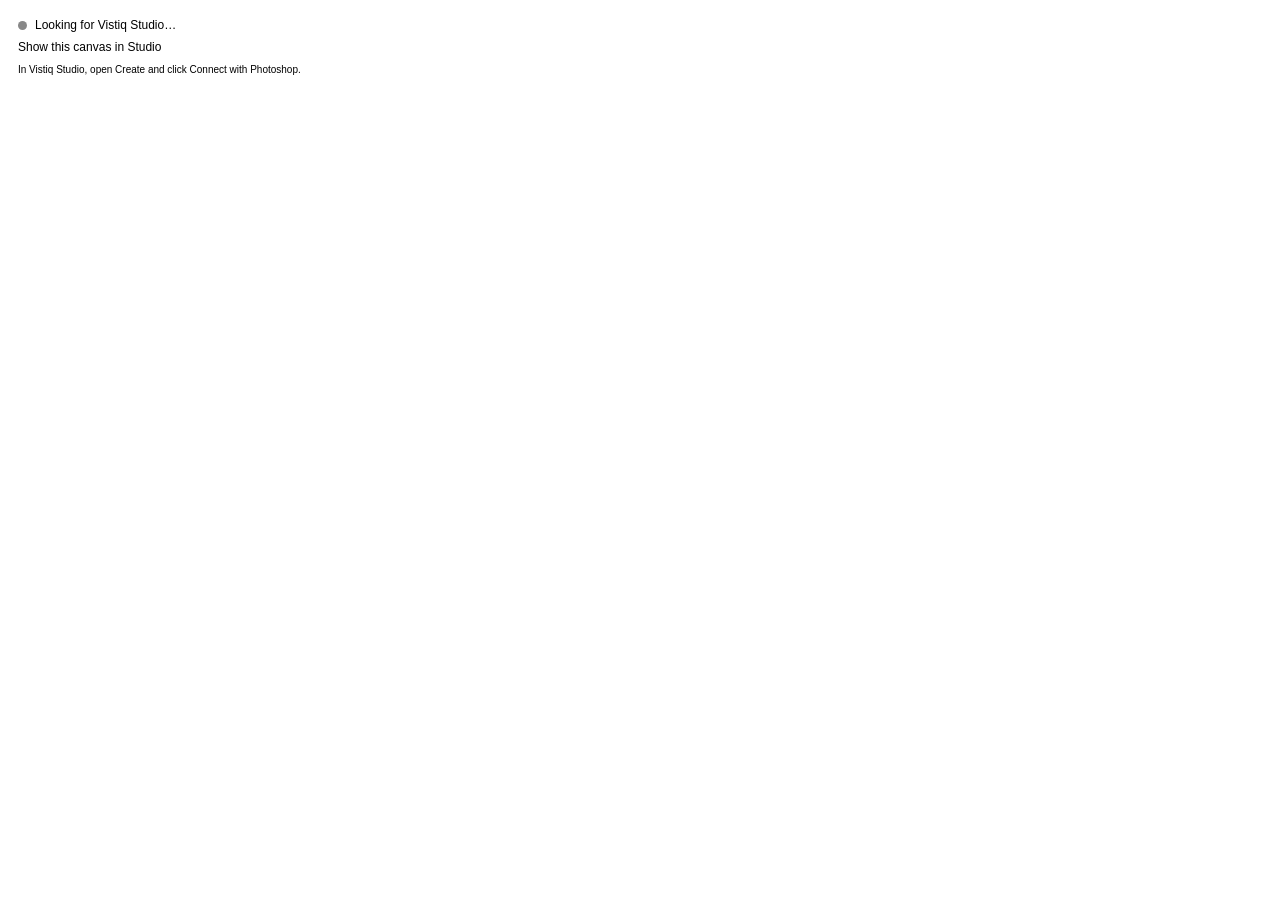
<file: app/photoshop/index.html>
<!DOCTYPE html>
<html>
<head>
<style>
  body { font-family: sans-serif; font-size: 12px; color: var(--uxp-host-text-color); padding: 10px; }
  .row { display: flex; align-items: center; gap: 8px; margin-bottom: 8px; }
  .dot { width: 9px; height: 9px; border-radius: 50%; background: #888; }
  .dot.on { background: #1F9D55; }
  #st { flex: 1; }
  small { color: var(--uxp-host-text-color-secondary); line-height: 15px; }
</style>
</head>
<body>
  <div class="row"><span class="dot" id="dot"></span><span id="st">Looking for Vistiq Studio…</span></div>
  <div class="row"><sp-checkbox id="send" checked>Show this canvas in Studio</sp-checkbox></div>
  <small id="info">In Vistiq Studio, open Create and click Connect with Photoshop.</small>
  <div><small id="ver" style="opacity:.6;font-size:10px"></small></div>
  <script src="main.js"></script>
</body>
</html>
</file>
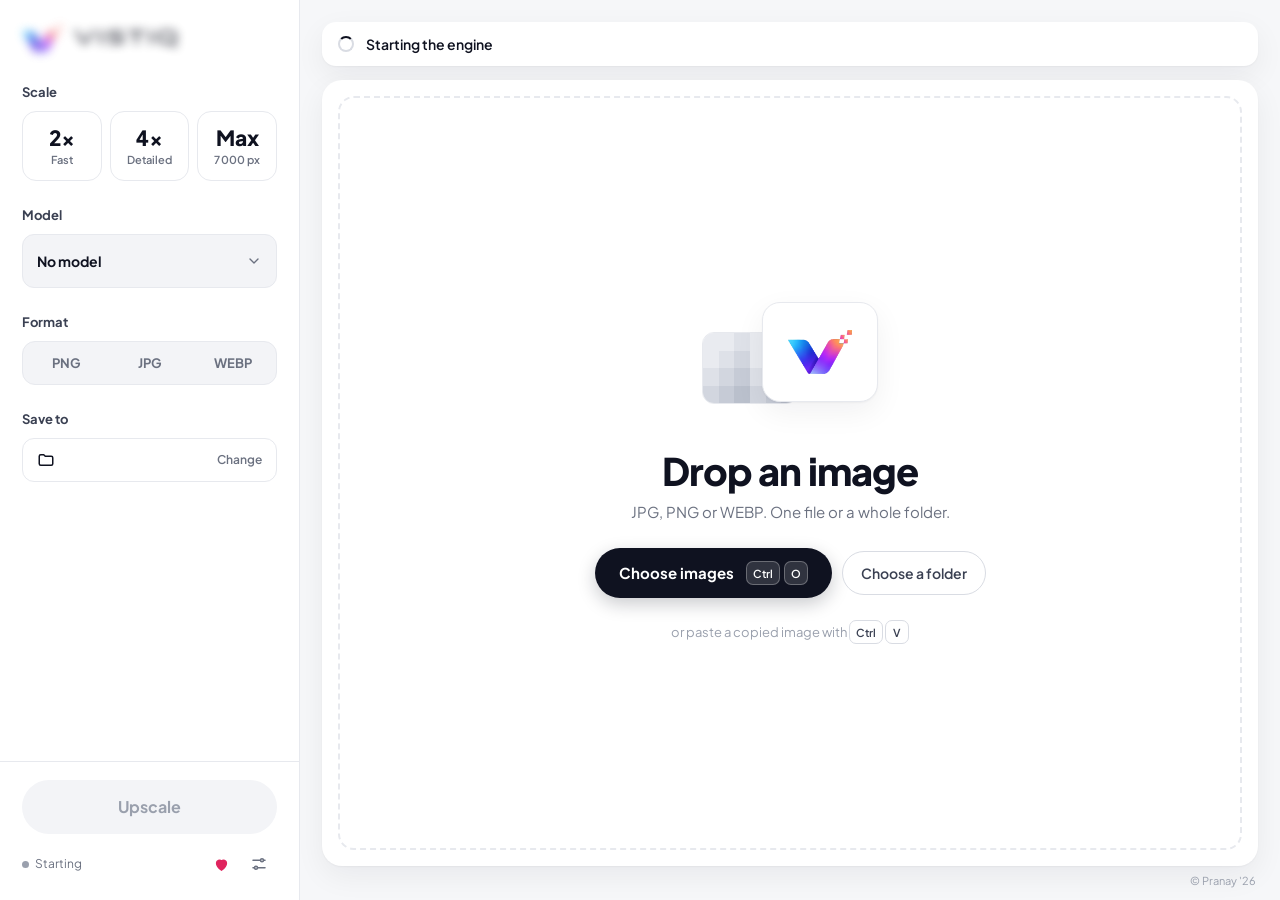
<file: app/ui/index.html>
<!doctype html>
<html lang="en">
<head>
<meta charset="utf-8">
<meta name="viewport" content="width=device-width, initial-scale=1">
<title>Vistiq</title>
<link rel="stylesheet" href="app.css">
</head>
<body>
<div class="shell">

  <aside class="rail" aria-label="Upscale settings">
    <button class="brand" id="brand" type="button" aria-label="Vistiq">
      <span class="logo" id="logo" aria-hidden="true">
        <span class="logo-blur"><span class="logo-art"><img src="assets/mark.png" alt=""><span class="word-ink"></span></span></span>
        <span class="logo-clear"><span class="logo-art"><img src="assets/mark.png" alt=""><span class="word-ink"></span></span></span>
      </span>
    </button>

    <div class="rail-body">
      <fieldset class="group">
        <legend>Scale</legend>
        <div class="tiles" role="radiogroup" aria-label="Scale" id="scales">
          <button type="button" class="tile" role="radio" data-scale="2"><b>2×</b><span data-sub="Fast">Fast</span></button>
          <button type="button" class="tile" role="radio" data-scale="4"><b>4×</b><span data-sub="Detailed">Detailed</span></button>
          <button type="button" class="tile" role="radio" data-scale="max"><b>Max</b><span data-sub="7000 px">7000 px</span></button>
        </div>
        <div class="size" id="size" hidden>
          <span id="size-in"></span>
          <svg viewBox="0 0 24 24" aria-hidden="true"><path d="M5 12h14M13 6l6 6-6 6"/></svg>
          <strong id="size-out"></strong>
        </div>
        <p class="hint size-note" id="size-note" hidden></p>
        <label class="toggle two-pass" id="two-pass-row" hidden>
          <input type="checkbox" id="two-pass"><span class="track"></span>
          <span class="toggle-text">Two passes<small>Two smaller steps instead of one jump. More detail, takes about 25% longer.</small></span>
        </label>
      </fieldset>

      <div class="group">
        <span class="label" id="model-label">Model</span>
        <button type="button" class="mdl-btn" id="mdl-btn" aria-haspopup="listbox" aria-expanded="false" aria-labelledby="model-label mdl-name">
          <span class="auto-badge" id="mdl-auto" hidden>AUTO</span>
          <span class="t"><b id="mdl-name">Model</b><small id="mdl-sub"></small></span>
          <svg viewBox="0 0 24 24" aria-hidden="true"><path d="M6 9l6 6 6-6"/></svg>
        </button>
        <div class="mdl-note" id="mdl-note" hidden></div>
      </div>

      <fieldset class="group">
        <legend>Format</legend>
        <div class="chips" role="radiogroup" aria-label="Format" id="formats">
          <button type="button" class="chip" role="radio" data-format="PNG">PNG</button>
          <button type="button" class="chip" role="radio" data-format="JPG">JPG</button>
          <button type="button" class="chip" role="radio" data-format="WEBP">WEBP</button>
        </div>
      </fieldset>

      <div class="group">
        <span class="label">Save to</span>
        <button type="button" class="folder" id="out-dir">
          <svg viewBox="0 0 24 24" aria-hidden="true"><path d="M3 7a2 2 0 0 1 2-2h4l2 2h8a2 2 0 0 1 2 2v8a2 2 0 0 1-2 2H5a2 2 0 0 1-2-2z"/></svg>
          <span id="out-dir-text"></span>
          <em>Change</em>
        </button>
      </div>
    </div>

    <div class="rail-foot">
      <div class="go-wrap" id="go-wrap">
        <button type="button" class="go" id="go" disabled>
          <span class="go-fill" id="go-fill" aria-hidden="true"></span>
          <span class="go-label" id="go-label">Upscale</span>
          <span class="go-label on" id="go-label-on" aria-hidden="true"></span>
        </button>
        <button type="button" class="go-x" id="go-x" aria-label="Cancel" title="Cancel" hidden>
          <svg viewBox="0 0 24 24" aria-hidden="true"><path d="M6 6l12 12M18 6L6 18"/></svg>
        </button>
      </div>
      <div class="go-meta" id="go-meta" hidden><span id="go-count"></span><span id="go-clock"></span></div>
      <div class="foot-row">
        <span class="status" id="status" role="status" aria-live="polite"></span>
        <span class="foot-icons">
        <button type="button" class="icon heart" id="open-support" aria-label="Support Vistiq">
          <svg viewBox="0 0 24 24" aria-hidden="true"><path d="M12 20s-7-4.4-7-10a4 4 0 0 1 7-2.6A4 4 0 0 1 19 10c0 5.6-7 10-7 10z"/></svg>
        </button>
        <button type="button" class="icon gear" id="open-settings" aria-label="Settings">
          <svg viewBox="0 0 24 24" aria-hidden="true"><path d="M4 7h10M18 7h2M4 17h2M10 17h10"/><circle cx="16" cy="7" r="2"/><circle cx="8" cy="17" r="2"/></svg>
        </button>
        </span>
      </div>
    </div>
  </aside>

  <main class="stage" id="stage">
    <div class="banner" id="banner" hidden>
      <span class="spinner" id="banner-spin" aria-hidden="true"></span>
      <span class="banner-text" id="banner-text"></span>
      <span class="banner-actions">
        <button type="button" class="ghost sm" id="banner-folder" hidden>Choose ComfyUI folder</button>
        <button type="button" class="ghost sm" id="banner-retry" hidden>Try again</button>
      </span>
    </div>

    <section class="setup" id="setup" hidden>
      <div class="setup-card">
        <h1 id="setup-h">Set up the engine</h1>
        <p class="lead" id="setup-lead">A one-time download. Vistiq keeps its own private copy, so nothing else on this PC changes.</p>
        <p class="setup-why" id="setup-why" hidden></p>
        <p class="gpu" id="gpu-line"></p>

        <div id="setup-choose" class="setup-choose">
          <span class="label">Model</span>
          <div class="models" id="setup-models" role="radiogroup" aria-label="Model"></div>
          <p class="hint" id="setup-total"></p>
          <div class="row setup-actions">
            <button type="button" class="primary" id="setup-go">Set up</button>
            <button type="button" class="ghost" id="setup-import">I already have the model files</button>
          </div>
          <button type="button" class="link" id="setup-own">Use my own ComfyUI instead</button>
        </div>

        <div id="setup-run" hidden>
          <ol class="steps" id="setup-steps"></ol>
          <div class="bar-row">
            <div class="bar"><span id="setup-bar"></span></div>
            <button type="button" class="ghost sm" id="setup-cancel">Pause</button>
          </div>
          <p class="hint detail" id="setup-detail"></p>
          <p class="hint">You can close Vistiq at any time. Setup carries on from where it stopped next time.</p>
        </div>

        <p class="setup-err" id="setup-err" hidden></p>
      </div>
    </section>

    <section class="empty" id="empty">
      <div class="dash" aria-hidden="true"></div>
      <div class="art" aria-hidden="true">
        <div class="pixels" id="pixels"></div>
        <div class="sharp"><img src="assets/mark.png" alt=""></div>
      </div>
      <h1>Drop an image</h1>
      <p>JPG, PNG or WEBP. One file or a whole folder.</p>
      <div class="row">
        <button type="button" class="primary" id="choose">
          Choose images <span class="keys light" aria-hidden="true"><kbd>Ctrl</kbd><kbd>O</kbd></span>
        </button>
        <button type="button" class="ghost" id="choose-folder">Choose a folder</button>
      </div>
      <p class="paste">or paste a copied image with <kbd>Ctrl</kbd> <kbd>V</kbd></p>
    </section>

    <section class="work" id="work" hidden>
      <header class="work-head">
        <div class="title">
          <h1 id="cur-name"></h1>
          <span id="cur-meta" class="meta"></span>
        </div>
        <div class="row">
          <button type="button" class="ghost" id="open-folder">Open folder</button>
          <button type="button" class="primary" id="show-file" hidden>Show file</button>
          <button type="button" class="icon remove-cur" id="remove-cur" aria-label="Remove this image" title="Remove this image">
            <svg viewBox="0 0 24 24" aria-hidden="true"><path d="M6 6l12 12M18 6L6 18"/></svg>
          </button>
        </div>
      </header>

      <div class="view" id="view">
        <img class="img after" id="img-after" alt="">
        <div class="before-clip" id="before-clip"><img class="img before" id="img-before" alt=""></div>
        <div class="divider" id="divider" hidden><span class="knob"><svg viewBox="0 0 24 24" aria-hidden="true"><path d="M9 6l-6 6 6 6M15 6l6 6-6 6"/></svg></span></div>
        <span class="tag left" id="tag-before" hidden>Before</span>
        <span class="tag right" id="tag-after" hidden>After</span>
        <input type="range" class="compare" id="compare" min="0" max="100" value="50" aria-label="Compare before and after" hidden>
        <div class="lens" id="lens" hidden aria-hidden="true">
          <div class="lens-layer" id="lens-lo-after"></div>
          <div class="lens-layer" id="lens-lo-before"></div>
          <img class="lens-layer" id="lens-hi-after" alt="">
          <img class="lens-layer" id="lens-hi-before" alt="">
          <span class="lens-line" id="lens-line"></span>
          <span class="lens-tag" id="lens-tag"></span>
        </div>
        <div class="veil" id="veil" hidden>
          <div class="scan" id="scan">
            <div class="scan-soft" id="scan-soft"><img id="scan-img" alt=""></div>
            <span class="scan-glow" id="scan-glow"></span>
            <span class="scan-line" id="scan-line"></span>
          </div>
          <div class="scan-row">
            <span class="scan-pill" id="veil-stage"></span>
            <button type="button" class="scan-cancel" id="cancel">Cancel</button>
          </div>
        </div>
        <div class="err" id="err" hidden></div>
      </div>

      <ul class="strip" id="strip" aria-label="Images"></ul>
    </section>

    <div class="toast" id="toast" role="status" aria-live="polite" hidden>
      <span class="toast-icon"><svg viewBox="0 0 24 24" aria-hidden="true"><path d="M12 3v12M7 10l5 5 5-5"/><path d="M5 21h14"/></svg></span>
      <div class="toast-text"><strong id="toast-title"></strong><span id="toast-body"></span></div>
      <button type="button" class="ghost sm" id="toast-later">Later</button>
      <button type="button" class="primary sm" id="toast-go">Restart now</button>
    </div>

    <span class="copyright">© Pranay '26</span>

    <div class="drop-hint" id="drop-hint" hidden><span>Drop to add</span></div>
  </main>
</div>

<div class="sheet-back" id="sheet" hidden>
  <div class="sheet" role="dialog" aria-modal="true" aria-labelledby="sheet-title">
    <header>
      <h2 id="sheet-title">Settings</h2>
      <button type="button" class="icon" id="close-settings" aria-label="Close">
        <svg viewBox="0 0 24 24" aria-hidden="true"><path d="M6 6l12 12M18 6L6 18"/></svg>
      </button>
    </header>
    <div class="group">
      <span class="label">Engine (ComfyUI)</span>
      <p class="hint" id="engine-line"></p>
      <label class="toggle">
        <input type="checkbox" id="keep-engine">
        <span class="track" aria-hidden="true"></span>
        <span class="toggle-text">Keep it running after closing Vistiq<small>Vistiq then opens ready to go. Uses a little memory in the background.</small></span>
      </label>
      <div class="row">
        <button type="button" class="ghost sm" id="stop-engine">Stop engine</button>
        <button type="button" class="ghost sm" id="reconnect">Reconnect</button>
        <button type="button" class="ghost sm" id="pick-comfy">Use another ComfyUI</button>
      </div>
    </div>
    <div class="group">
      <label for="max-size">Largest size</label>
      <div class="select">
        <select id="max-size">
          <option value="4096">4096 px (4K)</option>
          <option value="7000">7000 px</option>
          <option value="8192">8192 px (8K)</option>
          <option value="12000">12 000 px</option>
          <option value="16384">16 384 px (the most the upscaler can do)</option>
        </select>
        <svg viewBox="0 0 24 24" aria-hidden="true"><path d="M6 9l6 6 6-6"/></svg>
      </div>
      <p class="hint">Max goes up to this, and 2× and 4× never go past it. Bigger images take much longer and need more memory.</p>
    </div>
    <div class="group">
      <span class="label">Updates</span>
      <div class="upd">
        <div class="upd-text">
          <strong id="upd-version"></strong>
          <span class="hint" id="upd-status"></span>
        </div>
        <button type="button" class="ghost sm" id="upd-check">Check for updates</button>
        <button type="button" class="primary sm" id="upd-restart" hidden>Restart to update</button>
      </div>
      <button type="button" class="link" id="upd-notes" hidden>What's new</button>
    </div>
    <div class="group">
      <span class="label">Help</span>
      <div class="row"><button type="button" class="ghost sm" id="logs">Open logs</button></div>
    </div>
  </div>
</div>

<div class="sheet-back" id="support" hidden>
  <div class="sheet support" role="dialog" aria-modal="true" aria-labelledby="support-title">
    <header>
      <h2 id="support-title">Support Vistiq</h2>
      <button type="button" class="icon" id="close-support" aria-label="Close">
        <svg viewBox="0 0 24 24" aria-hidden="true"><path d="M6 6l12 12M18 6L6 18"/></svg>
      </button>
    </header>
    <p class="hint lead">Vistiq is free. If it saves you time, you can say thanks with PayPal.</p>
    <div class="qr"><img src="assets/support-qr.svg" alt="QR code for the PayPal support page"></div>
    <p class="hint center">Scan with your phone to donate with PayPal.</p>
  </div>
</div>

<div class="mdl-menu" id="mdl-menu" role="listbox" aria-labelledby="model-label" hidden></div>

<script src="app.js"></script>
<link rel="stylesheet" href="studio.css">
<script src="board.js"></script>
<script src="threed.js"></script>
<script src="sketch.js"></script>
<script src="studio.js"></script>
</body>
</html>
</file>
<file: app/ui/app.css>
:root{
  --brand:linear-gradient(90deg,#22B0F5 0%,#3B54E9 30%,#8B2EF2 58%,#E0509F 82%,#FF9A52 100%);
  --bg:#F6F7F9; --rail:#FFFFFF; --card:#FFFFFF; --field:#F3F4F7; --line:#E7E9EE; --line-2:#D9DCE3;
  --ink:#0F1220; --ink-2:#3A4052; --dim:#6B7180; --faint:#9AA0AD;
  --ok:#1F9D55; --bad:#D92D3A; --bad-soft:#FDEEEF;
  --r-s:10px; --r:14px; --r-l:20px;
  --font:"Plus Jakarta Sans","Segoe UI Variable Text","Segoe UI",-apple-system,BlinkMacSystemFont,Roboto,"Helvetica Neue",sans-serif;
  --shadow:0 1px 2px rgba(15,18,32,.04),0 10px 30px rgba(15,18,32,.06);
  --shadow-btn:0 6px 18px rgba(15,18,32,.22);
}
@font-face{font-family:"Plus Jakarta Sans";src:url(assets/fonts/plus-jakarta-sans-400.ttf) format("truetype");font-weight:400;font-display:block}
@font-face{font-family:"Plus Jakarta Sans";src:url(assets/fonts/plus-jakarta-sans-500.ttf) format("truetype");font-weight:500;font-display:block}
@font-face{font-family:"Plus Jakarta Sans";src:url(assets/fonts/plus-jakarta-sans-600.ttf) format("truetype");font-weight:600;font-display:block}
@font-face{font-family:"Plus Jakarta Sans";src:url(assets/fonts/plus-jakarta-sans-700.ttf) format("truetype");font-weight:700;font-display:block}
@font-face{font-family:"Plus Jakarta Sans";src:url(assets/fonts/plus-jakarta-sans-800.ttf) format("truetype");font-weight:800;font-display:block}
*{box-sizing:border-box}
html,body{margin:0;height:100%;overflow:hidden}
body{background:var(--bg);color:var(--ink);font-family:var(--font);font-size:14px;line-height:20px;-webkit-font-smoothing:antialiased;user-select:none}
button,select,input{font:inherit;color:inherit}
button{cursor:pointer;border:0;background:none;padding:0;transition:background-color .12s,border-color .12s,color .12s,transform .12s,box-shadow .12s,opacity .12s}
button:disabled{cursor:not-allowed}
button:focus-visible,select:focus-visible,input:focus-visible{outline:2px solid var(--ink);outline-offset:2px}
svg{width:18px;height:18px;fill:none;stroke:currentColor;stroke-width:2;stroke-linecap:round;stroke-linejoin:round;flex-shrink:0}
kbd{display:inline-flex;align-items:center;justify-content:center;min-width:24px;height:24px;padding:0 6px;border-radius:7px;background:var(--card);border:1px solid var(--line-2);font:600 11px var(--font);color:var(--ink-2)}
[hidden]{display:none !important}

.shell{display:flex;height:100%}

/* rail */
.rail{width:300px;flex-shrink:0;background:var(--rail);border-right:1px solid var(--line);display:flex;flex-direction:column}
.brand{height:78px;padding:0 22px;display:flex;align-items:center;gap:12px;text-align:left}
.logo{position:relative;display:block;--x:-200px;--y:-200px}
.logo-blur,.logo-clear{display:block}
.logo-clear{position:absolute;inset:0}
.logo-art{display:flex;align-items:center;gap:12px}
.logo-art img{width:40px;height:auto;display:block}
.logo-blur{filter:blur(5px);opacity:.7;transition:filter .35s,opacity .35s}
.logo-clear{opacity:0;-webkit-mask-image:radial-gradient(circle 30px at var(--x) var(--y),#000 45%,transparent 100%);mask-image:radial-gradient(circle 30px at var(--x) var(--y),#000 45%,transparent 100%);transition:opacity .2s}
.word-ink{display:block;width:104px;height:18px;background:var(--ink);-webkit-mask:url(assets/wordmark.png) left center/contain no-repeat;mask:url(assets/wordmark.png) left center/contain no-repeat}
.brand:hover .logo-clear{opacity:1}
.brand.revealed .logo-blur{filter:blur(0);opacity:1}
.brand.revealed .logo-clear{opacity:0}
@media (prefers-reduced-motion: reduce){.logo-blur,.logo-clear{transition:none}}

.rail-body{flex:1;overflow-y:auto;padding:4px 22px 0;display:flex;flex-direction:column;gap:24px}
.group{margin:0;padding:0;border:0;display:flex;flex-direction:column;gap:9px}
.group legend,.group label,.group .label{padding:0;margin-bottom:9px;font-size:13px;font-weight:650;color:var(--ink-2)}
.group label,.group .label{margin-bottom:0}
.hint{margin:0;font-size:12px;line-height:16px;color:var(--dim)}

.tiles{display:grid;grid-template-columns:repeat(3,minmax(0,1fr));gap:8px}
.tile{height:70px;border:1.5px solid var(--line);border-radius:var(--r);background:var(--card);display:flex;flex-direction:column;align-items:center;justify-content:center;gap:2px}
.tile b{font-size:21px;line-height:26px;font-weight:800;letter-spacing:-.01em;font-variant-numeric:tabular-nums}
.tile span{font-size:11px;line-height:14px;font-weight:600;color:var(--dim)}
.tile:hover{border-color:var(--line-2);background:var(--field)}
.tile[aria-checked="true"]{border-color:var(--ink);background:var(--field)}
.tile[aria-checked="true"] span{color:var(--ink-2)}
.size{margin-top:2px;padding:10px 12px;border-radius:12px;background:var(--field);display:flex;align-items:center;justify-content:space-between;font-size:13px;font-variant-numeric:tabular-nums;color:var(--dim)}
.size strong{color:var(--ink);font-weight:800}
.size svg{width:16px;height:16px}

.select{position:relative}
.select select{width:100%;height:44px;padding:0 38px 0 14px;appearance:none;background:var(--field);border:1px solid var(--line);border-radius:12px;font-weight:600;cursor:pointer}
.select svg{position:absolute;right:14px;top:13px;pointer-events:none;color:var(--dim);width:16px;height:16px}

.chips{display:grid;grid-template-columns:repeat(3,minmax(0,1fr));gap:4px;padding:4px;border-radius:13px;background:var(--field);border:1px solid var(--line)}
.chip{height:34px;border-radius:10px;font-size:13px;font-weight:700;color:var(--dim)}
.chip:hover{color:var(--ink)}
.chip[aria-checked="true"]{background:var(--card);color:var(--ink);box-shadow:0 1px 3px rgba(15,18,32,.12)}

.folder{height:44px;padding:0 14px;border:1px solid var(--line);border-radius:12px;background:var(--card);display:flex;align-items:center;gap:10px;text-align:left;font-weight:600}
.folder span{flex:1;overflow:hidden;text-overflow:ellipsis;white-space:nowrap}
.folder em{font-style:normal;font-size:12px;color:var(--dim)}
.folder:hover{border-color:var(--line-2)}

.rail-foot{padding:18px 22px;border-top:1px solid var(--line);display:flex;flex-direction:column;gap:12px}
.go-wrap{position:relative}
.go{--p:0%;position:relative;width:100%;height:54px;border-radius:27px;overflow:hidden;background:var(--brand);color:#fff;font-size:16px;font-weight:700;display:flex;align-items:center;justify-content:center;box-shadow:0 8px 22px rgba(120,60,230,.32)}
.go:hover:not(:disabled):not(.running){transform:translateY(-1px);box-shadow:0 12px 26px rgba(120,60,230,.4)}
.go:disabled{background:var(--field);color:var(--faint);box-shadow:none}
.go-fill{position:absolute;left:0;top:0;bottom:0;width:0;background:var(--brand);background-size:var(--bw,300px) 100%;border-radius:27px;transition:width .4s ease}
.go-label{position:relative}
.go-label.on{display:none}
.go.running{background:var(--field);color:var(--ink);box-shadow:inset 0 0 0 1.5px var(--line-2);cursor:default;justify-content:flex-start;padding-left:22px}
.go.running .go-fill{width:var(--p)}
.go.running .go-label.on{display:block;position:absolute;left:22px;color:#fff;clip-path:inset(0 calc(100% - var(--fillpx, 0px)) 0 0)}
.go.running.indeterminate .go-fill{width:100%;opacity:.35;border-radius:27px;
  background:linear-gradient(90deg,#22B0F5,#3B54E9,#8B2EF2,#E0509F,#FF9A52,#E0509F,#8B2EF2,#3B54E9,#22B0F5) 0 0/600px 100% repeat-x;
  animation:flow 2.4s linear infinite;transition:none}
@keyframes flow{from{background-position:0 0}to{background-position:-600px 0}}
.go-x{position:absolute;right:7px;top:7px;width:40px;height:40px;border-radius:20px;background:#fff;border:1px solid var(--line-2);color:var(--ink);display:flex;align-items:center;justify-content:center;box-shadow:0 1px 3px rgba(15,18,32,.08)}
.go-x:hover{border-color:var(--bad);color:var(--bad)}
.go-x svg{width:16px;height:16px;stroke-width:2.4}
.go-meta{display:flex;justify-content:space-between;margin-top:-4px;padding:0 4px;font-size:12px;color:var(--dim);font-variant-numeric:tabular-nums}
.copyright{position:absolute;right:24px;bottom:9px;font-size:11px;color:var(--faint);pointer-events:none}
@media (prefers-reduced-motion: reduce){.go-fill{transition:none}.go.running.indeterminate .go-fill{animation:none}}
.keys{display:inline-flex;gap:4px}
.go kbd,.keys.light kbd{background:rgba(255,255,255,.14);border-color:rgba(255,255,255,.28);color:#fff}
.foot-row{display:flex;align-items:center;justify-content:space-between;gap:8px}
.status{font-size:12px;line-height:16px;color:var(--dim);display:flex;align-items:center;gap:6px;min-width:0}
.status .dot{width:7px;height:7px;border-radius:50%;background:var(--faint);flex-shrink:0}
.status.ok .dot{background:var(--ok)}
.status.bad .dot{background:var(--bad)}
.icon{width:36px;height:36px;border-radius:10px;display:flex;align-items:center;justify-content:center;color:var(--dim)}
.icon:hover{background:var(--field);color:var(--ink)}

/* stage */
.stage{flex:1;min-width:0;position:relative;padding:22px 22px 34px;display:flex;flex-direction:column;gap:14px}
.banner{display:flex;align-items:center;gap:12px;padding:12px 16px;border-radius:var(--r);background:var(--card);box-shadow:var(--shadow);font-weight:600}
.banner.bad{background:var(--bad-soft);color:var(--bad)}
.banner-text{flex:1}
.banner-actions{display:flex;gap:8px}
.spinner{width:16px;height:16px;border-radius:50%;border:2px solid var(--line-2);border-top-color:var(--ink);animation:spin .8s linear infinite;flex-shrink:0}
@keyframes spin{to{transform:rotate(360deg)}}

.primary{height:50px;padding:0 24px;border-radius:25px;background:var(--ink);color:#fff;font-size:15px;font-weight:700;display:inline-flex;align-items:center;gap:12px;box-shadow:var(--shadow-btn)}
.primary:hover{transform:translateY(-1px)}
.ghost{height:44px;padding:0 18px;border-radius:22px;border:1px solid var(--line-2);background:var(--card);font-weight:600;color:var(--ink-2)}
.ghost:hover{border-color:var(--ink);color:var(--ink)}
.ghost.sm{height:34px;padding:0 14px;border-radius:17px;font-size:13px}
.row{display:flex;align-items:center;gap:10px}

.empty{flex:1;position:relative;border-radius:var(--r-l);background:var(--card);box-shadow:var(--shadow);display:flex;flex-direction:column;align-items:center;justify-content:center;text-align:center}
.empty .dash{position:absolute;inset:16px;border:2px dashed var(--line);border-radius:16px;pointer-events:none}
.empty h1{margin:0;font-size:38px;line-height:46px;font-weight:800;letter-spacing:-.025em}
.empty>p{margin:8px 0 0;font-size:15px;color:var(--dim)}
.empty .row{margin-top:26px}
.empty .paste{margin-top:22px;font-size:13px;color:var(--faint)}
.art{position:relative;width:176px;height:120px;margin-bottom:26px}
.pixels{position:absolute;left:0;top:30px;width:96px;height:72px;border-radius:12px;overflow:hidden;display:grid;grid-template-columns:repeat(6,1fr);border:1px solid var(--line)}
.pixels i{display:block}
.sharp{position:absolute;right:0;top:0;width:116px;height:100px;border-radius:18px;background:var(--card);border:1px solid var(--line);box-shadow:var(--shadow);display:flex;align-items:center;justify-content:center}
.sharp img{width:64px}

.work{flex:1;min-height:0;display:flex;flex-direction:column;gap:14px}
.work-head{display:flex;align-items:center;justify-content:space-between;gap:16px}
.title{min-width:0}
.title h1{margin:0;font-size:21px;line-height:28px;font-weight:800;letter-spacing:-.015em;overflow:hidden;text-overflow:ellipsis;white-space:nowrap}
.meta{font-size:13px;color:var(--dim);font-weight:600}
.meta.ok{color:var(--ok)}
.meta.bad{color:var(--bad)}

.view{flex:1;min-height:0;position:relative;overflow:hidden;border-radius:var(--r-l);background:#ECEEF2;box-shadow:var(--shadow)}
.img{position:absolute;inset:0;width:100%;height:100%;object-fit:contain;pointer-events:none}
.before-clip{position:absolute;inset:0;overflow:hidden}
.divider{position:absolute;top:0;bottom:0;width:2px;margin-left:-1px;background:#fff;box-shadow:0 0 10px rgba(15,18,32,.3);pointer-events:none}
.knob{position:absolute;top:50%;left:50%;width:42px;height:42px;margin:-21px 0 0 -21px;border-radius:50%;background:var(--ink);color:#fff;display:flex;align-items:center;justify-content:center;box-shadow:var(--shadow-btn)}
.tag{position:absolute;top:14px;padding:4px 11px;border-radius:13px;font-size:12px;font-weight:700;pointer-events:none}
.tag.left{left:14px;background:rgba(255,255,255,.9);color:var(--ink-2)}
.tag.right{right:14px;background:var(--ink);color:#fff}
.compare{position:absolute;inset:0;width:100%;height:100%;margin:0;opacity:0;pointer-events:none}
.view.lensing{cursor:none}
.view.grab{cursor:ew-resize}
.lens{position:absolute;left:0;top:0;width:520px;height:520px;margin:-260px 0 0 -260px;border-radius:50%;overflow:hidden;pointer-events:none;background:#ECEEF2;box-shadow:0 0 0 3px #fff,0 0 0 4.5px rgba(15,18,32,.35),0 16px 44px rgba(15,18,32,.4);will-change:transform}
.lens-layer{position:absolute;inset:0;width:100%;height:100%;background-repeat:no-repeat}
.lens-layer[hidden],.lens-line[hidden]{display:none}
.lens-line{position:absolute;top:0;bottom:0;width:2px;margin-left:-1px;background:#fff;box-shadow:0 0 8px rgba(15,18,32,.35)}
.lens-tag{position:absolute;left:50%;bottom:22px;transform:translateX(-50%);padding:3px 10px;border-radius:11px;background:rgba(15,18,32,.78);color:#fff;font-size:11px;line-height:16px;font-weight:800;white-space:nowrap}
.view:focus-within{outline:2px solid var(--ink);outline-offset:3px}
/* While an image upscales: a line of light in the logo's colours sweeps
   across it. Ahead of the line the picture is soft, behind it sharp; the
   line's place is the progress. */
.veil{position:absolute;inset:0}
.scan{position:absolute;overflow:hidden}
.scan-soft{position:absolute;inset:0;overflow:hidden}
.scan-soft img{position:absolute;inset:0;width:100%;height:100%;object-fit:cover;filter:blur(10px);transform:scale(1.05)}
.scan-line{position:absolute;top:0;bottom:0;width:3px;margin-left:-1.5px;background:linear-gradient(180deg,#1FA2FF,#3B5BFF 30%,#8A2BF2 60%,#FF4F8B 85%,#FF9A3D);box-shadow:0 0 18px 4px rgba(138,43,242,.5)}
.scan-glow{position:absolute;top:0;bottom:0;width:90px;margin-left:-90px;background:linear-gradient(90deg,transparent,rgba(255,255,255,.26))}
.veil.waiting .scan-line,.veil.waiting .scan-glow{display:none}
.scan-row{position:absolute;left:50%;bottom:18px;transform:translateX(-50%);display:flex;align-items:center;gap:8px}
.scan-pill{padding:7px 15px;border-radius:17px;background:rgba(15,18,32,.8);color:#fff;font-size:13px;line-height:18px;font-weight:700;font-variant-numeric:tabular-nums;white-space:nowrap}
.scan-cancel{padding:7px 14px;border-radius:17px;background:rgba(255,255,255,.92);color:var(--ink);font-size:13px;line-height:18px;font-weight:700;box-shadow:0 2px 10px rgba(15,18,32,.18)}
.scan-cancel:hover{background:#fff}
.err{position:absolute;left:16px;right:16px;bottom:16px;padding:12px 16px;border-radius:12px;background:var(--bad-soft);color:var(--bad);font-weight:600}

.strip{list-style:none;margin:-8px -8px -16px -6px;padding:8px 8px 16px 6px;height:102px;flex-shrink:0;display:flex;gap:10px;overflow-x:auto}
.strip li{flex-shrink:0;position:relative}
.thumb{width:110px;height:76px;padding:3px;border:2px solid transparent;border-radius:16px;background:var(--card);box-shadow:0 2px 8px rgba(15,18,32,.09);position:relative}
.thumb img{width:100%;height:100%;border-radius:11px;object-fit:cover;display:block}
.thumb[aria-current="true"]{border-color:var(--ink)}
.thumb .badge{position:absolute;right:8px;bottom:8px;width:20px;height:20px;border-radius:50%;display:flex;align-items:center;justify-content:center;color:#fff}
.thumb .badge svg{width:11px;height:11px;stroke-width:3.6}
.badge.done{background:var(--ok)}
.badge.error{background:var(--bad)}
.badge.running{background:var(--ink)}
.badge.running::after{content:"";width:10px;height:10px;border-radius:50%;border:2px solid rgba(255,255,255,.35);border-top-color:#fff;animation:spin .8s linear infinite}
.remove{position:absolute;top:-6px;right:-6px;width:22px;height:22px;border-radius:50%;background:var(--ink);color:#fff;box-shadow:0 0 0 2px var(--bg,#F4F5F8);display:none;align-items:center;justify-content:center}
.remove svg{width:12px;height:12px;stroke-width:3}
.strip li:hover .remove{display:flex}
.add{width:76px;height:76px;border:2px dashed var(--line-2);border-radius:16px;color:var(--dim);display:flex;align-items:center;justify-content:center}
.add:hover{border-color:var(--ink);color:var(--ink)}

.drop-hint{position:absolute;inset:12px;border-radius:var(--r-l);border:2px dashed var(--ink);background:rgba(255,255,255,.85);display:flex;align-items:center;justify-content:center;font-size:22px;font-weight:800;pointer-events:none}

/* settings sheet */
.sheet-back{position:fixed;inset:0;background:rgba(15,18,32,.28);display:flex;align-items:center;justify-content:center}
.sheet{width:440px;max-width:calc(100% - 32px);border-radius:var(--r-l);background:var(--card);box-shadow:0 30px 80px rgba(15,18,32,.25);padding:22px 24px 20px;display:flex;flex-direction:column;gap:20px}
.sheet header{display:flex;align-items:center;justify-content:space-between}
.sheet h2{margin:0;font-size:19px;font-weight:800}
.sheet input[type=number]{height:42px;padding:0 12px;border-radius:12px;border:1px solid var(--line);background:var(--field);font-weight:600;user-select:text}
.version{text-align:right}

/* engine setup */
.setup{flex:1;min-height:0;overflow-y:auto;border-radius:var(--r-l);background:var(--card);box-shadow:var(--shadow);display:flex;align-items:center;justify-content:center;padding:32px}
.setup-card{width:560px;max-width:100%;display:flex;flex-direction:column;gap:14px}
.setup h1{margin:0;font-size:30px;line-height:38px;font-weight:800;letter-spacing:-.02em}
.setup .lead{margin:0;font-size:15px;line-height:22px;color:var(--dim)}
.setup .gpu{margin:0 0 6px;font-size:13px;font-weight:600;color:var(--ink-2)}
.setup .gpu.bad{color:var(--bad)}
.setup .label{display:block;margin:10px 0 10px;font-size:13px;font-weight:650;color:var(--ink-2)}
.models{display:flex;flex-direction:column;gap:10px}
.model{display:flex;align-items:center;gap:14px;padding:14px 16px;border:1.5px solid var(--line);border-radius:var(--r);text-align:left;background:var(--card)}
.model:hover{border-color:var(--line-2);background:var(--field)}
.model[aria-checked="true"]{border-color:var(--ink);background:var(--field)}
.model .radio{width:18px;height:18px;border-radius:50%;border:2px solid var(--line-2);flex-shrink:0;display:flex;align-items:center;justify-content:center}
.model[aria-checked="true"] .radio{border-color:var(--ink)}
.model[aria-checked="true"] .radio::after{content:"";width:8px;height:8px;border-radius:50%;background:var(--ink)}
.model .txt{flex:1;display:flex;flex-direction:column}
.model b{font-size:15px;font-weight:700}
.model small{font-size:12px;color:var(--dim)}
.model .gb{font-size:13px;font-weight:700;color:var(--ink-2);font-variant-numeric:tabular-nums}
.model .pick{margin-left:8px;padding:2px 8px;border-radius:10px;background:var(--ink);color:#fff;font-size:11px;font-weight:700}
#setup-total{margin:12px 0 0;padding-left:2px}
.setup-actions{margin-top:22px}
.link{align-self:flex-start;margin-top:16px;font-size:13px;font-weight:600;color:var(--dim);text-decoration:underline;text-underline-offset:3px}
.link:hover{color:var(--ink)}
.steps{list-style:none;margin:6px 0 4px;padding:0;display:flex;flex-direction:column;gap:2px}
.steps li{display:flex;align-items:center;gap:12px;height:38px;font-weight:600;color:var(--faint)}
.steps li .st{width:20px;height:20px;border-radius:50%;border:2px solid var(--line-2);flex-shrink:0;display:flex;align-items:center;justify-content:center}
.steps li.done{color:var(--ink-2)}
.steps li.done .st{background:var(--ok);border-color:var(--ok);color:#fff}
.steps li.done .st svg{width:11px;height:11px;stroke-width:3.6}
.steps li.now{color:var(--ink)}
.steps li.now .st{border-color:var(--line);border-top-color:var(--ink);animation:spin .8s linear infinite}
.bar-row{display:flex;align-items:center;gap:16px;margin-top:2px}
.bar-row .bar{flex:1}
.setup .detail{margin:-4px 0 0;font-variant-numeric:tabular-nums}
.bar{height:8px;border-radius:4px;background:var(--field);overflow:hidden}
.bar span{display:block;height:100%;width:0;border-radius:4px;background:var(--ink);transition:width .3s}
.bar.indeterminate span{width:30%;animation:slide 1.2s ease-in-out infinite}
@keyframes slide{from{transform:translateX(-100%)}to{transform:translateX(340%)}}
.between{justify-content:space-between}
.setup-err{margin:4px 0 0;padding:12px 16px;border-radius:12px;background:var(--bad-soft);color:var(--bad);font-weight:600}

/* support */
.foot-icons{display:flex;gap:2px}
.heart{position:relative;color:#E0245E}
.heart svg{fill:#E0245E;stroke:#E0245E;width:17px;height:17px;animation:beat 1.6s ease-in-out infinite;transform-origin:center}
.heart::before{content:"";position:absolute;inset:4px;border-radius:50%;border:1.5px solid #E0245E;opacity:0;animation:ring 1.6s ease-out infinite;pointer-events:none}
.heart:hover{background:#FDECF1}
@keyframes beat{0%,100%{transform:scale(1)}14%{transform:scale(1.18)}28%{transform:scale(1)}42%{transform:scale(1.12)}70%{transform:scale(1)}}
@keyframes ring{0%{transform:scale(.6);opacity:.55}80%,100%{transform:scale(1.25);opacity:0}}
@media (prefers-reduced-motion: reduce){.heart svg,.heart::before{animation:none}}
.support{width:380px;align-items:stretch;text-align:left}
.support .lead{margin:-8px 0 0;font-size:13px;line-height:19px}
.qr{align-self:center;width:208px;height:208px;padding:16px;border-radius:var(--r);border:1px solid var(--line);background:#fff}
.qr img{width:100%;height:100%;display:block;image-rendering:pixelated}
.center{text-align:center;align-self:center;margin:0}
.pay{justify-content:center}
.pay svg{width:18px;height:18px}
.setup-choose{display:flex;flex-direction:column}
#setup-run{display:flex;flex-direction:column;gap:10px}
#setup-run .detail{margin:0}
#setup-run .hint:last-child{margin-top:6px;color:var(--faint)}

/* updates */
.primary.sm{height:34px;padding:0 16px;border-radius:17px;font-size:13px;gap:8px;box-shadow:none}
.upd{display:flex;align-items:center;gap:10px;padding:12px 14px;border-radius:12px;background:var(--field)}
.upd-text{flex:1;display:flex;flex-direction:column;min-width:0}
.upd-text strong{font-size:14px;font-weight:700}
.upd-text .hint.ok{color:var(--ok)}
.upd-text .hint.bad{color:var(--bad)}
.gear{position:relative}
.gear.has-update::after{content:"";position:absolute;top:6px;right:6px;width:8px;height:8px;border-radius:50%;background:#E0245E;border:2px solid var(--rail)}
.toast{position:absolute;right:28px;bottom:28px;max-width:440px;display:flex;align-items:center;gap:12px;padding:12px 12px 12px 14px;border-radius:16px;background:var(--card);box-shadow:0 2px 6px rgba(15,18,32,.06),0 18px 40px rgba(15,18,32,.16);border:1px solid var(--line);z-index:5}
.toast-icon{width:34px;height:34px;border-radius:10px;background:var(--field);display:flex;align-items:center;justify-content:center;flex-shrink:0}
.toast-text{flex:1;display:flex;flex-direction:column;min-width:0}
.toast-text strong{font-size:14px;font-weight:700}
.toast-text span{font-size:12px;color:var(--dim)}

.remove-cur{width:44px;height:44px;border-radius:22px;border:1px solid var(--line-2);background:var(--card);color:var(--ink-2)}
.remove-cur:hover{border-color:var(--bad);color:var(--bad);background:var(--bad-soft)}
.remove-cur:disabled{opacity:.4}

.toggle{display:flex;align-items:flex-start;gap:12px;cursor:pointer;margin:2px 0 4px}
.toggle input{position:absolute;opacity:0;width:1px;height:1px}
.toggle .track{width:38px;height:22px;border-radius:11px;background:var(--line-2);position:relative;flex-shrink:0;transition:background-color .15s;margin-top:1px}
.toggle .track::after{content:"";position:absolute;top:3px;left:3px;width:16px;height:16px;border-radius:50%;background:#fff;box-shadow:0 1px 2px rgba(15,18,32,.2);transition:transform .15s}
.toggle input:checked+.track{background:var(--ink)}
.toggle input:checked+.track::after{transform:translateX(16px)}
.toggle input:focus-visible+.track{outline:2px solid var(--ink);outline-offset:2px}
.toggle-text{display:flex;flex-direction:column;font-size:13px;font-weight:600;color:var(--ink)}
.toggle-text small{font-size:12px;font-weight:400;color:var(--dim);line-height:16px}

.size-note{margin:-2px 2px 0}
.tile.same{opacity:.55}
.inline-link{display:inline;font:inherit;font-weight:700;color:var(--ink);text-decoration:underline;text-underline-offset:2px}
.inline-link:hover{color:#8B2EF2}
.go.running .go-fill{transition:none}

/* model picker */
.mdl-btn{height:54px;padding:0 14px;border-radius:12px;background:var(--field);border:1px solid var(--line);display:flex;align-items:center;gap:10px;text-align:left;width:100%}
.mdl-btn:hover{border-color:var(--line-2)}
.mdl-btn .t{flex:1;min-width:0;display:flex;flex-direction:column;line-height:17px}
.mdl-btn .t b{font-size:14px;font-weight:700;white-space:nowrap;overflow:hidden;text-overflow:ellipsis}
.mdl-btn .t small{font-size:12px;color:var(--dim);white-space:nowrap;overflow:hidden;text-overflow:ellipsis}
.mdl-btn svg{width:16px;height:16px;color:var(--dim)}
.auto-badge{padding:2px 7px;border-radius:9px;background:var(--brand);color:#fff;font-size:10px;font-weight:800;letter-spacing:.02em;flex-shrink:0}
.mdl-note{display:flex;flex-direction:column;gap:5px;padding:10px 12px;border-radius:12px;background:#F4F1FE;font-size:12px;line-height:16px;color:#4B3A8C}
.mdl-note.plain{background:var(--field);color:var(--ink-2)}
.mdl-note.bad{background:var(--bad-soft);color:var(--bad)}
.mdl-note .row2{display:flex;justify-content:space-between;gap:8px;font-weight:700}
.mdl-note .mini{height:4px;border-radius:2px;background:#fff;overflow:hidden}
.mdl-note .mini span{display:block;height:100%;background:var(--brand);transition:width .4s}
.mdl-note .lnk{font-weight:700;text-decoration:underline;text-underline-offset:2px;color:inherit;font-size:12px}
.mdl-menu{position:fixed;z-index:20;width:360px;max-height:calc(100vh - 40px);overflow-y:auto;background:#fff;border-radius:16px;border:1px solid var(--line);box-shadow:0 20px 50px rgba(15,18,32,.18);padding:6px}
.opt{display:flex;align-items:center;gap:12px;padding:10px 12px;border-radius:11px;cursor:pointer}
.opt:hover{background:var(--field)}
.opt.on{background:var(--field)}
.opt.off{cursor:default}
.opt.off:hover{background:none}
.opt .t{flex:1;min-width:0;display:flex;flex-direction:column;line-height:17px}
.opt .t b{font-size:14px;font-weight:700;display:flex;align-items:center;gap:6px}
.opt .t small{font-size:12px;color:var(--dim)}
.opt .here{font-size:11px;font-weight:700;color:var(--ok)}
.opt .gbsz{font-size:12px;font-weight:700;color:var(--dim);white-space:nowrap}
.opt .check{width:18px;height:18px;color:var(--ink);flex-shrink:0}
.opt .acts{display:flex;align-items:center;gap:6px;flex-shrink:0}
.pill{height:30px;padding:0 12px;border-radius:15px;border:1px solid var(--line-2);background:#fff;font-size:12px;font-weight:700;display:inline-flex;align-items:center;gap:6px;color:var(--ink)}
.pill:hover{border-color:var(--ink)}
.pill.danger{border-color:var(--bad);color:#fff;background:var(--bad)}
.pill svg{width:13px;height:13px;stroke-width:2.4}
.bin{width:30px;height:30px;border-radius:15px;display:inline-flex;align-items:center;justify-content:center;color:var(--faint)}
.bin:hover{background:var(--bad-soft);color:var(--bad)}
.bin svg{width:15px;height:15px}
.opt .dlbar{width:90px;display:flex;flex-direction:column;gap:3px;font-size:11px;color:var(--dim);text-align:right}
.opt .dlbar .mini{height:4px;border-radius:2px;background:var(--field);overflow:hidden}
.opt .dlbar .mini span{display:block;height:100%;background:var(--brand)}
.sep{height:1px;background:var(--line);margin:4px 8px}
.menu-msg{margin:6px 10px 4px;font-size:12px;color:var(--bad);font-weight:600}

.two-pass{margin-top:6px}
.setup-why{margin:0 0 14px;padding:10px 12px;border-radius:12px;background:#FFF4E5;color:#7A4B00;font-size:13px;line-height:18px}
</file>
<file: app/ui/studio.css>
/* Vistiq Studio: pages around the upscaler. Only active with body.studio. */
body.studio{display:flex}
body.studio>.shell{flex:1;min-width:0}
body.studio:not([data-page="upscale"])>.shell{display:none}
.s-nav,.s-page{display:none}
body.studio .s-nav{width:78px;flex-shrink:0;background:#fff;border-right:1px solid var(--line);display:flex;flex-direction:column;align-items:center;padding:16px 0;gap:6px}
.s-nav .s-logo{width:44px;height:44px;margin-bottom:12px;display:flex;align-items:center;justify-content:center}
.s-nav .s-logo img{width:40px;height:auto;filter:blur(2.5px);transition:filter .35s}
.s-nav .s-logo:hover img{filter:none}
body.studio .shell .rail .brand{display:none}
.s-nav button{width:62px;padding:8px 0;border-radius:12px;display:flex;flex-direction:column;align-items:center;gap:4px;font-size:10.5px;font-weight:700;color:var(--dim)}
.s-nav button:hover{background:var(--field);color:var(--ink)}
.s-nav button svg{width:22px;height:22px;fill:none;stroke:currentColor;stroke-width:1.8;stroke-linecap:round;stroke-linejoin:round}
.s-nav button.on{background:var(--ink);color:#fff}
.s-nav .s-sp{flex:1}
body.studio .s-page.on{display:flex;flex:1;min-width:0;height:100%}

.s-rail{width:320px;flex-shrink:0;background:#fff;border-right:1px solid var(--line);display:flex;flex-direction:column}
.s-rail-body{flex:1;overflow:auto;padding:20px 20px 8px;display:flex;flex-direction:column;gap:16px}
.s-rail h3{margin:0;font-size:18px;font-weight:800}
.s-label{font-size:13px;font-weight:650;color:var(--ink-2);margin-bottom:-8px;display:flex;justify-content:space-between}
.s-label em{font-style:normal;font-weight:700;color:var(--dim)}
.s-hint{margin:0;font-size:12px;color:var(--dim);line-height:16px}
.s-rail-foot{padding:14px 20px 18px;border-top:1px solid var(--line);display:flex;flex-direction:column;gap:8px}
.s-go{position:relative;height:52px;border-radius:26px;background:var(--brand);color:#fff;font-size:16px;font-weight:800;width:100%;overflow:hidden}
.s-go:disabled{opacity:.45;cursor:default}
.s-go .s-go-fill{position:absolute;left:0;top:0;bottom:0;background:rgba(255,255,255,.22);transition:width .4s}
.s-go span{position:relative}
.s-cancel{height:36px;border-radius:18px;border:1px solid var(--line);font-weight:700;font-size:13px;color:var(--ink-2)}
.s-meta{text-align:center;font-size:12px;color:var(--dim);min-height:16px}
.s-err{font-size:12.5px;line-height:17px;color:var(--bad);background:var(--bad-soft);border-radius:10px;padding:8px 10px}

.s-slot{display:flex;gap:10px;align-items:center;padding:8px;border-radius:12px;border:1.5px dashed var(--line-2);cursor:pointer;text-align:left;width:100%;background:none}
.s-slot:hover,.s-slot.drag{border-color:var(--ink);background:var(--field)}
.s-slot img{width:86px;height:54px;object-fit:cover;border-radius:8px;border:1px solid var(--line);flex-shrink:0}
.s-slot span{display:flex;flex-direction:column;font-size:13px;font-weight:700;min-width:0}
.s-slot span b{white-space:nowrap;overflow:hidden;text-overflow:ellipsis}
.s-slot small{font-size:11.5px;font-weight:400;color:var(--dim);line-height:15px}
.s-slot.empty{justify-content:center;height:70px;color:var(--dim);font-size:13px;font-weight:600}

.s-prompt{width:100%;box-sizing:border-box;padding:10px 12px;border-radius:12px;background:var(--field);border:1px solid var(--line);font:13px/18px var(--font);color:var(--ink);min-height:84px;resize:vertical;user-select:text}
.s-prompt:focus{outline:none;border-color:var(--ink)}
.s-presets{display:flex;flex-wrap:wrap;gap:6px}
.s-presets button{padding:5px 11px;border-radius:14px;background:var(--field);border:1px solid var(--line);font-size:12px;font-weight:700;color:var(--ink-2)}
.s-presets button:hover{border-color:var(--line-2)}
.s-presets button.on{background:var(--ink);color:#fff;border-color:var(--ink)}
.s-seg{display:grid;grid-auto-flow:column;grid-auto-columns:1fr;gap:4px;padding:4px;border-radius:12px;background:var(--field);border:1px solid var(--line)}
.s-seg button{height:34px;border-radius:9px;font-size:12.5px;font-weight:700;color:var(--dim)}
.s-seg button.on{background:#fff;color:var(--ink);box-shadow:0 1px 3px rgba(15,18,32,.12)}
.s-range{width:100%;accent-color:var(--ink);margin:6px 0 0}
.s-ends{display:flex;justify-content:space-between;font-size:11.5px;color:var(--dim);margin-top:-12px}
.s-select{width:100%;height:42px;padding:0 12px;border-radius:12px;background:var(--field);border:1px solid var(--line);font:600 13px var(--font);color:var(--ink)}

.s-stage{flex:1;min-width:0;padding:22px;display:flex;flex-direction:column;gap:12px;position:relative}
.s-ttl{font-size:20px;font-weight:800;display:flex;flex-direction:column;padding-right:280px;min-height:46px}
.s-ttl small{font-size:12.5px;font-weight:600;color:var(--dim)}
.s-acts{position:absolute;top:22px;right:22px;display:flex;gap:8px}
.s-acts button,.s-btn{padding:9px 16px;border-radius:20px;border:1px solid var(--line);background:#fff;font-weight:700;font-size:13px;color:var(--ink)}
.s-acts button:hover,.s-btn:hover{border-color:var(--line-2)}
.s-acts button.p,.s-btn.p{background:var(--ink);color:#fff;border-color:var(--ink)}
.s-acts button:disabled{opacity:.4}
.s-view{flex:1;border-radius:20px;overflow:hidden;background:#ECEEF2;position:relative;min-height:0}
.s-fit{position:absolute}
.s-fit img,.s-fit canvas{position:absolute;inset:0;width:100%;height:100%;display:block}
.s-fit canvas{cursor:none;touch-action:none}
.s-empty{position:absolute;inset:0;display:flex;flex-direction:column;align-items:center;justify-content:center;gap:6px;color:var(--dim);font-size:14px;font-weight:600;text-align:center;padding:20px}
.s-empty b{font-size:18px;color:var(--ink)}
.s-tag{position:absolute;top:12px;left:12px;padding:4px 10px;border-radius:12px;background:rgba(15,18,32,.78);color:#fff;font-size:11.5px;font-weight:800;pointer-events:none}
.s-tag.r{left:auto;right:12px}
.s-busy{position:absolute;left:50%;bottom:16px;transform:translateX(-50%);padding:8px 16px;border-radius:18px;background:rgba(15,18,32,.82);color:#fff;font-size:12.5px;font-weight:700;display:flex;gap:10px;align-items:center}
.s-busy i{display:block;width:120px;height:4px;border-radius:2px;background:rgba(255,255,255,.25);overflow:hidden}
.s-busy i b{display:block;height:100%;background:var(--brand);transition:width .4s}
.s-ring{position:absolute;z-index:1;border-radius:50%;box-shadow:0 0 0 2px #fff,0 0 0 3.5px rgba(15,18,32,.5);pointer-events:none;transform:translate(-50%,-50%)}
.s-tools{position:absolute;top:12px;left:50%;transform:translateX(-50%);display:flex;align-items:center;gap:4px;padding:5px;border-radius:16px;background:rgba(255,255,255,.96);box-shadow:0 6px 20px rgba(15,18,32,.18);z-index:2}
.s-tools button{height:34px;padding:0 12px;border-radius:11px;display:flex;align-items:center;gap:6px;font-size:12.5px;font-weight:700;color:var(--ink-2)}
.s-tools button:hover{background:var(--field)}
.s-tools button.on{background:var(--ink);color:#fff}
.s-tools svg{width:16px;height:16px;fill:none;stroke:currentColor;stroke-width:2;stroke-linecap:round;stroke-linejoin:round}
.s-tools label{display:flex;align-items:center;gap:8px;padding:0 8px;font-size:12px;font-weight:700;color:var(--dim)}
.s-tools input{width:90px;accent-color:var(--ink)}
.s-tools .sep{width:1px;height:22px;background:var(--line);margin:0 2px}
.s-maskhint{position:absolute;bottom:10px;left:50%;transform:translateX(-50%);padding:7px 14px;border-radius:16px;background:rgba(15,18,32,.8);color:#fff;font-size:12.5px;font-weight:700;pointer-events:none;white-space:nowrap}

.s-vars{display:flex;gap:10px;align-items:center;min-height:66px;overflow-x:auto}
.s-vars img{width:112px;height:63px;object-fit:cover;border-radius:12px;border:2px solid transparent;cursor:pointer;flex-shrink:0}
.s-vars img.sel{border-color:#fff;box-shadow:0 0 0 1.5px rgba(20,22,31,.45),0 4px 14px rgba(14,16,32,.22)}
.s-vars .s-ph{width:112px;height:63px;border-radius:12px;background:linear-gradient(90deg,#E6E8ED,#F2F3F6,#E6E8ED);background-size:200% 100%;animation:s-shim 1.2s linear infinite;flex-shrink:0}
@keyframes s-shim{to{background-position:-200% 0}}
.s-more{height:63px;padding:0 16px;border-radius:12px;border:2px dashed var(--line-2);display:flex;align-items:center;font-size:13px;font-weight:700;color:var(--dim);flex-shrink:0}
.s-more:hover{border-color:var(--ink);color:var(--ink)}
.s-refine{display:flex;gap:8px}
.s-refine input{flex:1;padding:11px 14px;border-radius:14px;background:#fff;border:1px solid var(--line);font:13px var(--font);color:var(--ink);user-select:text}
.s-refine input:focus{outline:none;border-color:var(--ink)}
.s-refine button{padding:0 18px;border-radius:14px;background:var(--ink);color:#fff;font-weight:700}
.s-refine button:disabled{opacity:.4}
.s-twin{display:grid;grid-template-columns:1fr 1fr;gap:12px;height:150px;flex-shrink:0}
.s-twin .box{border-radius:16px;overflow:hidden;position:relative;background:#ECEEF2}
.s-twin img{width:100%;height:100%;object-fit:cover;display:block}

.s-scroll{flex:1;overflow:auto;padding:26px 28px;display:flex;flex-direction:column;gap:14px;position:relative}
.s-scroll .s-ttl{font-size:24px;padding-right:200px}
.s-scroll .s-acts{top:28px;right:28px}
.s-filters{display:flex;gap:6px;flex-wrap:wrap}
.s-filters button{padding:6px 12px;border-radius:14px;background:#fff;border:1px solid var(--line);font-size:12.5px;font-weight:700;color:var(--dim)}
.s-filters button.on{background:var(--ink);color:#fff;border-color:var(--ink)}
.s-grid{display:grid;grid-template-columns:repeat(auto-fill,minmax(210px,1fr));gap:12px}
.s-card{background:#fff;border-radius:14px;overflow:hidden;box-shadow:0 2px 8px rgba(15,18,32,.07);position:relative}
.s-card img{width:100%;height:130px;object-fit:cover;display:block;background:#ECEEF2}
.s-card .s-cap{padding:8px 10px;font-size:12px;font-weight:700;display:flex;justify-content:space-between;gap:8px}
.s-card .s-cap span:first-child{white-space:nowrap;overflow:hidden;text-overflow:ellipsis}
.s-card .s-hover{position:absolute;left:0;right:0;top:0;height:130px;box-sizing:border-box;display:grid;grid-template-columns:1fr 1fr;align-content:end;gap:6px;padding:8px;background:linear-gradient(transparent 20%,rgba(15,18,32,.6));opacity:0;transition:opacity .15s}
.s-card:hover .s-hover{opacity:1}
.s-card .s-hover button{height:28px;padding:0 6px;border-radius:10px;background:#fff;font-size:11.5px;font-weight:800;color:var(--ink);white-space:nowrap;overflow:hidden;text-overflow:ellipsis}
.s-card .s-hover button:hover{background:var(--field)}
.s-pill{padding:3px 8px;border-radius:9px;font-size:10.5px;font-weight:800;background:var(--field);color:var(--ink-2);flex-shrink:0}
.s-none{color:var(--dim);font-size:13.5px;padding:40px 0;text-align:center}

.s-sec{font-size:15px;font-weight:800;margin:8px 0 -4px}
.s-folder{display:flex;align-items:center;gap:10px;padding:12px 14px;border-radius:12px;background:var(--field);border:1px solid var(--line);font-size:13px;text-align:left;width:100%}
.s-folder code{flex:1;font-family:inherit;font-weight:700;word-break:break-all}
.s-folder em{font-style:normal;font-weight:700;color:var(--ink-2)}
.s-tree{font-size:12.5px;line-height:22px;color:var(--ink-2);padding:10px 14px;border-radius:12px;background:#fff;border:1px solid var(--line)}
.s-list{background:#fff;border-radius:16px;padding:4px 16px;box-shadow:0 2px 8px rgba(15,18,32,.06)}
.s-row{display:flex;align-items:center;gap:12px;padding:12px 0;border-bottom:1px solid var(--line)}
.s-row:last-child{border:0}
.s-row .n{flex:1;display:flex;flex-direction:column;min-width:0}
.s-row .n b{font-size:14px}
.s-row .n small{font-size:12px;color:var(--dim)}
.s-ok{color:var(--ok);font-weight:700;font-size:12.5px}
.s-miss{color:var(--bad);font-weight:700;font-size:12.5px}
.s-link{font-weight:700;font-size:12.5px;color:var(--ink);text-decoration:underline}
.s-bar{height:6px;border-radius:3px;background:var(--line);overflow:hidden}
.s-bar i{display:block;height:100%;background:var(--brand);transition:width .4s}
.s-bar.ind i{width:30%!important;animation:s-ind 1.2s ease-in-out infinite}
@keyframes s-ind{0%{margin-left:-30%}100%{margin-left:100%}}
.s-btns{display:flex;gap:8px;flex-wrap:wrap}

.s-center{flex:1;display:flex;align-items:center;justify-content:center;overflow:auto;padding:24px}
.s-su{width:640px;max-width:100%;background:#fff;border-radius:22px;padding:30px;box-shadow:var(--shadow);display:flex;flex-direction:column;gap:14px}
.s-su h1{margin:0;font-size:24px}
.s-su p{margin:0;color:var(--dim);font-size:13.5px;line-height:19px}
.s-su .s-list{box-shadow:none;border:1px solid var(--line);padding:0 14px}
.s-ring[hidden]{display:none}
.s-steps{margin:0;padding-left:20px;display:flex;flex-direction:column;gap:10px;font-size:13.5px;color:var(--ink-2)}
.s-steps li{padding-left:4px}
.s-adv{display:flex;flex-direction:column;gap:10px}
.s-adv summary{font-size:15px;font-weight:800;cursor:pointer;margin:8px 0 6px}
.s-adv[open]>*:not(summary){margin-bottom:10px}
.s-tiers{display:grid;grid-template-columns:repeat(auto-fit,minmax(180px,1fr));gap:10px}
.s-tier{display:flex;flex-direction:column;gap:4px;text-align:left;padding:14px 16px;border-radius:14px;border:1.5px solid var(--line);background:#fff}
.s-tier:hover{border-color:var(--line-2)}
.s-tier.on{border-color:var(--ink);box-shadow:0 0 0 1px var(--ink)}
.s-tier b{font-size:15px;display:flex;justify-content:space-between;gap:8px}
.s-tier small{font-size:12.5px;line-height:17px;color:var(--dim)}
.s-tier em{font-style:normal;font-size:12px;font-weight:700;color:var(--ink-2);margin-top:4px}
.s-fit canvas.sel{cursor:crosshair}
.s-ps{margin-top:-6px}
.s-ps-on{display:flex;align-items:center;gap:10px;padding:10px 12px;border-radius:12px;background:var(--field);border:1px solid var(--line)}
.s-ps-on span:nth-child(2){flex:1;display:flex;flex-direction:column;font-size:13px;min-width:0}
.s-ps-on small{font-size:11.5px;color:var(--dim);line-height:15px}
.s-live-dot{width:9px;height:9px;border-radius:50%;background:#E5484D;box-shadow:0 0 0 0 rgba(229,72,77,.5);animation:s-pulse 1.6s infinite;flex-shrink:0}
@keyframes s-pulse{70%{box-shadow:0 0 0 8px rgba(229,72,77,0)}100%{box-shadow:0 0 0 0 rgba(229,72,77,0)}}
.s-upd{display:flex;align-items:center;gap:12px;padding:14px 16px;border-radius:16px;background:#fff;box-shadow:0 2px 8px rgba(15,18,32,.06);flex-wrap:wrap}
.s-upd .n{flex:1;display:flex;flex-direction:column}
.s-upd b{font-size:14px}
.s-upd small{font-size:12px;color:var(--dim)}
.s-imp{display:flex;align-items:center;gap:10px;margin-top:-8px}
.s-imp>button{padding:6px 12px;border-radius:14px;background:var(--field);border:1px solid var(--line);font-size:12.5px;font-weight:700;color:var(--ink)}
.s-imp>button:hover{border-color:var(--ink)}
.s-imp>button:disabled{opacity:.5}
.s-imp span{font-size:12px;color:var(--dim)}
.m-hw{display:flex;gap:8px;flex-wrap:wrap}.m-hw span{padding:4px 10px;border-radius:10px;background:var(--field);border:1px solid var(--line);font-size:12px;font-weight:700;color:var(--ink-2)}
.m-src{display:grid;grid-template-columns:1fr 1fr;gap:4px;padding:4px;border-radius:12px;background:var(--field);border:1px solid var(--line)}
.m-src button{height:36px;border-radius:9px;font-size:12.5px;font-weight:700;color:var(--dim);display:flex;align-items:center;justify-content:center;gap:7px}
.m-src button.on{background:#fff;color:var(--ink);box-shadow:0 1px 3px rgba(15,18,32,.12)}
.m-dot{flex:0 0 8px;width:8px;height:8px;border-radius:50%;background:#E5484D;box-shadow:0 0 0 3px rgba(229,72,77,.18)}
.m-dot.g{background:#9AA0AD;box-shadow:none}
.m-card{display:flex;gap:10px;align-items:center;padding:8px;border-radius:12px;border:1.5px solid var(--line);background:#fff}
.m-card img{width:86px;height:54px;object-fit:cover;border-radius:8px;border:1px solid var(--line)}
.m-card span{display:flex;flex-direction:column;font-size:13px;font-weight:700;flex:1;min-width:0}
.m-card small{font-size:11.5px;font-weight:400;color:var(--dim);line-height:15px}
.m-apps{display:flex;gap:6px;flex-wrap:wrap}
.m-apps button{display:flex;align-items:center;gap:6px;padding:6px 11px;border-radius:14px;background:var(--field);border:1px solid var(--line);font-size:12px;font-weight:700;color:var(--ink-2)}
.m-apps button.on{background:var(--ink);color:#fff;border-color:var(--ink)}
.m-ico{width:16px;height:16px;border-radius:4px;display:inline-flex;align-items:center;justify-content:center;font-size:9px;font-weight:900;color:#fff}
.ps{background:#001E36;color:#31A8FF!important}.af{background:#1B1B2F;color:#7F8CFF!important}.wn{background:#6B7180}
.m-back{display:flex;align-items:center;gap:10px;padding:9px 12px;border-radius:12px;background:#FFF4F4;border:1px solid #F6D2D3;font-size:12.5px}
.m-back span:not(.m-dot){flex:1;line-height:16px}.m-back b{font-weight:800}
.m-back button{padding:6px 12px;border-radius:12px;background:var(--ink);color:#fff;font-weight:700;font-size:12px;white-space:nowrap}
.m-card .s-link{flex-shrink:0}
#c-ps{display:flex;flex-direction:column;gap:10px}
#c-ps:empty{display:none}
.s-col{display:flex;flex-direction:column;gap:14px}
.s-up{background:#fff;border-radius:16px;padding:18px 20px;box-shadow:0 2px 8px rgba(15,18,32,.06);display:flex;flex-direction:column;gap:6px}
.s-up .group{margin:0 0 12px}
.s-nav .s-heart{width:44px;height:44px;border-radius:50%;margin-bottom:6px;display:flex;align-items:center;justify-content:center;background:none}
.s-nav .s-heart:hover{background:#FDECF1}
.s-nav .s-heart svg{width:22px;height:22px;fill:#E0245E;stroke:#E0245E}
@keyframes s-beat{0%,100%{transform:scale(1)}12%{transform:scale(1.14)}24%{transform:scale(1)}36%{transform:scale(1.1)}48%{transform:scale(1)}}
.s-prompt{padding-right:44px}
.s-imp{position:relative;height:0;margin:0}
.s-imp>button{position:absolute;right:8px;top:-50px;width:34px;height:34px;padding:0;border-radius:10px;background:#fff;border:1px solid var(--line);font-size:16px;line-height:1;box-shadow:0 1px 3px rgba(15,18,32,.08)}
.s-imp>button.busy{animation:s-spin 1s linear infinite}
@keyframes s-spin{to{transform:rotate(360deg)}}
.s-imp span{position:absolute;right:48px;top:-44px;font-size:11.5px;background:rgba(255,255,255,.9);padding:2px 6px;border-radius:6px}
.s-imp span:empty{display:none}

/* Create panel, roomier */
.s-rail-body{gap:22px;padding:22px 22px 10px}
.s-label{font-size:11.5px;font-weight:750;color:var(--dim);text-transform:uppercase;letter-spacing:.06em;margin-bottom:9px}
.s-label em{text-transform:none;letter-spacing:0}
.s-rail-body>div>.s-label,.s-rail-body>.s-label{margin-bottom:9px}
.s-slim{border:none;padding:0;margin-top:10px;height:auto;gap:12px}
.s-slim.empty{border:1.5px dashed var(--line-2);height:56px;padding:0 12px}
.s-slim img{width:64px;height:40px}
.s-slim:hover{background:none}
#c-ps{margin-top:10px}
.s-tiles4{display:grid;grid-template-columns:1fr 1fr;gap:8px}
.s-tiles4 button{height:50px;border-radius:12px;border:1.5px solid var(--line);display:flex;align-items:center;gap:10px;padding:0 12px;font-size:13px;font-weight:700;color:var(--ink-2);text-align:left;background:#fff}
.s-tiles4 button svg{width:20px;height:20px;flex-shrink:0;fill:none;stroke:currentColor;stroke-width:1.8;stroke-linecap:round;stroke-linejoin:round}
.s-tiles4 button:hover{border-color:var(--line-2)}
.s-tiles4 button.on{border-color:var(--ink);background:var(--field);color:var(--ink)}
.s-pbox{border-radius:14px;border:1px solid var(--line);background:var(--field);overflow:hidden}
.s-pbox:focus-within{border-color:var(--ink)}
.s-pbox .s-prompt{border:none;background:none;border-radius:0;padding:12px 14px;min-height:70px;resize:none}
.s-pbar{display:flex;align-items:center;gap:10px;padding:6px 8px;border-top:1px solid var(--line);background:#fff}
.s-pbar[hidden]{display:none}
.s-impb{height:30px;padding:0 10px;border-radius:9px;font-size:12.5px;font-weight:700;color:var(--ink);background:var(--field)}
.s-impb:hover{background:var(--line)}
.s-impb.busy{opacity:.6}
.s-impn{font-size:12px;color:var(--dim)}
.s-opts{display:flex;gap:18px;align-items:flex-start}
.s-k{flex:1;min-width:0}
.s-k .s-range{margin:2px 0 0}
.s-step{display:flex;align-items:center;border:1px solid var(--line);border-radius:10px;height:36px;background:#fff}
.s-step button{width:32px;height:100%;font-size:16px;font-weight:800;color:var(--dim)}
.s-step button:hover{color:var(--ink)}
.s-step b{width:22px;text-align:center;font-size:14px}
.s-paintbtn{position:absolute;top:12px;right:12px;z-index:3;height:34px;padding:0 13px;border-radius:17px;background:rgba(255,255,255,.96);display:flex;align-items:center;gap:6px;font-size:12.5px;font-weight:700;color:var(--ink);box-shadow:0 2px 8px rgba(15,18,32,.15)}
.s-paintbtn svg{width:15px;height:15px;fill:none;stroke:currentColor;stroke-width:2;stroke-linecap:round;stroke-linejoin:round}
.s-paintbtn.on{background:var(--ink);color:#fff}
.s-x{width:38px;padding:0!important;font-size:20px!important;line-height:1}
.s-tilewrap{position:relative;flex-shrink:0}
.s-tilewrap em{position:absolute;left:6px;bottom:6px;padding:2px 7px;border-radius:8px;background:rgba(15,18,32,.75);color:#fff;font:700 10.5px var(--font);font-style:normal}
.s-tilewrap em.live{background:#E5484D}
.s-earlier{height:63px;padding:0 14px;border-radius:12px;background:var(--field);border:1px solid var(--line);font-size:12.5px;font-weight:700;color:var(--dim);flex-shrink:0}
.s-earlier:hover{color:var(--ink)}
.s-earl img{opacity:.7}
.s-earl img:hover,.s-earl img.sel{opacity:1}
/* the live dot breathes, like a recording light */
.s-tilewrap em .ld{display:inline-block;width:6px;height:6px;border-radius:50%;background:#fff;margin-right:4px;vertical-align:1px;animation:s-blink 1.6s ease-in-out infinite}
@keyframes s-blink{0%,100%{opacity:1}50%{opacity:.25}}
.m-dot:not(.g){animation:s-pulse 1.6s infinite}
@media (prefers-reduced-motion: reduce){.m-dot,.s-live-dot,.s-tilewrap em .ld{animation:none}}
.s-ends2{display:flex;justify-content:space-between;font-size:11px;color:var(--faint);margin-top:2px}
.s-tools button.done{background:var(--ink);color:#fff}
.s-tools button.done:hover{background:#2a2f3f}
.s-under{display:flex;align-items:center;gap:12px;min-height:66px}
.s-under .s-vars{flex:1;min-width:0}
.s-acts2{display:flex;gap:8px;flex-shrink:0}
.s-acts2 .s-btn:disabled{opacity:.4}
.s-stage .s-ttl{padding-right:0}
/* nothing in the panel gets squeezed; the panel scrolls instead */
.s-rail-body>*{flex-shrink:0}

/* compact Settings */
#p-settings .s-scroll{gap:10px;padding:20px 24px}
#p-settings .s-scroll>*{max-width:720px;width:100%;margin-left:auto;margin-right:auto;box-sizing:border-box}
#p-settings .s-col{display:flex;flex-direction:column;gap:10px}
#p-settings .s-ttl{font-size:20px;min-height:0;padding-right:0}
#p-settings .s-sec{font-size:13px;margin-top:6px;margin-bottom:-2px}
#p-settings .s-upd{padding:10px 14px;border-radius:12px}
#p-settings .s-folder{padding:8px 12px;border-radius:10px}
#p-settings .s-list{padding:0 14px;border-radius:12px}
#p-settings .s-row{padding:8px 0;gap:10px}
#p-settings .s-row .n b{font-size:13px}
#p-settings .s-row .n small{font-size:11.5px}
#p-settings .s-btn{height:30px;font-size:12px;padding:0 12px}
#p-settings .s-up{padding:12px 14px;border-radius:12px}

/* Finishing pass: its own little card with room to breathe */
.s-fin{background:var(--field);border:1px solid var(--line);border-radius:14px;padding:14px 14px 10px;display:flex;flex-direction:column;gap:10px}
.s-fin .s-label{margin-bottom:0}
.s-fin-hint{margin:-4px 0 2px;font-size:12px;line-height:16px;color:var(--dim)}
.s-fin .s-select{background:#fff}
.s-fin-row{display:flex;justify-content:space-between;align-items:baseline;font-size:12.5px;font-weight:650;color:var(--ink-2);margin-top:4px}
.s-fin-row em{font-style:normal;font-weight:700;color:var(--dim)}
.s-fin .s-range{margin:0}

/* small message at the bottom (e.g. "Placed in Photoshop") */
.s-toast{position:fixed;left:50%;bottom:24px;transform:translate(-50%,20px);background:#14161f;color:#fff;font-size:13px;font-weight:650;padding:10px 16px;border-radius:12px;box-shadow:0 8px 24px rgba(0,0,0,.18);opacity:0;pointer-events:none;transition:opacity .2s,transform .2s;z-index:50;max-width:70vw}
.s-toast.on{opacity:1;transform:translate(-50%,0)}
.s-acts2 .s-btn .m-ico{margin-right:6px;vertical-align:-1px}

/* a thin divider: the Live/Original tile stands apart from the results, results apart from earlier ones */
.s-vars .s-div{width:1px;align-self:stretch;margin:8px 6px;background:var(--line);flex-shrink:0}

/* Photoshop selection: the area that will change, tinted over the live picture */
.s-selov{position:absolute;inset:0;background:rgba(138,43,242,.35);-webkit-mask-size:100% 100%;mask-size:100% 100%;pointer-events:none}
.s-selnote{display:flex;align-items:center;gap:8px;margin-top:8px;padding:8px 10px;border-radius:10px;background:#F4EEFF;border:1px solid #E4D6FF;font-size:12.5px}
.s-selnote span:nth-child(2){flex:1}
.s-selsw{width:10px;height:10px;border-radius:3px;background:#8A2BF2;flex-shrink:0}

/* Watch it develop: the engine's step pictures over the frozen sketch */
.s-fit .s-dev{position:absolute;inset:0;width:100%;height:100%;object-fit:cover;transition:opacity .4s}
/* Sketch tile while creating: fills in colour, left to right, with a gradient bar */
.s-vars .s-fillt{position:relative;width:112px;height:63px;border-radius:12px;overflow:hidden;flex-shrink:0;cursor:pointer}
.s-vars .s-fillt>img{filter:grayscale(.7) brightness(1.04);border:0;border-radius:0}
.s-vars .s-fillt .s-fillc{position:absolute;left:0;top:0;bottom:0;overflow:hidden;transition:width .4s}
.s-vars .s-fillt .s-fillc img{width:112px;height:63px;object-fit:cover;border:0;border-radius:0;max-width:none}
.s-vars .s-fillt .s-fillb{position:absolute;left:0;right:0;bottom:0;height:3px;background:rgba(255,255,255,.6)}
.s-vars .s-fillt .s-fillb i{display:block;height:100%;background:linear-gradient(90deg,#4FA3F7,#7B3FF2,#E0517E,#F2A15A);transition:width .4s}
.s-vars .s-fillt.sel{box-shadow:0 0 0 2.5px #fff,0 0 0 4px rgba(20,22,31,.45)}

/* 0.3.11 — calmer, consistent type across Create, Reference and Upscale */
.s-rail-body>*{flex:0 0 auto}                       /* tall windows: nothing stretches */
.s-slot.empty{height:64px}
.s-rail h3{font-size:17px;font-weight:700}
.s-go{height:46px;border-radius:23px;font-size:14px;font-weight:600;letter-spacing:.01em}
.s-cancel{height:34px;font-size:12.5px;font-weight:600}
.s-tiles4 button{height:44px;font-size:12.5px;font-weight:600}
.s-tiles4 button svg{width:18px;height:18px}
.s-seg button{font-weight:600}
.s-impb{font-weight:600}
/* Upscale page in Studio: same title, labels and spacing as the other pages */
body.studio .shell .rail{width:320px;background:#fff}
body.studio .rail-body{padding:22px 22px 10px;gap:22px}
body.studio .rail-body::before{content:"Upscale";font-size:17px;font-weight:700;color:var(--ink);margin-bottom:-8px}
body.studio .group legend,body.studio .group .label,body.studio .group>label{font-size:11.5px;font-weight:750;color:var(--dim);text-transform:uppercase;letter-spacing:.06em;margin-bottom:9px}
body.studio .tile b{font-size:17px;line-height:22px;font-weight:700}
body.studio .go{height:46px;border-radius:23px;font-size:14px;font-weight:600;box-shadow:none}
body.studio .mdl-btn .t b{font-size:13px;font-weight:600}
body.studio .chip{font-weight:600}
body.studio .rail-foot{padding:14px 22px 18px;gap:8px}
.s-rail-body>.s-label+.s-slot,.s-rail-body>.s-label+.s-seg{margin-top:-14px}

/* ---- Board: the infinite canvas (0.4) ---- */
#p-board{position:relative;overflow:hidden;background:#f7f8fb}
.b-cv{position:absolute;inset:0;overflow:hidden;cursor:default;background-image:radial-gradient(#d3d6df 1.1px,transparent 1.2px);background-size:22px 22px;touch-action:none}
.b-cv.grab{cursor:grabbing}
.b-world{position:absolute;left:0;top:0;transform-origin:0 0}
.b-world.anim .b-tile{transition:left .4s ease,top .4s ease}
.b-links{position:absolute;left:0;top:0;width:1px;height:1px;overflow:visible;pointer-events:none}
.b-links path{fill:none;stroke:#b5bacb;stroke-width:1.6;stroke-dasharray:5 5}
.b-tile{position:absolute;background:#fff;border-radius:12px;box-shadow:0 6px 22px rgba(14,16,32,.11);padding:6px;user-select:none}
.b-tile img{display:block;width:100%;border-radius:8px;pointer-events:none}
.b-tile.sel{outline:2px solid #6d5df5}
.b-h{display:flex;justify-content:space-between;gap:8px;padding:2px 4px 6px;font-size:12px;font-weight:500;color:var(--ink-2);white-space:nowrap;overflow:hidden}
.b-h span{overflow:hidden;text-overflow:ellipsis}.b-h small{color:var(--dim);font-weight:400}
.b-empty{height:160px;border-radius:8px;background:var(--field);display:flex;align-items:center;justify-content:center;color:var(--dim);font-size:12px;text-align:center;padding:10px}
.b-live{outline:2px solid #d5d8e2}.b-live.on{outline:2px solid #22c55e}.b-live.on.sel{outline-color:#6d5df5}
.b-dot{display:inline-block;width:8px;height:8px;border-radius:50%;background:#b8bcc8;margin-right:7px;vertical-align:1px}
.b-live.on .b-dot{background:#22c55e;box-shadow:0 0 0 4px rgba(34,197,94,.2);animation:bpulse 2s infinite}
@keyframes bpulse{50%{box-shadow:0 0 0 7px rgba(34,197,94,.08)}}
.b-connect{display:flex;flex-direction:column;align-items:center;gap:6px;padding:10px 4px 4px}
.b-connect button{height:34px;padding:0 16px;border-radius:17px;background:var(--ink);color:#fff;font-size:12.5px;font-weight:600}
.b-connect small{font-size:11px;color:var(--dim);text-align:center;line-height:15px}
.b-top{position:absolute;left:18px;right:18px;top:14px;display:flex;align-items:center;gap:12px;pointer-events:none}
.b-title{font-size:17px;font-weight:700;pointer-events:auto}
.b-tools{margin-left:auto;display:flex;gap:6px;align-items:center;background:#fff;border-radius:12px;padding:5px;box-shadow:0 4px 16px rgba(14,16,32,.1);pointer-events:auto}
.b-tools button{height:30px;padding:0 12px;border-radius:8px;font-size:12.5px;font-weight:600;color:var(--ink-2)}
.b-tools button:hover{background:var(--field)}
.b-zoom{font-size:12px;color:var(--dim);padding:0 8px;min-width:44px;text-align:center}
.b-org{position:absolute;right:18px;bottom:18px;display:flex;align-items:center;gap:7px;height:38px;padding:0 15px;border-radius:19px;background:#fff;box-shadow:0 4px 16px rgba(14,16,32,.12);font-size:12.5px;font-weight:600;color:var(--ink)}
.b-org svg{width:16px;height:16px;fill:none;stroke:currentColor;stroke-width:1.8}
.b-hint{position:absolute;left:50%;bottom:22px;transform:translateX(-50%);font-size:12.5px;color:var(--dim);background:#fff;padding:8px 14px;border-radius:12px;box-shadow:0 4px 16px rgba(14,16,32,.08)}
.b-menu{position:absolute;z-index:20;min-width:200px;background:#fff;border-radius:12px;padding:5px;box-shadow:0 10px 30px rgba(14,16,32,.18);display:flex;flex-direction:column}
.b-menu[hidden]{display:none}
.b-menu button{text-align:left;padding:8px 11px;border-radius:8px;font-size:12.5px;color:var(--ink)}
.b-menu button:hover{background:var(--field)}
.b-menu hr{border:none;border-top:1px solid var(--line);margin:4px 6px}
/* Focus view (Create / Reference): controls on the right like the board, dotted stage */
body.studio #p-create .s-rail,body.studio #p-reference .s-rail{order:2;border-right:none;border-left:1px solid var(--line)}
body.studio #p-create .s-stage,body.studio #p-reference .s-stage{background-color:#f7f8fb;background-image:radial-gradient(#dfe1e8 1px,transparent 1.1px);background-size:22px 22px}
.s-back{align-self:flex-start;height:30px;padding:0 12px;border-radius:15px;background:#fff;border:1px solid var(--line);font-size:12.5px;font-weight:600;color:var(--ink-2);margin-bottom:-4px}
.s-back:hover{border-color:var(--line-2)}

/* ---- 0.4: floating, foldable panels and Vizcom-like proportions ---- */
body.studio{background:#f4f5f8}
body.studio .s-nav{width:64px;margin:10px 0 10px 10px;height:calc(100% - 20px);border:none;border-radius:16px;box-shadow:0 4px 18px rgba(14,16,32,.09);padding:10px 0;gap:2px}
.s-nav .s-logo{width:36px;height:36px;margin-bottom:8px}.s-nav .s-logo img{width:32px}
.s-nav button{width:52px;padding:6px 0;border-radius:10px;font-size:10px;font-weight:500;gap:3px}
.s-nav button svg{width:18px;height:18px}
.s-nav .s-heart{width:36px;height:36px}.s-nav .s-heart svg{width:18px;height:18px}
.s-min{width:26px;height:26px;padding:0!important;border-radius:8px!important;display:flex;align-items:center;justify-content:center;color:var(--dim);flex-shrink:0}
.s-min:hover{background:var(--field);color:var(--ink)}
.s-min svg{width:16px!important;height:16px!important;fill:none;stroke:currentColor;stroke-width:2;stroke-linecap:round;stroke-linejoin:round;transition:transform .2s}
.s-navmin{margin-top:4px}
body.nav-min .s-nav{height:auto;align-self:flex-start;width:48px;padding:6px 0}
body.nav-min .s-nav>*:not(.s-logo):not(.s-navmin){display:none}
body.nav-min .s-nav .s-logo{margin-bottom:0}
body.nav-min .s-navmin svg{transform:rotate(180deg)}
/* The settings panel of Create / Reference floats on the right */
body.studio #p-create .s-rail,body.studio #p-reference .s-rail{width:292px;margin:10px 10px 10px 0;height:calc(100% - 20px);border:none;border-radius:16px;box-shadow:0 4px 18px rgba(14,16,32,.09);overflow:hidden}
.s-rh{display:flex;align-items:center;justify-content:space-between;padding:12px 12px 4px 16px}
.s-rh h3,.s-rail .s-rh h3{margin:0;font-size:14px;font-weight:600}
body.studio .s-rail-body{padding:10px 16px 10px;gap:16px}
body.rail-min #p-create .s-rail,body.rail-min #p-reference .s-rail{height:auto;align-self:flex-start}
body.rail-min .s-rail .s-rail-body{display:none}
body.rail-min .s-rh svg{transform:rotate(180deg)}
body.studio #p-create .s-stage,body.studio #p-reference .s-stage{background:none}
#p-create,#p-reference{background-color:#f7f8fb;background-image:radial-gradient(#dfe1e8 1px,transparent 1.1px);background-size:22px 22px}
/* proportions */
.s-label{font-size:10.5px;font-weight:600;margin-bottom:7px}
.s-rail-foot{padding:10px 14px 12px;gap:6px}
.s-go{height:38px;border-radius:19px;font-size:13px;font-weight:600}
.s-cancel{height:30px;font-size:12px}
.s-meta{font-size:11px}
.s-tiles4{gap:6px}
.s-tiles4 button{height:36px;border-radius:10px;padding:0 10px;gap:8px;font-size:12px;font-weight:500;border-width:1px}
.s-tiles4 button svg{width:16px;height:16px}
.m-src button,.s-seg button{height:30px;font-size:12px;font-weight:500}
.s-pbox .s-prompt{font-size:12.5px;padding:10px 12px;min-height:60px}
.s-impb{height:26px;font-size:12px;font-weight:500}
.s-step{height:30px}.s-step b{font-size:13px}
.s-select{height:34px;font-size:12.5px}
.s-ttl,.s-stage .s-ttl{font-size:15px;font-weight:600;min-height:0}
.s-ttl small{font-size:11.5px;font-weight:400}
.s-stage{padding:14px 16px 12px;gap:10px}
.s-back{height:28px;padding:0 11px;font-size:12px;font-weight:500;margin-bottom:-2px}
.s-btn,.s-acts2 .s-btn{height:30px;padding:0 12px;font-size:12px;font-weight:500;border-radius:9px}
.s-refine input{height:34px;padding:0 12px;font-size:12.5px;border-radius:10px}
.s-refine button{height:34px;padding:0 14px;font-size:12.5px;font-weight:600;border-radius:10px}
.s-paintbtn{height:30px;font-size:12px;font-weight:500}
.s-tag{font-size:11px;font-weight:600}
.s-ps-on span:nth-child(2){font-size:12.5px}
/* Upscale's panel floats too */
body.studio .shell .rail{margin:10px 0 10px 10px;height:calc(100% - 20px);border:none;border-radius:16px;box-shadow:0 4px 18px rgba(14,16,32,.09);width:292px}
body.studio .rail-body::before{font-size:14px;font-weight:600}
body.studio .tile{height:auto;padding:8px 4px}
body.studio .tile b{font-size:15px}
body.studio .go{height:38px;font-size:13px}
/* Folded settings panel: a small floating bar at the top right, the picture gets the full width */
#p-create,#p-reference{position:relative}
body.rail-min #p-create .s-rail,body.rail-min #p-reference .s-rail{position:absolute;right:0;top:0;width:auto;flex-direction:row;align-items:center;z-index:6;padding-right:8px}
body.rail-min .s-rh{padding:8px 4px 8px 14px;gap:10px}
body.rail-min .s-rail-foot{border:none;padding:6px 0;flex-direction:row;align-items:center}
body.rail-min .s-rail-foot .s-meta,body.rail-min .s-rail-foot .s-err{display:none}
body.rail-min .s-go{height:32px;width:auto;padding:0 18px;font-size:12.5px}
body.rail-min .s-cancel{height:32px;padding:0 12px}
body.rail-min .s-rh{order:0}
body.studio .mdl-btn{height:40px}
body.studio .chip{height:30px;font-size:12px}

/* ---- 0.4: sizes matched to Vizcom (measured on the same screen) ----
   controls 28–32 px, text 13 px regular, quiet labels, narrower panels */
body.studio #p-create .s-rail,body.studio #p-reference .s-rail{width:256px}
body.studio .shell .rail{width:256px}
.s-rh h3,.s-rail .s-rh h3{font-size:13.5px;font-weight:600}
body.studio .s-rail-body{padding:6px 12px 10px;gap:14px}
.s-label{font-size:12px;font-weight:500;color:var(--dim);text-transform:none;letter-spacing:0;margin-bottom:6px}
.s-label em{font-style:normal;color:var(--ink-2)}
body.studio .group legend,body.studio .group .label,body.studio .group>label{font-size:12px;font-weight:500;text-transform:none;letter-spacing:0;margin-bottom:6px}
body.studio .rail-body::before{font-size:13.5px}
.s-tiles4{gap:4px}
.s-tiles4 button{height:30px;border:1px solid transparent;border-radius:8px;padding:0 8px;gap:7px;font-size:12.5px;font-weight:400;background:var(--field);color:var(--ink-2)}
.s-tiles4 button:hover{border-color:var(--line-2)}
.s-tiles4 button.on{border-color:var(--ink);background:#fff;color:var(--ink)}
.s-tiles4 button svg{width:15px;height:15px}
.m-src button,.s-seg button{height:26px;font-size:12px;font-weight:400;border-radius:7px}
.s-seg,.m-src{padding:3px;border-radius:10px}
.s-pbox{border-radius:10px}
.s-pbox .s-prompt{font-size:13px;padding:9px 10px;min-height:56px}
.s-pbar{padding:4px 6px}
.s-impb{height:24px;padding:0 8px;font-size:12px;font-weight:400}
.s-step{height:28px;border-radius:8px}.s-step button{width:26px;font-size:14px}.s-step b{font-size:12.5px;font-weight:500}
.s-select{height:30px;font-size:12.5px;border-radius:8px}
.s-ends2{font-size:10.5px}
.s-hint{font-size:11.5px;line-height:15px}
.s-rail-foot{padding:8px 12px 10px;gap:5px}
.s-go{height:32px;border-radius:9px;font-size:13px;font-weight:600}
body.rail-min .s-go{height:28px;border-radius:8px;font-size:12.5px}
.s-cancel{height:28px;border-radius:8px;font-size:12px;font-weight:500}
.s-meta{font-size:11px}
.s-slot.empty{height:52px;font-size:12px;font-weight:400}
.s-ps-on span:nth-child(2){font-size:12px}
.s-btn,.s-acts2 .s-btn{height:28px;padding:0 10px;font-size:12px;font-weight:400;border-radius:8px}
.s-refine input{height:32px;font-size:12.5px;border-radius:9px}
.s-refine button{height:32px;padding:0 12px;font-size:12.5px;font-weight:500;border-radius:9px}
.s-back{height:26px;padding:0 10px;font-size:12px;font-weight:400;border-radius:8px}
.s-ttl,.s-stage .s-ttl{font-size:14px;font-weight:600}
.s-paintbtn{height:28px;padding:0 10px;font-size:12px;font-weight:400;border-radius:8px}
.s-tag{font-size:10.5px;font-weight:500;padding:3px 8px;border-radius:7px}
.s-nav button{width:48px;font-size:9.5px;font-weight:400;border-radius:9px}
.s-nav button svg{width:17px;height:17px}
body.studio .s-nav{width:58px}
/* board */
.b-title{font-size:14px;font-weight:600}
.b-tools{padding:3px;border-radius:10px}
.b-tools button{height:26px;padding:0 10px;font-size:12px;font-weight:400;border-radius:7px}
.b-zoom{font-size:11.5px}
.b-org{height:30px;padding:0 12px;border-radius:9px;font-size:12px;font-weight:500}
.b-org svg{width:14px;height:14px}
.b-connect button{height:28px;padding:0 12px;border-radius:8px;font-size:12px;font-weight:500}
.b-menu{min-width:180px;padding:4px;border-radius:10px}
.b-menu button{padding:6px 10px;font-size:12.5px;border-radius:7px}
/* upscale */
body.studio .tile{padding:6px 4px;border-radius:10px}
body.studio .tile b{font-size:14px;line-height:18px}
body.studio .tile span{font-size:10.5px}
body.studio .go{height:32px;border-radius:9px;font-size:13px;font-weight:600}
body.studio .mdl-btn{height:36px;border-radius:9px}
body.studio .mdl-btn .t b{font-size:12.5px}
body.studio .chip{height:26px;font-size:12px;font-weight:400}
body.studio .folder{padding:8px 10px;font-size:12.5px}
body.studio #p-create .s-rail,body.studio #p-reference .s-rail,body.studio .shell .rail{width:268px}
.s-tiles4 button span{white-space:nowrap;overflow:hidden;text-overflow:ellipsis}
.s-pbox .s-prompt{min-height:68px}
.m-apps button{padding:4px 9px;font-size:11.5px;font-weight:500;border-radius:8px}
.s-ps-on{padding:7px}.s-ps-on img{width:72px;height:auto}
/* Upscale: settings on the right, like Create and Reference */
body.studio .shell .rail{order:2;margin:10px 10px 10px 0}
body.studio .rail-body::before{display:none}
body.studio .shell{position:relative}
body.rail-min .shell .rail{position:absolute;right:0;top:0;height:auto;width:auto;flex-direction:row;align-items:center;z-index:6;padding-right:8px}
body.rail-min .shell .rail .rail-body{display:none}
body.rail-min .shell .rail .rail-foot{border:none;padding:6px 0;flex-direction:row;align-items:center}
body.rail-min .shell .rail .rail-foot .status{display:none}
body.rail-min .shell .go{height:28px;width:auto;padding:0 18px;font-size:12.5px}
/* Upscale's empty page in the same calm sizes */
body.studio .empty h1{font-size:24px;line-height:30px;font-weight:700}
body.studio .empty>p{font-size:13px}
body.studio .primary{height:34px;padding:0 16px;border-radius:9px;font-size:13px;font-weight:600;gap:8px;box-shadow:none}
body.studio .ghost{height:34px;padding:0 14px;border-radius:9px;font-size:13px;font-weight:500}
body.studio .empty .paste{font-size:12px}

/* ---- 0.4.1: roomier panel, actions above Create, title row, loading, live tag ---- */
body.studio #p-create .s-rail,body.studio #p-reference .s-rail,body.studio .shell .rail{width:304px}
body.studio .s-rail-body{padding:8px 16px 14px;gap:20px}
.s-rh{padding:14px 14px 4px 18px}
.s-label{margin-bottom:8px}
.s-tiles4{gap:6px}.s-tiles4 button{height:32px}
.s-rail-foot{padding:12px 16px 14px;gap:8px}
.s-acts3{display:grid;grid-auto-flow:column;grid-auto-columns:1fr;gap:6px}
.s-acts3 .s-btn{display:flex;align-items:center;justify-content:center;gap:5px;padding:0 6px;height:30px;border:1px solid var(--line);background:#fff;white-space:nowrap;overflow:hidden}
.s-acts3 .s-btn span{overflow:hidden;text-overflow:ellipsis}
.s-acts3 .s-btn svg{width:14px;height:14px;fill:none;stroke:currentColor;stroke-width:1.8;stroke-linecap:round;stroke-linejoin:round;flex-shrink:0}
.s-acts3 .s-btn .m-ico{margin:0}
.s-acts3 .s-btn:disabled{opacity:.4}
.s-acts3 .s-btn[hidden]{display:none}
.s-gorow{display:flex;gap:6px}
.s-gorow .s-go{flex:1}
.s-refbtn{height:32px!important;padding:0 12px!important;border:1px solid var(--line)!important;background:#fff;font-weight:500!important}
.s-refbtn[hidden]{display:none}
body.rail-min .s-acts3,body.rail-min .s-refbtn{display:none}
.s-top{display:flex;align-items:flex-start;justify-content:space-between;gap:12px}
.s-top .s-ttl{flex:1;min-width:0;padding-right:0}
.s-top .s-acts2{display:flex;gap:6px}
.s-top .s-x{width:28px;padding:0!important}
body.rail-min .s-top{padding-right:250px}
.s-under{min-height:0}
.s-refine[hidden]{display:none}
/* Live from Photoshop: a green, gently blinking tag */
.s-livetag{display:flex;align-items:center;gap:6px;background:rgba(15,18,32,.78)}
.s-ldot{display:inline-block;width:7px;height:7px;border-radius:50%;background:#22c55e;box-shadow:0 0 0 0 rgba(34,197,94,.6);animation:sblink 1.6s infinite}
@keyframes sblink{0%{box-shadow:0 0 0 0 rgba(34,197,94,.65);opacity:1}60%{box-shadow:0 0 0 7px rgba(34,197,94,0);opacity:.55}100%{box-shadow:0 0 0 0 rgba(34,197,94,0);opacity:1}}
/* Loading: the picture is blurred and clears as the steps come in; a ring shows progress */
.s-fit.s-loading img{filter:blur(var(--blur,16px)) saturate(1.05);transform:scale(1.03);transition:filter .6s}
.s-fit.s-loading{overflow:hidden}
.s-pring{position:absolute;left:50%;top:50%;transform:translate(-50%,-50%);width:76px;height:76px;border-radius:50%;background:rgba(255,255,255,.82);box-shadow:0 6px 24px rgba(14,16,32,.18);display:flex;align-items:center;justify-content:center;z-index:3}
.s-pring svg{position:absolute;inset:8px;width:60px;height:60px;transform:rotate(-90deg)}
.s-pring circle{fill:none;stroke-width:4}
.s-pring .bg{stroke:rgba(14,16,32,.1)}
.s-pring .fg{stroke:#6d5df5;stroke-linecap:round;stroke-dasharray:125.7;transition:stroke-dashoffset .5s}
.s-pring b{font-size:13px;font-weight:600;color:var(--ink)}
.s-pring::after{content:"";position:absolute;inset:4px;border-radius:50%;border:2px solid transparent;border-top-color:rgba(109,93,245,.35);animation:s-spin 1.2s linear infinite}
/* Library header: title, then the path, then the filters, then the pictures (any window size) */
#p-library .s-scroll{gap:12px}
#p-library .s-ttl{font-size:18px;font-weight:600;padding-right:140px;min-height:0;display:flex;flex-direction:column;gap:2px}
#p-library .s-ttl small{font-size:12px;font-weight:400;color:var(--dim);white-space:nowrap;overflow:hidden;text-overflow:ellipsis}
#p-library .s-acts{top:26px}
#p-library .s-acts button{height:30px;padding:0 12px;font-size:12px;font-weight:500;border-radius:8px}
#p-library .s-filters{position:static;margin:2px 0 4px}
#p-library .s-filters button{height:28px;padding:0 12px;font-size:12px;font-weight:400;border-radius:8px}
#p-library .s-filters button.on{font-weight:500}
#p-library .s-card .s-cap{font-size:12px;font-weight:500}
#p-library .s-card .s-pill{font-weight:500}

/* 0.4.1b: quiet result toolbar above Create (icon over label) */
.s-acts3{display:flex;gap:0;background:var(--field,#f3f4f8);border-radius:12px;padding:4px}
.s-acts3 .s-btn{flex:1;min-width:0;flex-direction:column;gap:4px;height:auto;padding:8px 2px 6px;border:0;background:transparent;border-radius:9px;font-size:11px;font-weight:500;color:var(--ink2,#3b4050)}
.s-acts3 .s-btn:hover:not(:disabled){background:#fff;box-shadow:0 1px 3px #0e10201a;color:var(--ink,#14161f)}
.s-acts3 .s-btn svg{width:16px;height:16px}
.s-acts3 .s-btn .m-ico{width:16px;height:16px;font-size:8.5px;border-radius:4px}
.s-acts3 .s-btn span:last-child{overflow:visible;text-overflow:clip;line-height:1}
.s-acts3 .s-btn:disabled{opacity:.35}

/* results kept from an earlier session whose file is gone */
.s-miss{display:inline-flex;align-items:center;justify-content:center;flex:none;width:108px;height:62px;border-radius:10px;border:1.5px dashed #d6d8e0;color:var(--dim,#80869a);font-size:11px;cursor:pointer;background:#fafbfc}
.s-miss.sel{border-color:#e05a5a;color:#c94444}

/* 0.4.2: the action bar breathes — four separate soft tiles, more room around them */
body:not(.rail-min) .s-rail-foot{padding-top:18px;gap:14px}
.s-acts3{display:grid;grid-template-columns:repeat(auto-fit,minmax(0,1fr));gap:8px;background:transparent;padding:0;border-radius:0}
.s-acts3 .s-btn{flex-direction:column;gap:7px;height:auto;min-height:62px;padding:12px 4px 10px;border:1px solid var(--line,#e6e8ef);background:#fff;border-radius:12px;font-size:11.5px}
.s-acts3 .s-btn:hover:not(:disabled){background:var(--field,#f3f4f8);box-shadow:none}
.s-acts3 .s-btn svg{width:17px;height:17px}
.s-acts3 .s-btn .m-ico{width:17px;height:17px}
.s-acts3 .s-btn:disabled{opacity:.38}
.shell .rail .rail-foot #u-acts{margin-bottom:14px}

/* 0.4.2: the Create / Reference panel fills its height. Spare room is shared out
   evenly between the sections (each section keeps its label with its controls); short windows scroll. */
body.studio:not(.rail-min) .s-rail-body{gap:16px;padding-top:18px;padding-bottom:18px}
body.studio .s-rail-body>*{margin-top:auto}
body.studio .s-rail-body>:first-child{margin-top:0}
body.studio .s-rail-body>:empty{margin-top:0}
body.studio .s-rail-body>.s-label+*{margin-top:-8px}          /* a label sits on its control */
body.studio .s-rail-body>.s-seg+.s-hint{margin-top:-6px}      /* and a mode's note under its switch */
body.studio .s-rail-body .s-prompt{min-height:clamp(64px,10vh,150px)}

/* 0.4.2: pictures float on the canvas — no grey block; zoom and pan */
body.studio .s-view{background:transparent;border-radius:0;overflow:hidden}
body.studio .s-view>.s-fit{will-change:transform}
body.studio .s-view>.s-fit>img:first-child{border-radius:6px;box-shadow:0 1px 2px rgba(14,16,32,.06),0 12px 40px rgba(14,16,32,.14);background:#fff}
body.studio .s-view>.s-fit canvas{border-radius:6px}
body.studio .s-view .s-empty{border:1.5px dashed #d6d9e2;border-radius:18px;inset:28px;position:absolute;display:flex;flex-direction:column;align-items:center;justify-content:center}
.s-zpill{position:absolute;right:14px;bottom:14px;z-index:6;display:flex;align-items:center;gap:2px;background:#fff;border-radius:10px;padding:3px;box-shadow:0 2px 10px rgba(14,16,32,.12);font-size:12px}
.s-zpill button{border:0;background:transparent;height:26px;min-width:26px;padding:0 8px;border-radius:7px;font:inherit;color:var(--ink,#14161f);cursor:pointer}
.s-zpill button:hover{background:var(--field,#f3f4f8)}
.s-zpill b{font-weight:500;min-width:44px;text-align:center;color:var(--ink2,#3b4050)}
body.s-space .s-view,body.s-space .s-view *{cursor:grab!important}
.s-view.s-panning,.s-view.s-panning *{cursor:grabbing!important}
.s-pathov{position:absolute;inset:0;width:100%;height:100%;pointer-events:none;overflow:visible;z-index:2}
.s-pathov .ants{animation:s-ants .6s linear infinite}
@keyframes s-ants{to{stroke-dashoffset:-18}}
.s-tools button[disabled]{opacity:.4}
.s-tools .m-ico{margin-right:5px;vertical-align:-3px}
body.studio .s-view>.s-tools,body.studio .s-view>.s-tag,body.studio .s-view>.s-paintbtn,body.studio .s-view>.s-maskhint,body.studio .s-view>.s-busy,body.studio .s-view>.s-pring{z-index:5}
/* the brush ring always shows over the picture, with a small crosshair so the pointer is never lost */
body.studio .s-view>.s-ring{z-index:6}
.s-fit canvas{cursor:crosshair}

/* 0.4.3: truly floating — a zoomed picture runs under the panels up to the window edge, never cut at a box */
body.studio #p-create,body.studio #p-reference{overflow:hidden}
body.studio #p-create .s-stage,body.studio #p-reference .s-stage{overflow:visible;z-index:1}
body.studio .s-view{overflow:visible}
body.studio #p-create .s-rail,body.studio #p-reference .s-rail{position:relative;z-index:10}
body.studio .s-stage>.s-top,body.studio .s-stage>.s-under{position:relative;z-index:8}

/* 0.4.3 board: one toolbar on top (+ · Organize · Fit · zoom); every tile the same size */
.b-bar{position:absolute;top:12px;left:50%;transform:translateX(-50%);display:flex;align-items:center;gap:2px;padding:4px;background:#fff;border-radius:12px;box-shadow:0 4px 18px rgba(14,16,32,.12);z-index:5}
.b-bar button{display:flex;align-items:center;gap:6px;height:30px;padding:0 10px;border:0;background:transparent;border-radius:8px;font:inherit;font-size:12.5px;color:var(--ink2,#3b4050);cursor:pointer}
.b-bar button:hover{background:var(--field,#f3f4f8)}
.b-bar svg{width:16px;height:16px;fill:none;stroke:currentColor;stroke-width:1.8;stroke-linecap:round}
.b-bar .b-plus{background:#6d5df5;color:#fff;width:32px;padding:0;justify-content:center}.b-bar .b-plus:hover{background:#5b4ce0}
.b-bar .b-sep{width:1px;height:20px;background:var(--line,#e6e8ef);margin:0 4px}
.b-bar .b-zoom{font-size:11.5px;color:var(--dim,#80869a);padding:0 8px 0 4px;min-width:40px}
.b-pic{height:169px;border-radius:8px;background:#f1f2f6;display:flex;align-items:center;justify-content:center;overflow:hidden}
.b-tile .b-pic img{width:auto;height:auto;max-width:100%;max-height:100%;border-radius:0;box-shadow:0 1px 3px rgba(14,16,32,.12)}
.b-tile .b-empty{height:169px}
.b-org{display:none}

/* pop-up menus */
.s-pop{position:fixed;z-index:200;background:#fff;border-radius:12px;box-shadow:0 10px 34px rgba(14,16,32,.2);padding:5px;min-width:220px;font-size:13px;color:var(--ink,#14161f)}
.s-pop .it{display:flex;align-items:center;gap:10px;width:100%;padding:8px 10px;border:0;background:transparent;border-radius:8px;font:inherit;text-align:left;cursor:pointer;color:inherit}
.s-pop .it:hover,.s-pop .it.on{background:var(--field,#f3f4f8)}
.s-pop .it[disabled]{opacity:.4;cursor:default}
.s-pop .it svg{width:17px;height:17px;flex:none;fill:none;stroke:currentColor;stroke-width:1.8;stroke-linecap:round;stroke-linejoin:round}
.s-pop .it small{display:block;color:var(--dim,#80869a);font-size:11px;margin-top:1px}
.s-pop .it .k{margin-left:auto;color:var(--dim,#80869a);font-size:11.5px;padding-left:12px}
.s-pop .it .ck{width:14px;color:#5b4ce0;flex:none}
.s-pop .it.red{color:#d14343}
.s-pop hr{border:0;height:1px;background:var(--line,#e6e8ef);margin:4px 6px}
.s-pop .ttl{padding:6px 10px 3px;font-size:11px;color:var(--dim,#80869a)}
.s-pop .chips{display:flex;gap:5px;padding:0 10px 8px 37px;flex-wrap:wrap}
.s-pop .chips button{padding:4px 9px;border:0;border-radius:7px;background:var(--field,#f3f4f8);font:inherit;font-size:11.5px;cursor:pointer;color:var(--ink2,#3b4050)}
.s-pop .chips button.on{background:#14161f;color:#fff}
.s-pop .ai{font-size:10px;font-weight:700;color:#5b4ce0;background:#ece9ff;border-radius:5px;padding:1px 5px;margin-left:6px}
.s-plus{min-width:290px}

/* ---- 0.4.3 sketching: toolbar, options, layers, colour, transform ---- */
.sk-fit .sk-base,.sk-fit .sk-layer,.sk-fit .sk-buf,.sk-fit .sk-magic,.sk-fit .s-selmask{position:absolute;inset:0;width:100%;height:100%;display:block}
.sk-fit .sk-layer,.sk-fit .sk-buf,.sk-fit .sk-magic{pointer-events:none;border-radius:0!important}
.sk-fit .s-selmask{opacity:.32;pointer-events:none;mix-blend-mode:multiply}
.sk-catch{position:absolute;inset:0;touch-action:none;cursor:crosshair}
.s-view[data-tool=brush] .sk-catch,.s-view[data-tool=erase] .sk-catch{cursor:crosshair}
.s-view[data-tool=hand] .sk-catch{cursor:grab}
.s-view[data-tool=pick] .sk-catch{cursor:copy}
.s-view[data-tool=tr] .sk-catch{cursor:move}
.sk-ring{position:absolute;z-index:9;border-radius:50%;box-shadow:0 0 0 1.5px #fff,0 0 0 2.5px rgba(15,18,32,.55);pointer-events:none;transform:translate(-50%,-50%)}
.sk-ring[hidden]{display:none}
.sk-bar{position:absolute;top:10px;left:50%;transform:translateX(-50%);display:flex;align-items:center;gap:1px;padding:4px;background:#fff;border-radius:13px;box-shadow:0 6px 22px rgba(14,16,32,.15);z-index:12;white-space:nowrap}
.sk-bar>i{width:1px;height:20px;background:var(--line,#e6e8ef);margin:0 4px}
.sk-b{display:flex;align-items:center;gap:1px;height:32px;min-width:32px;padding:0 7px;border:0;border-radius:9px;background:transparent;color:var(--ink2,#3b4050);cursor:pointer}
.sk-b:hover{background:var(--field,#f3f4f8)}
.sk-b.on{background:#14161f;color:#fff}
.sk-b svg{width:17px;height:17px;fill:none;stroke:currentColor;stroke-width:1.8;stroke-linecap:round;stroke-linejoin:round}
.sk-b .cv{display:flex;opacity:.55;margin-left:1px;padding:2px 0}.sk-b .cv svg{width:11px;height:11px}
.sk-b.sk-plus{background:#6d5df5;color:#fff;min-width:32px;justify-content:center}.sk-b.sk-plus:hover{background:#5b4ce0}
.sk-sw{width:24px;height:24px;border-radius:50%;border:2px solid #fff;box-shadow:0 0 0 1px #cfd3dd;margin:0 5px;cursor:pointer;padding:0}
.sk-opts{position:absolute;top:56px;left:50%;transform:translateX(-50%);display:flex;align-items:center;gap:12px;padding:5px 12px;background:#fff;border-radius:11px;box-shadow:0 4px 16px rgba(14,16,32,.1);z-index:11;font-size:11.5px;color:var(--ink2,#3b4050);white-space:nowrap}
.sk-opts:empty{display:none}
.sk-opts .tg{display:flex;align-items:center;gap:5px;padding:4px 9px;border:0;border-radius:7px;background:var(--field,#f3f4f8);font:inherit;color:inherit;cursor:pointer}
.sk-opts .tg.on{background:#ece9ff;color:#5b4ce0}.sk-opts .tg.dark{background:#14161f;color:#fff}.sk-opts .tg[disabled]{opacity:.4}
.sk-opts .tg svg{width:14px;height:14px;fill:none;stroke:currentColor;stroke-width:1.8;stroke-linecap:round}
.sk-opts .note{color:var(--dim,#80869a)}
.sk-sl{display:flex;align-items:center;gap:7px;cursor:pointer;user-select:none}
.sk-sl .tr{width:74px;height:4px;border-radius:2px;background:#e6e8ef;position:relative}
.sk-sl .tr u{position:absolute;left:0;top:0;bottom:0;border-radius:2px;background:#14161f}
.sk-sl .tr b{position:absolute;top:-5px;width:14px;height:14px;border-radius:50%;background:#fff;border:2px solid #14161f;margin-left:-7px}
.sk-sl em{font-style:normal;color:var(--ink,#14161f);font-weight:500;min-width:34px}
.sk-panel{position:absolute;left:10px;top:110px;z-index:12;background:#fff;border-radius:13px;box-shadow:0 6px 22px rgba(14,16,32,.13);padding:6px;width:60px;transition:width .15s;font-size:12px;max-height:calc(100% - 180px);overflow:auto}
.sk-panel.open{width:258px}
.sk-panel .hd{display:flex;align-items:center;gap:6px;padding:2px 4px 6px;color:var(--dim,#80869a);font-size:10.5px}
.sk-panel .hd svg{width:14px;height:14px;fill:none;stroke:currentColor;stroke-width:1.8}
.sk-panel:not(.open) .hd span,.sk-panel:not(.open) .g,.sk-panel:not(.open) .e,.sk-panel:not(.open) .n,.sk-panel:not(.open) .m,.sk-panel:not(.open) .ft span{display:none}
.sk-panel .row{display:flex;align-items:center;gap:6px;padding:4px;border-radius:9px;margin-bottom:2px;position:relative;cursor:pointer}
.sk-panel .row.on{background:#f0eeff;box-shadow:inset 0 0 0 1.5px #c9c2ff}
.sk-panel:not(.open) .row{justify-content:center}
.sk-panel .row.off .t,.sk-panel .row.off .n{opacity:.4}
.sk-panel .row.drop-above{box-shadow:inset 0 2px 0 #6d5df5}.sk-panel .row.drop-below{box-shadow:inset 0 -2px 0 #6d5df5}.sk-panel .row.dragging{opacity:.5}
.sk-panel .g{color:#c4c7d2;cursor:grab;font-size:11px;letter-spacing:-2px;padding:0 1px}
.sk-panel .e,.sk-panel .m{border:0;background:transparent;display:flex;color:var(--ink2,#3b4050);cursor:pointer;padding:2px;border-radius:6px}
.sk-panel .e:hover,.sk-panel .m:hover{background:var(--field,#f3f4f8)}
.sk-panel .e svg,.sk-panel .m svg{width:15px;height:15px;fill:none;stroke:currentColor;stroke-width:1.8}
.sk-panel .t{width:44px;height:30px;border-radius:5px;background:#fff;box-shadow:0 0 0 1px #e6e8ef;flex:none;position:relative;overflow:hidden;background-image:linear-gradient(45deg,#f1f2f6 25%,transparent 25%,transparent 75%,#f1f2f6 75%),linear-gradient(45deg,#f1f2f6 25%,transparent 25%,transparent 75%,#f1f2f6 75%);background-size:8px 8px;background-position:0 0,4px 4px}
.sk-panel .t img,.sk-panel .t canvas{width:100%;height:100%;object-fit:cover;display:block}
.sk-panel .t .lk{position:absolute;right:1px;bottom:1px;background:#fff;border-radius:3px;display:flex}
.sk-panel .n{flex:1;min-width:0}.sk-panel .n b{display:block;font-weight:500;white-space:nowrap;overflow:hidden;text-overflow:ellipsis;outline:none}
.sk-panel .n b[contenteditable]{background:#fff;box-shadow:0 0 0 1.5px #6d5df5;border-radius:3px;padding:0 2px}
.sk-panel .n small{color:var(--dim,#80869a);font-size:10.5px}
.sk-panel .op{display:block;height:3px;border-radius:2px;background:#e6e8ef;margin-top:5px;position:relative;cursor:ew-resize}
.sk-panel .op:before{content:"";position:absolute;left:0;right:0;top:-5px;bottom:-5px}
.sk-panel .op u{position:absolute;left:0;top:0;bottom:0;border-radius:2px;background:#6d5df5}
.sk-panel .ft{display:flex;gap:5px;padding:6px 2px 2px;border-top:1px solid #eef0f4;margin-top:4px}
.sk-panel .ft button{flex:1;display:flex;align-items:center;justify-content:center;gap:4px;padding:6px 0;border:0;border-radius:8px;background:var(--field,#f3f4f8);font:inherit;font-size:11px;color:var(--ink2,#3b4050);cursor:pointer}
.sk-panel .ft svg{width:13px;height:13px;fill:none;stroke:currentColor;stroke-width:2}
.sk-panel:not(.open) .ft button[data-a=merge]{display:none}
.sk-cp{width:230px;padding:6px}
.sk-cp .sq{height:140px;border-radius:9px;position:relative;cursor:crosshair}
.sk-cp .sq b{position:absolute;width:14px;height:14px;border-radius:50%;border:2px solid #fff;box-shadow:0 0 0 1px rgba(0,0,0,.35);margin:-7px;pointer-events:none}
.sk-cp .hue{height:12px;border-radius:6px;margin:10px 0;background:linear-gradient(to right,red,#ff0,lime,cyan,blue,#f0f,red);position:relative;cursor:pointer}
.sk-cp .hue b{position:absolute;top:-2px;width:16px;height:16px;border-radius:50%;background:#fff;box-shadow:0 0 0 1px rgba(0,0,0,.3);margin-left:-8px;pointer-events:none}
.sk-cp .rw{display:flex;gap:8px;align-items:center}
.sk-cp .pk{display:flex;align-items:center;justify-content:center;width:30px;height:30px;border:0;border-radius:8px;background:#14161f;color:#fff;cursor:pointer}
.sk-cp .pk svg{width:15px;height:15px;fill:none;stroke:currentColor;stroke-width:1.8}
.sk-cp .hex{flex:1;padding:6px 8px;border:0;border-radius:8px;background:var(--field,#f3f4f8);font:inherit;font-size:12px}
.sk-cp .lbl{font-size:11px;color:var(--dim,#80869a);margin:10px 0 6px}
.sk-cp .sws{display:flex;gap:6px;flex-wrap:wrap}.sk-cp .sws button{width:20px;height:20px;border-radius:6px;border:0;box-shadow:inset 0 0 0 1px rgba(0,0,0,.1);cursor:pointer}
.sk-tf{position:absolute;border:1.5px solid #6d5df5;pointer-events:none}
.sk-tf i{position:absolute;width:10px;height:10px;background:#fff;border:1.5px solid #6d5df5;border-radius:2px;margin:-5px;pointer-events:auto;cursor:nwse-resize}
.sk-tf i[data-h=nw]{left:0;top:0}.sk-tf i[data-h=ne]{left:100%;top:0;cursor:nesw-resize}.sk-tf i[data-h=sw]{left:0;top:100%;cursor:nesw-resize}.sk-tf i[data-h=se]{left:100%;top:100%}
.sk-tf span{position:absolute;left:50%;top:-30px;width:12px;height:12px;margin-left:-6px;border-radius:50%;background:#fff;border:1.5px solid #6d5df5;pointer-events:auto;cursor:grab}
.s-view.sk-busy .sk-catch{cursor:progress}
.s-view .s-paintbtn{display:none}
.b-empty.b-off{flex-direction:column;gap:8px}
.b-empty.b-off button{height:28px;padding:0 14px;border:0;border-radius:8px;background:#14161f;color:#fff;font:inherit;font-size:12px;cursor:pointer}
.b-empty.b-off small{color:var(--dim);font-size:10.5px;max-width:240px}

/* 0.4.3 Create panel: Working on · prompt · Keep locks */
#p-create .s-old{display:none}
.s-work{display:flex;align-items:center;gap:10px;padding:8px;border-radius:12px;background:#f6f7fa;cursor:pointer}
.s-work img{width:62px;height:40px;object-fit:cover;border-radius:7px;flex:none;box-shadow:0 0 0 1px #e6e8ef}
.s-work span{flex:1;min-width:0}.s-work b{display:block;font-size:12.5px;font-weight:600;white-space:nowrap;overflow:hidden;text-overflow:ellipsis}
.s-work small{color:var(--dim,#80869a);font-size:11px}
.s-work .s-link{font-size:11.5px;color:#6d5df5;white-space:nowrap}
.s-work .s-none{color:var(--dim,#80869a);font-size:12px;padding:6px 4px}
.s-lockl{display:flex;justify-content:space-between;align-items:baseline}.s-lockl em{font-style:normal;color:var(--dim,#80869a);font-size:10.5px}
.s-locks{display:grid;grid-template-columns:1fr 1fr;gap:6px}
.s-locks button{display:flex;align-items:center;gap:7px;padding:8px 10px;border:1px solid var(--line,#e6e8ef);border-radius:10px;background:#fff;font:inherit;font-size:12.5px;color:var(--dim,#80869a);cursor:pointer;text-align:left}
.s-locks button.on{border-color:#14161f;color:#14161f;background:#f6f7fa}
.s-locks button svg{width:15px;height:15px;fill:none;stroke:currentColor;stroke-width:1.8;stroke-linecap:round;flex:none}
.s-locks button svg:nth-of-type(1){display:none}.s-locks button.on svg:nth-of-type(1){display:block}.s-locks button.on svg:nth-of-type(2){display:none}
.s-locks button small{margin-left:auto;font-size:10px;color:var(--dim,#80869a)}
.s-warn{display:flex;gap:8px;align-items:flex-start;margin-top:8px;padding:8px 10px;border-radius:10px;background:#fff6e5;color:#7a5200;font-size:11.5px;line-height:1.4}
.s-warn svg{width:15px;height:15px;flex:none;fill:none;stroke:currentColor;stroke-width:1.8;margin-top:1px}
.s-warn b{color:#5c3d00}.s-warn .s-link{color:#7a5200;font-weight:600;text-decoration:underline;padding:0;font-size:inherit}
.s-warn[hidden]{display:none}

/* the machine line and the zoom box: one line at the bottom, level with the ‹ arrow */
.s-machine{position:fixed;left:84px;bottom:20px;z-index:30;display:none;gap:10px;align-items:center;padding:4px 10px;border-radius:8px;background:rgba(255,255,255,.92);box-shadow:0 2px 8px rgba(14,16,32,.07);font-size:9.5px;line-height:1.2;color:#8a90a2;white-space:nowrap;pointer-events:none;max-width:calc(100vw - 84px - 470px);overflow:hidden}
.s-machine:empty{display:none!important}
body.studio[data-page=create] .s-machine,body.studio[data-page=reference] .s-machine,body.studio[data-page=board] .s-machine,body.studio[data-page=upscale] .s-machine,body.studio[data-page=library] .s-machine,body.studio[data-page="3d"] .s-machine{display:flex}
body.nav-min .s-machine{left:20px}
.s-machine b{color:#3b4050;font-weight:500}.s-machine b.hot{color:#d97706}
.s-machine i{display:inline-block;width:22px;height:3px;border-radius:2px;background:#e6e8ef;position:relative;vertical-align:1px;margin:0 3px}
.s-machine i u{position:absolute;left:0;top:0;bottom:0;border-radius:2px;background:#9aa1b2;text-decoration:none}.s-machine i.g u{background:#6d5df5}
.s-machine .sep{width:1px;height:10px;background:#e6e8ef}.s-machine .job{color:#6d5df5}
body.studio #p-create .s-zpill,body.studio #p-reference .s-zpill{position:fixed;right:316px;bottom:16px;left:auto;z-index:30;font-size:10.5px;padding:2px;border-radius:8px}
body.studio .s-zpill button{height:22px;min-width:22px;padding:0 7px;font-size:10.5px}
body.studio .s-zpill b{min-width:38px;font-size:10.5px}
body.rail-min #p-create .s-zpill,body.rail-min #p-reference .s-zpill{right:16px}

.s-phone{position:fixed;inset:0;z-index:300;background:rgba(20,22,31,.28);display:flex;align-items:center;justify-content:center}
.s-phone .box{position:relative;width:400px;background:#fff;border-radius:18px;box-shadow:0 20px 60px rgba(14,16,32,.28);padding:26px;text-align:center;color:var(--ink,#14161f)}
.s-phone h3{margin:0 0 6px;font-size:16px}.s-phone p{margin:0 0 16px;color:var(--dim,#80869a);font-size:12px;line-height:1.5}
.s-phone .qr{width:200px;height:200px;margin:0 auto;border-radius:14px;box-shadow:0 0 0 1px #e6e8ef;display:flex;align-items:center;justify-content:center;overflow:hidden}
.s-phone .qr img{width:100%;height:100%}.s-phone .wait{color:var(--dim,#80869a);font-size:12px;padding:12px}
.s-phone .st{display:flex;align-items:center;justify-content:center;gap:8px;margin-top:16px;font-size:12px;color:var(--ink2,#3b4050)}
.s-phone .st i{width:8px;height:8px;border-radius:50%;background:#f59e0b;box-shadow:0 0 0 4px #f59e0b33;animation:s-blink 1.4s infinite}
.s-phone .st.ok i{background:#22c55e;box-shadow:0 0 0 4px #22c55e33;animation:none}
.s-phone .u{display:block;margin-top:8px;color:#b0b4c2;font-size:10.5px}
.s-phone .x{position:absolute;right:12px;top:10px;border:0;background:transparent;font-size:20px;color:var(--dim,#80869a);cursor:pointer}
@keyframes s-blink{50%{opacity:.35}}
/* the machine line has its own row: the results strip (and lists) end above it */
body.studio #p-create .s-stage,body.studio #p-reference .s-stage{padding-bottom:54px}
body.studio #p-library{padding-bottom:46px}

/* bigger result thumbnails, closer to the picture; the progress pill sits on the picture */
body.studio .s-vars{min-height:96px}
body.studio .s-vars img,body.studio .s-vars .s-ph,body.studio .s-vars .s-fillt,body.studio .s-vars .s-fillt .s-fillc img{width:160px;height:90px}
body.studio .s-vars .s-miss{width:160px;height:90px}
body.studio #p-create .s-stage,body.studio #p-reference .s-stage{gap:6px}
body.studio .s-view>.s-busy{background:rgba(15,18,32,.72);backdrop-filter:blur(6px);font-weight:600;font-size:12px}
body.studio .s-acts3{gap:6px}
body.studio .s-acts3 .s-btn{padding:10px 2px 8px;font-size:11px}

/* Add / Export on a result, floating at the picture's bottom-right */
.s-ra{position:absolute;z-index:7;display:flex;gap:6px}
.s-ra button{display:flex;align-items:center;gap:6px;height:32px;padding:0 12px;border:0;border-radius:10px;background:rgba(255,255,255,.94);box-shadow:0 4px 16px rgba(14,16,32,.18);font:inherit;font-size:12.5px;font-weight:500;color:var(--ink,#14161f);cursor:pointer;backdrop-filter:blur(6px)}
.s-ra button:hover{background:#fff}
.s-ra button[data-ra=add]{background:#6d5df5;color:#fff}.s-ra button[data-ra=add]:hover{background:#5b4ce0}
.s-ra svg{width:15px;height:15px;fill:none;stroke:currentColor;stroke-width:2;stroke-linecap:round;stroke-linejoin:round}

/* the result pane beside the picture */
.s-pane{position:absolute;z-index:4}
.s-pane .s-pfit{position:absolute;inset:0;border-radius:6px;overflow:hidden;box-shadow:0 1px 2px rgba(14,16,32,.06),0 12px 40px rgba(14,16,32,.14);background:#fff}
.s-pane .s-pfit>img{position:absolute;inset:0;width:100%;height:100%;display:block}
.s-pane .s-pfit.s-loading>img:first-child{filter:blur(var(--blur,16px)) saturate(1.05);transform:scale(1.03)}
.s-pane .s-pfit .s-dev{object-fit:cover;transition:opacity .4s}
.s-pane .s-tag{position:absolute;left:10px;top:10px;z-index:2}
.s-pane .s-ra{right:12px;bottom:12px}
.s-pane .s-busy{position:absolute;left:50%;bottom:14px;top:auto!important;transform:translateX(-50%);z-index:5;white-space:nowrap}
.s-pane .s-pring{z-index:4}
body.studio #c-view>.s-fit{z-index:1}
body.studio #c-view>.s-pane{z-index:9}
.s-pane .s-pfit{box-shadow:none}

/* results strip: the picture stays pinned on the left, results (a fifth smaller) slide under it; a divider after each Create */
body.studio .s-vars{scrollbar-width:none;position:relative}
body.studio .s-vars::-webkit-scrollbar{display:none}
body.studio .s-vars .s-pin{position:sticky;left:0;z-index:3;display:flex;align-items:center;gap:10px;flex-shrink:0;padding-right:4px;background:linear-gradient(90deg,#f7f8fb 88%,rgba(247,248,251,0))}
body.studio .s-vars>img,body.studio .s-vars>.s-ph,body.studio .s-vars>.s-miss,body.studio .s-vars .s-earl img{width:128px;height:72px}
body.studio .s-vars .s-rundiv{margin:10px 2px}

/* Upscale in Studio: the picture floats like in Create; the strip ends above the machine line */
body.studio[data-page=upscale] .stage{padding-bottom:58px}
body.studio[data-page=upscale] .view{background:transparent;box-shadow:none;border-radius:0;overflow:visible}
body.studio[data-page=upscale] .view img{filter:drop-shadow(0 12px 30px rgba(14,16,32,.14))}
/* Upscale running: bar and a small × side by side, the timer line below it, never covered */
body.studio .shell .rail-foot .go-wrap{display:flex;align-items:center;gap:8px}
body.studio .shell .rail-foot .go-wrap .go{flex:1;min-width:0}
body.studio .shell .rail-foot .go-x{position:static;flex:none;width:32px;height:32px;border-radius:10px;box-shadow:none;margin:0}
body.studio .shell .rail-foot .go-x[hidden]{display:none}
body.studio .shell .rail-foot .go-x svg{width:14px;height:14px}
body.studio .shell .rail-foot .go-meta{margin:2px 0 0;padding:0;justify-content:center;gap:8px;font-size:11.5px;color:var(--dim,#80869a)}
body.studio .shell .rail-foot .go-meta[hidden]{display:none}
body.studio .shell .rail-foot .go-meta span:empty{display:none}
body.studio .shell .rail-foot .go-meta span+span:before{content:"· ";}
body.studio #c-view>.s-busy{z-index:11}
body.studio #c-view .s-pane .s-tag{left:auto;right:10px}

/* brushes: only the ring, no crosshair in it; R held: turning the view */
.s-view[data-tool=brush] .sk-catch,.s-view[data-tool=erase] .sk-catch{cursor:none}
body.s-rot .s-view,body.s-rot .s-view *{cursor:alias!important}
/* Create panel: even, fixed gaps; the prompt box takes the spare height */
body.studio #p-create .s-rail-body>*{margin-top:0}
body.studio #p-create .s-rail-body{gap:22px}
/* Nov 2026: a compact prompt; references and Keep move up with room to breathe */
body.studio #p-create .s-rail-body>.s-grow{flex:0 0 auto;display:flex;flex-direction:column}
body.studio #p-create .s-rail-body>.s-grow .s-pbox{display:flex;flex-direction:column}
body.studio #p-create .s-rail-body>.s-grow .s-prompt{height:140px;min-height:110px;max-height:260px;resize:vertical}
body.studio #p-create #c-refs-w{margin-top:14px}
body.studio #p-create #c-refs-w+div{margin-top:14px}

/* Create: reference images, each giving one thing */
.s-label .s-opt{font-style:normal;color:var(--dim,#80869a);font-weight:400;margin-left:2px}
.s-refs{display:grid;grid-template-columns:repeat(3,minmax(0,1fr));gap:8px;align-items:start}
.s-ref{min-width:0}
.s-rimg{position:relative}
.s-rimg img{display:block;width:100%;aspect-ratio:16/10;object-fit:cover;border-radius:10px;border:1px solid var(--line,#e6e8ef);background:var(--field,#f3f4f8)}
.s-rn{position:absolute;left:5px;top:5px;border:0;border-radius:6px;padding:1px 6px;background:rgba(20,22,31,.78);color:#fff;font:600 10.5px/15px var(--font);cursor:pointer}
.s-rn:hover{background:#5b4ce0}
.s-rx{position:absolute;right:-6px;top:-6px;width:19px;height:19px;border-radius:10px;border:1px solid var(--line,#e6e8ef);background:#fff;color:#80869a;font:600 12px/16px var(--font);padding:0;cursor:pointer}
.s-rx:hover{color:#d14343}
.s-ru{display:flex;align-items:center;justify-content:space-between;gap:4px;width:100%;margin-top:6px;padding:4px 8px;border:1px solid var(--line,#e6e8ef);border-radius:8px;background:var(--field,#f3f4f8);font:500 11.5px/16px var(--font);color:var(--ink,#14161f);cursor:pointer;white-space:nowrap;overflow:hidden;text-overflow:ellipsis}
.s-ru:after{content:"▾";color:#80869a;font-size:9px;flex:none}
.s-radd{min-width:0;aspect-ratio:16/10;border:1.5px dashed #c9cce0;border-radius:10px;background:none;color:#80869a;font:500 11.5px/15px var(--font);display:flex;flex-direction:column;align-items:center;justify-content:center;cursor:pointer}
.s-refs:not(:has(.s-ref)) .s-radd{grid-column:1/-1;aspect-ratio:auto;flex-direction:row;gap:6px;padding:12px}
.s-radd span{font-size:17px;line-height:17px}
.s-radd:hover,#c-refs-w.drag .s-radd{border-color:#5b4ce0;color:#5b4ce0}
.s-rhint{margin:6px 0 0;font-size:11.5px}
.s-locks button.s-byref{opacity:.45;cursor:default;border-style:dashed}
.s-pop .it small{display:block;color:var(--dim,#80869a);font-size:11px}

.sk-b.sk-board{gap:6px;padding:0 10px;font:600 12.5px/1 var(--font)}
.sk-b.sk-board svg{fill:none;stroke:currentColor;stroke-width:1.8}

/* reference words */
.s-refd{display:flex;flex-direction:column;gap:8px;margin-top:8px}
.s-refd:empty{display:none}
.s-rd .l{display:flex;align-items:center;justify-content:space-between;font-size:11.5px;margin-bottom:4px;color:var(--ink2,#3b4050)}
.s-rd .l em.busy{font-style:normal;color:#5b4ce0}
.s-rd .s-link{font-size:11.5px}
.s-rdt{width:100%;box-sizing:border-box;resize:vertical;min-height:44px;padding:7px 9px;border:1px solid var(--line,#e6e8ef);border-radius:9px;background:var(--field,#f3f4f8);font:12px/17px var(--font);color:var(--ink,#14161f)}
.s-rdt:disabled{opacity:.6}

/* results: numbered, and the ones still being made */
.s-rt{position:relative;display:inline-flex;flex-shrink:0}
.s-rt>b{position:absolute;left:7px;bottom:6px;min-width:18px;height:18px;padding:0 5px;box-sizing:border-box;border-radius:9px;background:rgba(20,22,31,.72);color:#fff;font:700 10.5px/18px var(--font);text-align:center;pointer-events:none}
body.studio .s-vars .s-rt>img{width:128px;height:72px}
body.studio .s-vars>.s-ph{position:relative;cursor:pointer;overflow:hidden;border:2px solid transparent;box-sizing:border-box}
body.studio .s-vars>.s-ph.sel{border-color:var(--ink)}
.s-ph .s-phbar{position:absolute;left:0;bottom:0;height:4px;background:linear-gradient(90deg,#3b82f6,#a855f7,#f97316);transition:width .4s}
.s-ph em{position:absolute;inset:0;display:flex;align-items:center;justify-content:center;font:700 13px/1 var(--font);font-style:normal;color:#3b4050}
.s-ph em.w{font-weight:600;font-size:11.5px;color:#80869a}
/* the new-canvas sizes, each its own button */
.s-blankt{display:flex;justify-content:space-between;align-items:center;padding:6px 8px 4px;font-weight:700}
.s-blankt .k{font-weight:500;color:var(--dim,#80869a);font-size:11.5px}
.s-sizes{display:grid;grid-template-columns:repeat(4,1fr);gap:6px;padding:4px 6px 8px}
.s-sizes button{display:flex;flex-direction:column;align-items:center;gap:5px;padding:10px 4px 8px;border:1px solid var(--line,#e6e8ef);border-radius:10px;background:#fff;font:inherit;cursor:pointer;color:inherit}
.s-sizes button:hover{border-color:#5b4ce0;background:#f7f6ff}
.s-sizes button.on{border-color:#14161f}
.s-sizes i{display:block;border:1.6px solid currentColor;border-radius:3px;margin:auto 0}
.s-sizes span,.s-sizes i{flex:none}
.s-sizes button>i{height:30px}
.s-sizes b{font-size:11.5px;font-weight:600;white-space:nowrap}
.s-sizes small{font-size:10px;color:var(--dim,#80869a)}
.s-plus{min-width:340px}
/* reading a reference: a gentle pulse */
.s-rd .l em.busy{display:inline-flex;align-items:center;gap:6px}
.s-rd .l em.busy:before{content:"";width:7px;height:7px;border-radius:50%;background:#5b4ce0;animation:s-rpulse 1.1s ease-in-out infinite}
.s-rdt:disabled{opacity:1;color:transparent;background:linear-gradient(90deg,#eceefb 0%,#f6f5ff 40%,#eceefb 80%);background-size:250% 100%;animation:s-rshim 1.4s linear infinite;border-color:#d9d4ff}
.s-rdt:disabled::placeholder{color:transparent}
@keyframes s-rpulse{0%,100%{transform:scale(.7);opacity:.45}50%{transform:scale(1.15);opacity:1}}
@keyframes s-rshim{0%{background-position:100% 0}100%{background-position:-150% 0}}
/* Instant render */
.s-go small.s-gosub{display:block;font-size:10.5px;font-weight:500;opacity:.85;margin-top:1px}

/* board: several tiles together */
.b-tile.msel{outline:2.5px solid #5b4ce0;outline-offset:2px}
.b-no{position:absolute;left:10px;top:42px;min-width:22px;height:22px;border-radius:11px;background:#5b4ce0;color:#fff;font:700 12px/22px var(--font);text-align:center;padding:0 6px;box-sizing:border-box}
.b-tile{position:absolute}
.b-group{position:absolute;left:50%;bottom:28px;transform:translateX(-50%);display:flex;align-items:center;gap:6px;background:#fff;border-radius:14px;box-shadow:0 8px 30px rgba(14,16,32,.16);padding:6px;z-index:30;font-size:13px}
.b-group>b{background:#5b4ce0;color:#fff;border-radius:9px;padding:8px 11px;font-weight:600}
.b-group button{border:0;background:#f3f4f8;border-radius:9px;padding:7px 12px;font:inherit;cursor:pointer;color:#14161f;text-align:left}
.b-group button small{display:block;font-size:10.5px;color:#80869a}
.b-group button:hover{background:#ecebff}
.b-compare{position:fixed;inset:0;z-index:300;background:rgba(14,16,32,.86);display:flex;align-items:center;justify-content:center;padding:40px}
.b-compare .row{display:flex;gap:14px;width:100%;height:100%;align-items:center}
.b-compare figure{flex:1;margin:0;min-width:0;display:flex;flex-direction:column;gap:8px;align-items:center}
.b-compare img{max-width:100%;max-height:calc(100vh - 140px);object-fit:contain;border-radius:10px;background:#222}
.b-compare figcaption{color:#fff;font-size:12.5px;display:flex;gap:8px;align-items:center}
.b-compare figcaption b{background:#5b4ce0;border-radius:10px;min-width:20px;text-align:center;font-size:11px;padding:1px 6px}
.b-compare .x{position:absolute;right:18px;top:14px;width:36px;height:36px;border-radius:18px;border:0;background:#fff;font-size:20px;cursor:pointer}

.s-engines{display:grid;grid-template-columns:1fr 1fr;gap:8px;margin:6px 0 10px}
.s-engines .s-tier[disabled]{opacity:.55;cursor:default}
.s-engines.s-engines3{grid-template-columns:1fr 1fr 1fr}

/* 3D: turn the camera around a picture */
#p-3d{display:none}
#p-3d.on{display:flex}
#p-3d .t-main{flex:1;min-width:0;position:relative;padding:20px}
.t-stage{user-select:none;touch-action:none;position:absolute;inset:20px;border-radius:16px;background:radial-gradient(circle at 50% 45%,#ffffff 0,#eef0f5 70%);perspective:1400px;display:grid;place-items:center;overflow:hidden;cursor:grab}
.t-stage.grab{cursor:grabbing}
.t-card{transform-style:preserve-3d;transition:transform .12s ease-out;max-width:82%;max-height:78%}
.t-stage.grab .t-card{transition:none}
.t-card img{display:block;max-width:100%;max-height:70vh;border-radius:10px;box-shadow:0 30px 60px rgba(14,16,32,.22)}
.t-card[hidden],.t-empty[hidden]{display:none}
.t-empty{color:#80869a;font-size:14px}
.t-orbit{position:absolute;right:22px;bottom:22px;width:96px;height:96px;border-radius:50%;border:1.5px solid #d7dae4;background:rgba(255,255,255,.8);backdrop-filter:blur(6px)}
.t-orbit:before{content:"";position:absolute;left:50%;top:6px;bottom:6px;border-left:1px dashed #d7dae4}
.t-orbit:after{content:"";position:absolute;top:50%;left:6px;right:6px;border-top:1px dashed #d7dae4}
.t-orbit i{position:absolute;width:14px;height:14px;margin:-7px 0 0 -7px;border-radius:50%;background:#5b4ce0;box-shadow:0 0 0 4px rgba(91,76,224,.18);z-index:1}
.t-tip{position:absolute;left:50%;bottom:22px;transform:translateX(-50%);font-size:12px;color:#80869a;background:rgba(255,255,255,.85);padding:6px 12px;border-radius:10px}
.t-angles{display:grid;grid-template-columns:repeat(4,1fr);gap:6px}
.t-angles button{border:1px solid #e3e5ee;background:#fff;border-radius:10px;padding:8px 2px 6px;font:11.5px inherit;color:#14161f;cursor:pointer;display:flex;flex-direction:column;align-items:center;gap:5px}
.t-angles button.on{border-color:#5b4ce0;background:#f2f0ff}
.t-ico{width:26px;height:18px;perspective:60px;display:block}
.t-ico i{display:block;width:100%;height:100%;border-radius:3px;background:linear-gradient(135deg,#c9cdda,#8c93a8);transform:rotateY(calc(var(--y) * -.5)) rotateX(calc(var(--p) * .6))}
.t-sl{display:grid;grid-template-columns:62px 1fr 74px;align-items:center;gap:8px;font-size:12.5px;margin:6px 0}
.t-sl em{font-style:normal;color:#5b4ce0;text-align:right;font-weight:600}
.t-sl input{width:100%;accent-color:#5b4ce0}
.t-lens{display:flex;align-items:center;gap:6px;font-size:12.5px;margin-top:8px}
.t-lens span{width:62px}
.t-lens button{flex:1;border:1px solid #e3e5ee;background:#fff;border-radius:8px;padding:6px 0;font:inherit;cursor:pointer}
.t-lens button.on{border-color:#5b4ce0;background:#f2f0ff;color:#5b4ce0;font-weight:600}
#t-text{width:100%;box-sizing:border-box;border:1px solid #e3e5ee;border-radius:10px;padding:8px 9px;font:inherit;resize:vertical}
.t-go{display:flex;flex-wrap:wrap;gap:8px;align-items:center}
.t-go .s-go{flex:1}
.t-go .s-hint{flex-basis:100%;margin:0}
.t-work,.t-rail .s-work{display:flex;gap:10px;align-items:center}
.t-rail .s-work img{width:64px;height:40px;object-fit:cover;border-radius:7px}
.t-rail .s-work small{display:block;color:#80869a}
.t-rail{display:flex;flex-direction:column;gap:18px;overflow:auto}
#p-3d .t-rail{order:2;width:292px;margin:10px 10px 10px 0;height:calc(100% - 20px);border:none;border-radius:16px;box-shadow:0 4px 18px rgba(14,16,32,.09);padding:0 16px 16px;box-sizing:border-box}
#p-3d .t-main{order:1}

#p-3d .t-main{display:flex;flex-direction:column}
#p-3d .t-stage{position:relative;inset:auto;flex:1;min-height:0}
/* The new view fits the stage whole (Nov 2026: its height didn't resolve, so a tall view was blown up and cut to the headrest) */
.t-res{position:absolute;left:6%;top:5%;width:88%;height:84%;object-fit:contain;filter:drop-shadow(0 18px 34px rgba(14,16,32,.18))}
.t-res[hidden],.t-both[hidden],.t-seg[hidden],.t-prog[hidden],.t-acts[hidden],.t-orbit[hidden],.t-tip[hidden]{display:none}
.t-seg{position:absolute;top:16px;left:50%;transform:translateX(-50%);display:flex;background:#fff;border-radius:11px;padding:3px;box-shadow:0 4px 16px rgba(14,16,32,.1);z-index:3}
.t-seg button{border:0;background:none;padding:7px 13px;border-radius:8px;font:12.5px inherit;cursor:pointer;color:#14161f}
.t-seg button.on{background:#5b4ce0;color:#fff}
.t-both{position:absolute;inset:60px 20px 20px;display:flex;gap:14px;align-items:center}
.t-both figure{flex:1;margin:0;text-align:center}
.t-both img{max-width:100%;max-height:62vh;border-radius:10px;box-shadow:0 10px 30px rgba(14,16,32,.15)}
.t-both figcaption{font-size:12px;color:#80869a;margin-top:6px}
.t-prog{position:absolute;bottom:22px;left:50%;transform:translateX(-50%);background:#14161f;color:#fff;border-radius:12px;padding:9px 16px;font-size:12.5px;display:flex;gap:10px;align-items:center;z-index:3}
.t-ring{width:14px;height:14px;border-radius:50%;border:2px solid rgba(255,255,255,.3);border-top-color:#fff;animation:tspin 1s linear infinite}
@keyframes tspin{to{transform:rotate(360deg)}}
.t-strip{display:flex;gap:10px;padding:12px 0 0;overflow-x:auto;min-height:0}
.t-strip button{flex:none;border:2px solid transparent;border-radius:11px;padding:0;background:#fff;cursor:pointer;width:150px;overflow:hidden;box-shadow:0 3px 12px rgba(14,16,32,.08);text-align:left}
.t-strip button.on{border-color:#5b4ce0}
.t-strip img{display:block;width:100%;height:78px;object-fit:cover}
.t-strip small{display:block;padding:4px 7px 5px;font-size:11px;color:#14161f;white-space:nowrap;overflow:hidden;text-overflow:ellipsis}
.t-angles button.now{box-shadow:inset 0 0 0 1px #c9cdda}
.t-angles button[disabled]{opacity:.5;cursor:default}
.t-heights{display:flex;gap:6px;margin-top:6px}
.t-heights button{flex:1;border:1px solid #e3e5ee;background:#fff;border-radius:8px;padding:6px 0;font:12px inherit;cursor:pointer}
.t-heights button.on{border-color:#5b4ce0;background:#f2f0ff;color:#5b4ce0;font-weight:600}
.t-will{flex-basis:100%;font-size:12.5px;color:#14161f;min-height:1em}
/* Board: drag-select box, pan cursor, the Mix panel */
.b-marq{position:absolute;z-index:25;border:1.5px solid #5b4ce0;background:rgba(91,76,224,.08);border-radius:4px;pointer-events:none}
.b-marq[hidden]{display:none}
.b-cv.pan{cursor:grab}
.b-menu kbd{float:right;font:11px inherit;color:#80869a;margin-left:14px}
.b-group button[disabled]{opacity:.45;cursor:default}
.b-mix{position:absolute;z-index:31;width:300px;background:#fff;border-radius:16px;box-shadow:0 14px 44px rgba(14,16,32,.2);padding:12px 12px 10px;font-size:12.5px;border:1.5px solid #5b4ce0}
.b-mix[hidden]{display:none}
.bm-h{display:flex;align-items:center;justify-content:space-between;margin-bottom:8px}
.bm-h b{font-size:15px}
.bm-x{border:0;background:none;font-size:18px;color:#80869a;cursor:pointer;line-height:1}
.bm-sec{font-weight:600;margin:8px 0 6px;color:#14161f}
.bm-sec small{font-weight:400;color:#80869a;margin-left:4px}
.bm-main{display:flex;gap:6px}
.bm-t{flex:1;border:2px solid transparent;border-radius:9px;padding:0;background:#f3f4f8;cursor:pointer;overflow:hidden;height:44px}
.bm-t img,.bm-ref img{width:100%;height:100%;object-fit:cover;display:block}
.bm-t.on{border-color:#5b4ce0}
.bm-ref{display:flex;align-items:center;gap:8px;margin-bottom:6px}
.bm-ref img,.bm-ref i{width:58px;height:36px;border-radius:7px;flex:none;background:#f3f4f8}
.bm-n{width:18px;height:18px;border-radius:50%;background:#5b4ce0;color:#fff;font-size:10.5px;font-weight:700;display:grid;place-items:center;flex:none}
.bm-ref select{flex:1;min-width:0;border:1px solid #e3e5ee;border-radius:8px;padding:6px 7px;font:inherit;background:#fff}
#bm-text{width:100%;box-sizing:border-box;border:1px solid #e3e5ee;border-radius:10px;padding:8px 9px;font:inherit;resize:vertical;margin-top:4px}
.bm-go{display:flex;gap:8px;margin-top:8px;align-items:center}
.bm-v{display:flex;align-items:center;border:1px solid #e3e5ee;border-radius:9px}
.bm-v button{border:0;background:none;width:26px;height:30px;cursor:pointer;font-size:15px}
.bm-v b{min-width:14px;text-align:center}
.bm-run{flex:1;border:0;border-radius:10px;height:34px;color:#fff;font:600 13px inherit;cursor:pointer;background:linear-gradient(90deg,#6d5df5,#a35cf0 60%,#f08a5d)}
.bm-run[disabled]{opacity:.75;cursor:default}
.bm-note{color:#80869a;font-size:11px;margin-top:6px}

.b-frame{position:absolute;border:1.5px dashed #c5c9d8;border-radius:20px;background:rgba(255,255,255,.35);pointer-events:none}
.b-fh{position:absolute;left:18px;top:12px;font-weight:700;font-size:15px;color:#14161f;pointer-events:auto;cursor:grab;padding:2px 10px;border-radius:8px;background:#fff;box-shadow:0 2px 8px rgba(14,16,32,.08)}
.t-tag{position:absolute;top:16px;right:18px;background:rgba(20,22,31,.82);color:#fff;font-size:12px;padding:6px 11px;border-radius:9px;z-index:3}
.t-tag[hidden]{display:none}
#p-3d .t-rail{overflow-y:auto;gap:14px}
.t-angles button{padding:7px 2px;font-size:11.5px;min-height:38px;justify-content:center}
.b-frame{border-color:#b8bdd0;background:rgba(91,76,224,.03)}
.b-fh{font-size:18px}

/* 3D views: loading like Create (blurred picture, ring, live preview), hold to see the original, gap after Original */
.t-card{position:relative}
.t-card.t-loading{overflow:hidden;border-radius:10px}
.t-card.t-loading #t-img{filter:blur(var(--blur,16px)) saturate(1.05);transform:scale(1.03);transition:filter .6s}
.t-dev{position:absolute;inset:0;width:100%;height:100%;object-fit:cover;border-radius:10px;transition:opacity .5s}
.t-dev[hidden],.t-pring[hidden],.t-busy[hidden]{display:none!important}
.t-pring{z-index:4}.t-busy{z-index:4}
.t-stage.hold{cursor:default}
.t-gap{flex:none;width:1px;align-self:stretch;margin:6px 8px;background:#d9dce5}
.t-acts{margin-top:4px}
.t-acts .s-btn{white-space:normal;line-height:1.15;text-align:center;align-items:center}
.t-acts .s-btn span{overflow:visible}
.t-seenrow{display:flex;flex-wrap:wrap;gap:6px;align-items:center}
.t-swap{padding:2px 8px;border-radius:10px;border:1px solid var(--line);background:#fff;font-size:11px;font-weight:700;color:var(--ink-2);cursor:pointer}
.t-swap[hidden]{display:none}
#p-3d .t-main{padding-bottom:46px}
.t-seensel{font:inherit;font-size:12px;font-weight:700;padding:3px 6px;border-radius:8px;border:1px solid var(--line);background:#fff;color:var(--ink)}
.t-seensel[hidden]{display:none}
.t-orbit{width:120px;height:120px}
.t-orbit:before,.t-orbit:after{display:none}
.t-car{position:absolute;left:50%;top:50%;width:26px;height:50px;margin:-25px 0 0 -13px;border-radius:11px 11px 8px 8px;border:1.5px solid #9aa1b2;background:#f3f4f8}
.t-car:before{content:"";position:absolute;left:4px;right:4px;top:9px;height:9px;border-radius:4px 4px 2px 2px;background:#c9cdd8}
.t-car em{position:absolute;top:-17px;left:50%;transform:translateX(-50%);font-style:normal;font-size:9px;font-weight:700;color:#8a90a2}
.t-orbit u{position:absolute;width:12px;height:12px;margin:-6px 0 0 -6px;border-radius:50%;border:2px solid #9aa1b2;background:#fff;box-sizing:border-box}
.t-orbit u[hidden]{display:none}
.t-orbit.t-plan{width:170px;height:240px;border-radius:14px;border:none;background:rgba(255,255,255,.94);box-shadow:0 6px 20px rgba(14,16,32,.12);overflow:hidden;cursor:default}
.t-plan canvas{position:absolute;left:0;top:20px;width:170px;height:220px;cursor:pointer;touch-action:none}
.t-ph{position:absolute;left:12px;top:10px;font-size:11px;font-weight:800;color:#14161f}
.t-pload{position:absolute;inset:30px 10px 10px;display:flex;flex-direction:column;align-items:center;justify-content:center;gap:10px;font-size:11.5px;font-weight:700;color:#8a90a2;text-align:center}
.t-pload[hidden]{display:none}
.t-pload i{width:22px;height:22px;border-radius:50%;border:2.5px solid #e6e8ef;border-top-color:#6d5df5;animation:s-spin 1s linear infinite}
#p-3d.t-reading .t-angles,#p-3d.t-reading .t-heights,#p-3d.t-reading .t-sl,#p-3d.t-reading .t-lens{opacity:.4;pointer-events:none}
.s-locks button[hidden]{display:none}
.s-k[hidden]{display:none}
.s-sz{flex:1;min-width:0}

/* Prompt library (Create): tested prompts by task, under the prompt box */
.s-libb.on{background:var(--ink);color:#fff}
.s-plib{margin-top:8px;border:1px solid var(--line);border-radius:12px;background:#fff;padding:8px}
.s-plib[hidden]{display:none}
.s-plt{display:flex;flex-wrap:wrap;gap:4px;margin-bottom:6px}
.s-plt button{height:24px;padding:0 8px;border-radius:7px;font-size:11.5px;color:var(--dim);background:var(--field)}
.s-plt button.on{background:var(--ink);color:#fff}
.s-plh{margin:2px 2px 6px;font-size:11.5px;color:var(--dim);line-height:1.35}
.s-pli{display:block;width:100%;text-align:left;padding:7px 8px;border-radius:9px;background:none;border:1px solid transparent}
.s-pli:hover{background:var(--field);border-color:var(--line)}
.s-pli b{display:block;font-size:12.5px;font-weight:600;color:var(--ink)}
.s-pli b em{font-style:normal;font-size:10px;font-weight:600;color:#1a7f4b;background:#e6f6ec;border-radius:5px;padding:1px 5px;margin-left:4px;vertical-align:1px}
.s-pli span{display:block;font-size:11.5px;color:var(--dim);line-height:1.35;margin-top:2px}
.s-pli small{display:block;font-size:11px;color:#9a6a00;margin-top:2px}

/* The Live page: before a Photoshop / Affinity file shows up, the steps to get there */
.s-livepage{background:transparent}
.s-livecard{width:min(560px,92%);background:#fff;border:1px solid var(--line);border-radius:18px;padding:22px 24px;box-shadow:0 12px 40px rgba(14,16,32,.08)}
.s-livecard .s-lhd{display:flex;align-items:center;gap:10px;font-size:17px}
.s-livecard>p{margin:8px 0 14px;font-size:13px;line-height:1.5;color:var(--dim)}
.s-livecard .m-apps{margin-bottom:14px}
.s-livecard ol{list-style:none;margin:0;padding:0;display:flex;flex-direction:column;gap:10px}
.s-lstep{display:flex;align-items:center;gap:12px;padding:12px;border:1px solid var(--line);border-radius:12px;opacity:.55}
.s-lstep.now,.s-lstep.done{opacity:1}
.s-lstep.now{border-color:var(--ink)}
.s-lstep>i{flex:0 0 26px;height:26px;border-radius:50%;display:flex;align-items:center;justify-content:center;font-style:normal;font-size:12px;font-weight:700;background:var(--field)}
.s-lstep.done>i{background:#1a7f4b;color:#fff}
.s-lstep>span{flex:1;min-width:0;display:flex;flex-direction:column;gap:2px}
.s-lstep b{font-size:13.5px}
.s-lstep small{font-size:12px;color:var(--dim);line-height:1.4}
.s-lstep .s-btn{flex-shrink:0}
.s-live-dot.off{background:#c3c6cf;box-shadow:none;animation:none}

/* Projects (Nov 2026): the home page; each project = one board + its Photoshop / Affinity tab */
#p-projects .s-scroll{padding:26px 30px}
.pj-top{display:flex;align-items:flex-start;gap:12px}
.pj-top .s-ttl{flex:1;padding-right:0}
.pj-top .s-btn.p{height:38px;padding:0 16px;border-radius:11px;background:var(--ink);color:#fff;font-weight:600}
.pj-grid{display:grid;grid-template-columns:repeat(auto-fill,minmax(270px,1fr));gap:18px;margin-top:18px}
.pj-card{position:relative;background:#fff;border:1px solid var(--line);border-radius:16px;overflow:hidden;cursor:pointer;text-align:left;display:flex;flex-direction:column;transition:box-shadow .15s,border-color .15s}
.pj-card:hover{border-color:var(--line-2);box-shadow:0 8px 24px rgba(14,16,32,.08)}
.pj-card.cur{border-color:var(--ink)}
.pj-col{display:grid;grid-template-columns:2fr 1fr;grid-template-rows:88px 88px;gap:3px;height:179px;overflow:hidden;background:var(--field)}
.pj-col img{width:100%;height:100%;min-height:0;object-fit:cover;display:block}
.pj-col img:first-child{grid-row:span 2}
.pj-col.n1 img{grid-column:span 2}
.pj-col.n2 img:last-child{grid-row:span 2}
.pj-col.n0{display:flex;align-items:center;justify-content:center}
.pj-empty{color:var(--faint);font-size:12px}
.pj-meta{padding:12px 14px 14px;display:flex;flex-direction:column;gap:3px}
.pj-meta b{font-size:14.5px;outline:none}
.pj-meta b[contenteditable]{background:var(--field);border-radius:6px;padding:0 4px}
.pj-meta small{font-size:12px;color:var(--dim)}
.pj-more{position:absolute;right:8px;top:8px;width:30px;height:30px;border-radius:9px;background:rgba(255,255,255,.92);font-size:16px;font-weight:700;opacity:0;transition:opacity .15s}
.pj-card:hover .pj-more{opacity:1}
.pj-new{border:2px dashed var(--line-2);background:rgba(255,255,255,.5);align-items:center;justify-content:center;gap:8px;min-height:250px;font-weight:600;color:var(--dim);font-size:13px}
.pj-new i{width:44px;height:44px;border-radius:12px;background:var(--ink);color:#fff;font-style:normal;font-size:24px;display:flex;align-items:center;justify-content:center}
.pj-new.on{cursor:default;padding:0 24px}
.pj-new input{width:100%;height:40px;border:1px solid var(--line-2);border-radius:10px;padding:0 12px;font:600 14px var(--font);outline:none}
.pj-new input:focus{border-color:var(--ink)}
.pj-new small{font-weight:500;font-size:11.5px}
.s-pop .it.red{color:#D93636}
.s-pop .it.sure{background:#FDECEC}
/* the board, inside its project: ← Projects · name · [Photoshop / Affinity] [Board] */
.b-back{pointer-events:auto;height:32px;padding:0 12px;border-radius:10px;background:#fff;border:1px solid var(--line);font-size:12.5px;font-weight:600;color:var(--ink-2)}
.b-back:hover{border-color:var(--line-2)}
.b-tabs{pointer-events:auto;display:flex;gap:4px;padding:4px;background:#fff;border-radius:12px;border:1px solid var(--line);margin-left:6px}
.b-tab{height:30px;padding:0 12px;border-radius:9px;display:flex;align-items:center;gap:7px;font-size:12.5px;font-weight:600;color:var(--ink-2)}
.b-tab:hover{background:var(--field)}
.b-tab.on{background:var(--ink);color:#fff}
.b-tab .m-ico{width:18px;height:18px;font-size:9px}
.b-tdot{width:8px;height:8px;border-radius:50%;background:#c3c6cf}
.b-tdot.on{background:#1FA35C;box-shadow:0 0 0 3px rgba(31,163,92,.18)}
.b-menu k{float:right;color:var(--faint);font-size:11px;margin-left:16px;font-style:normal}
.b-mt{font-size:10.5px;font-weight:700;color:var(--faint);text-transform:uppercase;letter-spacing:.04em;padding:6px 11px 4px}
.b-menu button small{float:right;color:var(--faint);font-size:11px;margin-left:16px}
/* New project: a floating window */
.pj-modal{position:fixed;inset:0;z-index:200;background:rgba(15,18,32,.32);display:flex;align-items:center;justify-content:center;animation:pj-fade .15s}
@keyframes pj-fade{from{opacity:0}to{opacity:1}}
.pj-dlg{width:min(440px,90vw);background:#fff;border-radius:18px;padding:22px 22px 18px;box-shadow:0 24px 70px rgba(14,16,32,.28);display:flex;flex-direction:column;gap:8px}
.pj-dlg b{font-size:17px}
.pj-dlg small{font-size:12.5px;color:var(--dim);margin-bottom:6px}
.pj-dlg input{height:42px;border:1px solid var(--line-2);border-radius:11px;padding:0 13px;font:600 14px var(--font);outline:none}
.pj-dlg input:focus{border-color:var(--ink)}
.pj-btns{display:flex;justify-content:flex-end;gap:8px;margin-top:8px}
.pj-btns .s-btn{height:36px;padding:0 16px;border-radius:10px;font-weight:600}
.pj-btns .s-btn.p{background:var(--ink);color:#fff}
/* Trash */
#p-trash .s-scroll{padding:26px 30px}
.pj-card.tr{cursor:default}
.pj-card.tr .pj-col{filter:grayscale(.6);opacity:.8}
.tr-btns{display:flex;gap:6px;margin-top:10px}
.tr-btns .s-btn{height:30px;padding:0 12px;border-radius:9px;font-size:12px;font-weight:600}
.tr-btns .s-btn.p{background:var(--ink);color:#fff}
.s-btn.sure{background:#FDECEC;color:#D93636;border-color:#F3C2C2}
.tr-none{color:var(--dim);font-size:13px;padding:20px 2px}

/* Settings › Delete everything */
.s-btn.s-danger{background:var(--bad);border-color:var(--bad);color:#fff}
.s-btn.s-danger:disabled{opacity:.45}
.s-danger-h{color:var(--bad)}
.wipe-err{color:var(--bad)!important;min-height:0;margin:0!important}

/* Mac setups: Light / Studio / Pro */
.m-tiers{display:grid;grid-template-columns:repeat(3,1fr);gap:12px;margin:14px 0 16px}
.m-tier{position:relative;text-align:left;background:#fff;border:1px solid var(--line);border-radius:14px;padding:16px 14px 12px;display:flex;flex-direction:column;gap:2px;font:inherit;color:var(--ink);cursor:pointer}
.m-tier.on{border:2px solid transparent;background:linear-gradient(#fff,#fff) padding-box,var(--brand) border-box;box-shadow:0 8px 24px rgba(59,84,233,.12)}
.m-tier.off{background:var(--field);color:var(--faint);cursor:default}
.m-tier.off *{color:var(--faint)!important}
.m-tier b{font-size:17px}
.m-tier small{font-size:12px;color:var(--dim)}
.m-tier .m-range{font-size:10.5px;font-weight:700;letter-spacing:.05em;text-transform:uppercase}
.m-rec{position:absolute;top:-9px;left:12px;font-size:10px;font-weight:700;letter-spacing:.04em;text-transform:uppercase;padding:3px 8px;border-radius:999px;background:var(--brand);color:#fff!important}
.m-tier ul{list-style:none;padding:0;margin:8px 0 10px;font-size:12.5px;line-height:1.4}
.m-tier li{padding:3px 0 3px 16px;position:relative;color:var(--ink-2)}
.m-tier li:before{content:"";position:absolute;left:2px;top:9px;width:6px;height:6px;border-radius:50%;background:var(--ok)}
.m-tier li.no{color:var(--faint)}
.m-tier li.no:before,.m-tier.off li:before{background:var(--line-2)}
.m-foot{margin-top:auto;display:flex;justify-content:space-between;border-top:1px solid var(--line);padding-top:8px;font-size:12px;color:var(--dim)}
@media (max-width:760px){.m-tiers{grid-template-columns:1fr}}

/* Board: a picture being added (outline + bar where it will land) */
.b-tile.b-up{background:rgba(255,255,255,.55);box-shadow:none;outline:2px dashed var(--line-2);outline-offset:-2px}
.b-upbox{height:169px;border-radius:8px;display:flex;align-items:center;justify-content:center;padding:0 28px}
.b-upbar{width:100%;height:6px;border-radius:99px;background:var(--line);overflow:hidden}
.b-upbar i{display:block;height:100%;border-radius:99px;background:var(--brand);transition:width .25s}
.b-upbar.creep i{width:90%;animation:b-creep 2.5s cubic-bezier(.1,.7,.3,1) both}
.b-upbar.bad i{background:var(--bad);width:100%;animation:none}
@keyframes b-creep{from{width:4%}to{width:90%}}

/* First run: only the setup page until the models are downloaded */
body.s-gated .s-nav button,body.s-gated .s-nav .s-heart{pointer-events:none;opacity:.28}
body.s-gated .s-rail{display:none}
body.s-gated .s-nav [data-min]{display:none}

/* Mac (Safari engine): a zoomed picture painted over the results strip. The picture is its own
   composited layer (will-change), which WebKit can paint above higher z-index siblings; keep the
   picture in its own stack (z 1) and give the toolbar and strip their own layers above it. */
body.studio .s-view{position:relative;z-index:1;isolation:isolate}
body.studio .s-stage>.s-top,body.studio .s-stage>.s-under{transform:translateZ(0);z-index:8}

/* Optional extras, folded */
.s-extras{margin-top:10px}
.s-extras>summary{cursor:pointer;list-style:none;font-size:13.5px;font-weight:700;color:var(--ink-2);padding:8px 2px;display:flex;align-items:baseline;gap:8px}
.s-extras>summary::-webkit-details-marker{display:none}
.s-extras>summary:before{content:"›";display:inline-block;transition:transform .15s;font-size:16px}
.s-extras[open]>summary:before{transform:rotate(90deg)}
.s-extras>summary small{font-weight:500;color:var(--dim);font-size:12px}

.m-switch{height:46px;margin:0 0 14px;width:100%}

.s-pli span u{text-decoration:none;background:#EEEBFF;color:#5B4BEA;border-radius:4px;padding:0 3px;font-weight:600}

/* Board button on the drawing bar: in the Create button's colours, so it stands out */
.sk-b.sk-board{background:var(--brand);color:#fff;border-radius:10px}
.sk-b.sk-board:hover{filter:brightness(1.06);background:var(--brand);color:#fff}

/* the next variation's ring while you look at a finished one */
.s-pring.s-corner{left:auto;top:18px;right:18px;transform:none;width:58px;height:58px}
.s-pring.s-corner b{font-size:12px}

/* Mac: render model picker above Create */
.s-model{display:flex;align-items:center;justify-content:space-between;gap:10px;margin:0 0 10px;font-size:12.5px;color:var(--dim)}
.s-model[hidden]{display:none}
.s-model select{flex:1;max-width:220px;height:34px;border-radius:10px;border:1px solid var(--line-2);padding:0 10px;font:600 13px var(--font);color:var(--ink);background:#fff}

/* Photoshop bar (Nov 2026): grey + Connect when not linked; green + an arrow that folds the live
   file away when linked. The Live tile hangs below the bar while pinned (always on top). */
.b-pswrap{position:relative;pointer-events:auto;margin-left:6px}
.b-pswrap .b-tabs{margin-left:0;align-items:center}
.b-psact{display:flex;align-items:center}
.b-psact:empty{display:none}
.b-psconnect{height:30px;padding:0 14px;border:1.5px solid var(--ink);border-radius:9px;background:#fff;color:var(--ink);font:inherit;font-size:12px;font-weight:700;letter-spacing:.06em;text-transform:uppercase;cursor:pointer}
.b-psconnect:hover{background:var(--ink);color:#fff}
.b-fold{width:30px;height:30px;border-radius:50%;border:1.5px solid var(--ink);background:#fff;display:grid;place-items:center;cursor:pointer;padding:0}
.b-fold svg{width:16px;height:16px;fill:none;stroke:var(--ink);stroke-width:2.4;stroke-linecap:round;stroke-linejoin:round;transition:transform .2s;transform:rotate(-90deg)}
.b-fold.open svg{transform:none}
.b-psmsg{position:absolute;left:10px;top:calc(100% + 6px);font-size:11.5px;color:var(--dim);white-space:nowrap}
.b-livefloat{position:absolute;left:0;top:calc(100% + 12px);width:340px;z-index:5}
.b-livefloat:empty{display:none}
.b-tile.b-float{position:relative;left:auto;top:auto;width:100%;outline:2px solid #6d5df5;box-shadow:0 12px 32px rgba(20,22,31,.16);cursor:default}
.b-live .b-h{align-items:center}
.b-pin{width:24px;height:24px;border:0;border-radius:6px;background:transparent;display:grid;place-items:center;cursor:pointer;padding:0;opacity:.45}
.b-pin:hover{opacity:1;background:var(--field)}
.b-pin.on{opacity:1}
.b-pin svg{width:15px;height:15px;fill:none;stroke:var(--ink);stroke-width:2;stroke-linejoin:round;stroke-linecap:round}
.b-pin.on svg path:first-child{fill:var(--ink)}
.t-clear{margin-left:auto;flex:none;width:26px;height:26px;border-radius:50%;border:1px solid var(--line);background:#fff;color:var(--ink-2);font:inherit;font-size:16px;line-height:1;cursor:pointer;display:grid;place-items:center;padding:0}
.t-clear:hover{background:var(--field);color:var(--ink)}

/* Flip the view (H / Shift H) mirrors the picture only: labels and buttons on it stay readable (Nov 2026) */
.s-flh :is(.s-tag,.s-ra,.s-zpill){scale:-1 1}
.s-flv :is(.s-tag,.s-ra,.s-zpill){scale:1 -1}
.s-flh.s-flv :is(.s-tag,.s-ra,.s-zpill){scale:-1 -1}

/* Board tool windows (Nov 2026): drag the + out of a tile, pick a tool, a small window opens joined to it. */
.b-tile .b-port{position:absolute;right:-12px;top:50%;width:24px;height:24px;margin-top:-12px;border-radius:50%;background:#6d5df5;display:flex;align-items:center;justify-content:center;
  box-shadow:0 0 0 4px rgba(109,93,245,.18);opacity:0;transition:opacity .12s;cursor:grab;z-index:2;padding:0}
.b-tile .b-port svg{width:14px;height:14px;fill:none;stroke:#fff;stroke-width:2.4;stroke-linecap:round;display:block}
.b-tile:hover .b-port,.b-tile.sel .b-port{opacity:1}
.b-links path.on{stroke:#7b6cf6;stroke-dasharray:none;stroke-width:1.8}
.b-links path.drag{stroke-dasharray:6 5}
.b-acts{position:absolute;z-index:22;width:250px;background:#1d1d24;color:#eee;border-radius:14px;padding:9px;box-shadow:0 12px 34px rgba(0,0,0,.3);display:flex;flex-direction:column}
.b-acts[hidden],.b-acts [hidden]{display:none}
.b-acts input{background:#2a2a33;border:0;border-radius:9px;padding:9px 11px;color:#eee;font:inherit;font-size:12.5px;outline:none;margin-bottom:4px}
.b-acts .ba-g{font-size:10px;color:#8a8a96;padding:8px 9px 3px;text-transform:uppercase;letter-spacing:.06em}
.b-acts .ba-g:empty{padding:2px;border-top:1px solid #33333d;margin:5px 4px 2px}
.b-acts button{display:flex;align-items:center;gap:10px;padding:7px 9px;border-radius:8px;font-size:12.8px;color:#eee;text-align:left;background:none}
.b-acts button:hover,.b-acts button:focus{background:#3a3550}
.b-acts button small{margin-left:auto;color:#8a8a96;font-size:10.5px}
.b-acts .ba-ic{width:18px;text-align:center;color:#b8b0ff;font-size:12px}
.b-node{position:absolute;background:#fff;border-radius:14px;box-shadow:0 8px 26px rgba(14,16,32,.14);border:1px solid #ebe9f5;font-size:12px;z-index:3;user-select:none}
.b-node .bn-h{display:flex;align-items:center;gap:8px;padding:9px 10px 9px 12px;border-bottom:1px solid #f0eef7;cursor:move}
.b-node .bn-h b{font-size:13px;font-weight:600}
.b-node .bn-ic{width:22px;height:22px;border-radius:7px;background:#efedfe;color:#6d5df5;display:flex;align-items:center;justify-content:center;font-size:11px}
.b-node .bn-x{margin-left:auto;color:#999;font-size:16px;width:22px;height:22px;border-radius:6px;padding:0}
.b-node .bn-x:hover{background:#f3f2f8;color:#333}
.b-node .bn-b{padding:10px 12px 12px;display:flex;flex-direction:column;gap:9px}
.b-node textarea{border:1px solid #e5e3ef;border-radius:8px;padding:7px 8px;font:inherit;font-size:12px;resize:vertical;outline:none;user-select:text;color:var(--ink,#16161d)}
.b-node textarea:focus{border-color:#a89ff9}
.b-node .bn-row{display:flex;align-items:center;justify-content:space-between;gap:8px;color:#444}
.b-node .bn-seg{display:flex;background:#f3f2f8;border-radius:8px;padding:2px}
.b-node .bn-seg button{padding:4px 10px;border-radius:6px;font-size:11.5px;color:#555}
.b-node .bn-seg button.on{background:#fff;color:#16161d;font-weight:600;box-shadow:0 1px 3px rgba(0,0,0,.08)}
.b-node .bn-chips{display:flex;flex-wrap:wrap;gap:4px}
.b-node .bn-chips button{padding:4px 9px;border-radius:20px;background:#f3f2f8;font-size:11px;color:#555}
.b-node .bn-chips button.on{background:#6d5df5;color:#fff}
.b-node .bn-run{background:linear-gradient(90deg,#3b82f6,#6d5df5,#f08a4b);color:#fff;border-radius:9px;padding:8px;font-weight:600;font-size:12.5px}
.b-node .bn-run:disabled{opacity:.45;cursor:default}
.b-node .bn-prog{height:4px;background:#ece9fb;border-radius:4px;overflow:hidden}
.b-node .bn-prog i{display:block;height:100%;background:linear-gradient(90deg,#3b82f6,#6d5df5);transition:width .4s}
.b-node .bn-est{text-align:center;font-size:10.5px;color:#888;margin-top:-4px}
.b-node .bn-err{font-size:11px;color:#c0392b}
.b-ghost{position:absolute;background:#fff;border-radius:12px;padding:6px;border:1.5px dashed #b9b2fb;box-shadow:none;z-index:1}
.b-ghost .b-h{font-size:11px;color:#6d5df5}
.b-ghost .bg-ph{position:relative;border-radius:8px;overflow:hidden;background:repeating-linear-gradient(45deg,#f3f1fe,#f3f1fe 9px,#ebe8fd 9px,#ebe8fd 18px);display:flex;align-items:center;justify-content:center}
.b-ghost .bg-ph span{font-size:11.5px;color:#6d5df5;background:#fffc;border-radius:12px;padding:3px 10px}
.b-ghost .bg-ph i{position:absolute;left:0;bottom:0;height:3px;background:linear-gradient(90deg,#3b82f6,#6d5df5);transition:width .4s}
.b-ghost .bg-ph{animation:bgsh 1.6s linear infinite;background-size:200% 200%}
@keyframes bgsh{from{background-position:0 0}to{background-position:51px 0}}
.b-links path.on.dk{stroke:#1d1d24;stroke-width:1.9}
.b-links path.on.gr{stroke:#c3c5d1;stroke-width:1.6}
.b-links path.on.drag{stroke:#7b6cf6}
.b-links circle.b-jn{fill:#fff;stroke:#1d1d24;stroke-width:1.8}
.b-node .bn-back{width:22px;height:22px;border-radius:6px;color:#666;font-size:18px;line-height:18px;padding:0;margin-right:-2px}
.b-node .bn-back:hover{background:#f3f2f8;color:#16161d}
.b-node .bn-back:disabled{opacity:.3}
.b-ghost{cursor:grab}

/* Online models (Nov 2026): own key card, Plus (coming soon), welcome page */
.s-ocs{display:grid;gap:10px}
.s-oc{background:#fff;border:1.5px solid #ebeaf2;border-radius:14px;padding:14px 16px;display:flex;flex-direction:column;gap:8px}
.s-oc.rec{border-color:#6d5df5}
.s-oc.off{opacity:.55;background:#fafafc}
.s-oc small{color:#777;font-size:12px;line-height:1.5}
.s-och{display:flex;align-items:center;gap:8px}
.s-och b{font-size:14.5px}
.s-octag{font-size:10.5px;font-weight:700;border-radius:20px;padding:2px 8px;background:#f1f1f4;color:#666}
.s-octag.ok{background:#e9f8ef;color:#1a9a4a}.s-octag.rec{background:#efedfe;color:#6d5df5}
.s-ocp{margin-left:auto;font-weight:800;font-size:16px}.s-ocp small{font-weight:500;font-size:11px}
.s-tgl{margin-left:auto;width:36px;height:20px;border-radius:10px;background:#ddd;position:relative;padding:0;border:0;cursor:pointer}
.s-tgl:after{content:"";position:absolute;left:2px;top:2px;width:16px;height:16px;border-radius:50%;background:#fff;transition:left .15s}
.s-tgl.on{background:#6d5df5}.s-tgl.on:after{left:18px}
.s-ocr{display:flex;align-items:center;gap:10px;border-top:1px solid #f0eef7;padding-top:8px}
.s-ocr>span:first-child{width:80px;flex:none;font-size:12.5px}
.s-ocr input{flex:1;min-width:0;border:1px solid #e5e3ef;border-radius:8px;padding:8px 10px;font:inherit;font-size:12.5px}
.s-ocr input[type=number]{flex:none;width:80px}
.s-ocr code{flex:1;font-size:12px;color:#888}
.s-ocbar{display:block;width:160px;height:6px;border-radius:4px;background:#ece9fb;overflow:hidden;flex:none}.s-ocbar u{display:block;height:100%;background:#6d5df5}
.s-ocg{font-size:11.5px}
.s-wwrap{max-width:1100px}
.s-wel h1{font-size:26px;margin-bottom:4px}
.s-wspec{display:flex;gap:26px;align-items:center;background:#fff;border-radius:12px;padding:12px 16px;margin:14px 0;box-shadow:0 1px 4px rgba(0,0,0,.05)}
.s-wspec span{display:flex;flex-direction:column}.s-wspec small{font-size:11px;color:#888}.s-wspec b{font-size:13.5px}
.s-wspec em{margin-left:auto;font-style:normal;font-weight:700;font-size:12px;border-radius:20px;padding:5px 11px;background:#f1f1f4;color:#666}
.s-wspec em.ok{background:#e9f8ef;color:#1a9a4a}
.s-wcards{display:grid;grid-template-columns:1.25fr 1fr 1fr;gap:14px;align-items:start}
.s-wcards .s-local p{font-size:12px;color:#777;margin:0}
.s-wskip{text-align:right;margin-top:10px}
#s-machine .nb{color:#5b4ce0}
.s-wmac{grid-template-columns:1fr 1fr;margin-top:14px}
.s-su:has(.s-wcards){width:1040px}
.s-wcards .s-oc{min-width:0}
/* first start page (Nov 2026) */
#c-gate:has(.w-page){align-items:flex-start;overflow:auto}
.w-page{width:min(1100px,100%);margin:10px auto 30px;display:flex;flex-direction:column;gap:14px;text-align:left}
.w-logo{display:flex;align-items:center;gap:10px;font-weight:800;letter-spacing:.2em;font-size:14px}
.w-logo i{width:28px;height:28px;border-radius:8px;background:linear-gradient(135deg,#3b82f6,#8b5cf6 55%,#f97316)}
.w-page h1{font-size:28px;margin:6px 0 0}
.w-lead{color:#666;margin:0;font-size:14px}
.w-spec{display:flex;gap:26px;align-items:center;background:#fff;border-radius:14px;padding:12px 18px;box-shadow:0 1px 4px rgba(0,0,0,.05)}
.w-spec span{display:flex;flex-direction:column}.w-spec small{font-size:11px;color:#888}.w-spec b{font-size:13.5px}
.w-spec em{margin-left:auto;font-style:normal;font-weight:700;font-size:12px;border-radius:20px;padding:6px 12px;background:#f1f1f4;color:#666}
.w-spec em.ok{background:#e9f8ef;color:#1a9a4a}
.w-cards{display:grid;grid-template-columns:1fr 1fr 1fr;gap:16px}
.w-card{background:#fff;border-radius:16px;padding:20px;box-shadow:0 1px 4px rgba(0,0,0,.05);border:2px solid transparent;display:flex;flex-direction:column;gap:10px;min-height:380px}
.w-card.rec{border-color:#6d5df5}
.w-card.off{opacity:.55}
.w-card h2{font-size:18px;margin:0}
.w-card p{color:#666;font-size:12.5px;line-height:1.5;margin:0}
.w-card ul{list-style:none;margin:0;padding:0;display:flex;flex-direction:column;gap:9px}
.w-card li{display:flex;gap:9px;font-size:12.8px}.w-card li i{font-style:normal;color:#6d5df5;font-weight:800;width:12px}
.w-tag{align-self:flex-start;font-size:10.5px;font-weight:700;border-radius:20px;padding:3px 9px;background:#efedfe;color:#6d5df5}
.w-tag.g{background:#e9f8ef;color:#1a9a4a}.w-tag.n{background:#f1f1f4;color:#666}
.w-price{font-size:22px;font-weight:800}.w-price small{font-size:12px;color:#888;font-weight:500}
.w-btn{margin-top:auto;border-radius:10px;padding:12px;font-weight:700;font-size:13.5px;border:0;cursor:pointer}
.w-btn.grad{background:linear-gradient(90deg,#3b82f6,#6d5df5,#f08a4b);color:#fff}.w-btn.dark{background:#16161d;color:#fff}.w-btn.light{background:#f1f1f4;color:#16161d}
.w-btn:disabled{cursor:default}
.w-sub{text-align:center;color:#888;font-size:11.5px;margin-top:-4px}
.w-key{border:1px solid #e5e3ef;border-radius:9px;padding:10px 12px;font:inherit;font-size:12.5px;margin-top:auto}
.w-key+.w-btn{margin-top:0}
.w-tiers{display:grid;grid-template-columns:1fr 1fr;gap:8px}
.w-tiers .s-tier{padding:8px 10px}
.w-foot{display:flex;justify-content:space-between;align-items:center;color:#777;font-size:12.5px}
.w-up{display:flex;gap:8px;align-items:center}.w-up i{font-style:normal;width:16px;height:16px;border-radius:4px;background:#6d5df5;color:#fff;font-size:11px;text-align:center;line-height:16px}
.w-up b{color:#16161d;margin:0 3px}

/* the usage pill, bottom centre, and its panel (Nov 2026) */
.s-usage{position:fixed;left:50%;bottom:16px;transform:translateX(-50%);z-index:40;display:none}
body.studio[data-page=create] .s-usage,body.studio[data-page=reference] .s-usage,body.studio[data-page=board] .s-usage,body.studio[data-page=upscale] .s-usage,body.studio[data-page=library] .s-usage,body.studio[data-page="3d"] .s-usage{display:block}
.su-pill{display:flex;align-items:center;gap:7px;height:30px;padding:0 12px 0 11px;border:1.5px solid #e4e0fb;border-radius:16px;background:rgba(255,255,255,.96);box-shadow:0 2px 10px rgba(14,16,32,.08);font:inherit;font-size:12px;color:#4b4f5e;cursor:pointer;white-space:nowrap}
.su-pill:hover{border-color:#6d5df5}.su-pill b{color:#14161f;font-weight:700}
.su-pill .d{width:7px;height:7px;border-radius:50%;background:#9aa1b2}.su-pill .d.on{background:#6d5df5}
.su-pill svg{width:13px;height:13px;fill:none;stroke:currentColor;stroke-width:2.2;stroke-linecap:round;stroke-linejoin:round;margin-left:2px}
.su-pan{position:absolute;bottom:42px;left:50%;transform:translateX(-50%);width:440px;background:#fff;border-radius:18px;box-shadow:0 18px 50px rgba(14,16,32,.22);padding:18px 18px 16px;display:flex;flex-direction:column;gap:12px;font-size:12.5px;color:#4b4f5e}
.su-hd{display:flex;align-items:center;gap:8px}.su-hd b{font-size:15px;color:#14161f}.su-hd small{margin-left:auto;color:#9aa1b2}
.su-tag{font-size:11px;font-weight:700;padding:3px 9px;border-radius:20px;background:#efedfe;color:#5b4ce0}
.su-row{display:flex;justify-content:space-between}.su-row b{color:#14161f}
.su-bar{height:6px;border-radius:4px;background:#ece9fb;overflow:hidden}.su-bar i{display:block;height:100%;background:linear-gradient(90deg,#3b82f6,#6d5df5)}
.su-tiles{display:grid;grid-template-columns:repeat(3,1fr);gap:8px}
.su-tiles div{background:#f6f6f9;border-radius:12px;padding:10px 12px;display:flex;flex-direction:column;gap:1px}
.su-tiles small{color:#8a90a2;font-size:11px}.su-tiles b{font-size:20px;color:#14161f;font-weight:800}
.su-t{width:100%;border-collapse:collapse}.su-t th{font-weight:500;color:#8a90a2;text-align:left;padding:4px 6px;font-size:11.5px}
.su-t td{padding:7px 6px;border-top:1px solid #f0eef7;color:#14161f}.su-t th:not(:first-child),.su-t td:not(:first-child){text-align:right}
.su-lim{display:flex;align-items:center;gap:10px;flex-wrap:wrap}.su-lim>span:first-child{color:#14161f;font-weight:600}
.su-in{display:flex;align-items:center;gap:2px;border:1px solid #e5e3ef;border-radius:8px;padding:4px 8px}
.su-in input{width:52px;border:0;outline:0;font:inherit;font-weight:700;color:#14161f;background:transparent}
.su-lim small{flex-basis:100%;color:#9aa1b2;font-size:11px}
.su-btns{display:grid;grid-template-columns:1fr 1fr;gap:8px}
.su-p,.su-g{height:38px;border:0;border-radius:11px;font:inherit;font-size:13px;font-weight:700;cursor:pointer;padding:0 16px}
.su-p{background:#6d5df5;color:#fff}.su-p:hover{background:#5b4ce0}
.su-g{background:#f1f1f4;color:#14161f}.su-g:hover{background:#e8e8ee}
.su-p:disabled{cursor:default;background:#6d5df5;opacity:.45}
.su-q{margin:2px 0 0;color:#14161f}
.su-plus{display:flex;align-items:center;gap:10px;border:1px solid #ecebf3;border-radius:12px;padding:10px 12px}
.su-plus div{flex:1;display:flex;flex-direction:column}.su-plus b{color:#14161f}.su-plus small{color:#8a90a2}
.su-plus.off div{opacity:.5}

/* board windows: engine as tiles (Nov 2026) */
.b-node .bn-eng{display:flex;flex-direction:column;gap:6px}
.b-node .bn-lab{font-size:11px;color:#8a90a2}
.b-node .bn-engs{display:grid;grid-template-columns:repeat(auto-fit,minmax(0,1fr));gap:5px}
.b-node .bn-engs button{display:flex;flex-direction:column;align-items:flex-start;gap:1px;padding:7px 7px;border:1.5px solid #ecebf3;border-radius:10px;background:#fff;text-align:left;cursor:pointer;min-width:0}
.b-node .bn-engs button b{font-size:11px;letter-spacing:-.01em;font-weight:600;color:#14161f;white-space:nowrap;overflow:hidden;text-overflow:ellipsis;max-width:100%}
.b-node .bn-engs button small{font-size:10px;color:#8a90a2}
.b-node .bn-engs button:hover{border-color:#cfc9f7}
.b-node .bn-engs button.on{border-color:#6d5df5;background:#f6f4ff}.b-node .bn-engs button.on small{color:#5b4ce0}

img.s-sharp{position:absolute;pointer-events:none;max-width:none;object-fit:fill;z-index:1}
img.s-sharp{z-index:auto}
.b-pic{position:relative}
img.s-sharp{max-width:none!important;max-height:none!important;box-shadow:none!important;border-radius:0!important;position:absolute!important}
.t-vars{display:flex;align-items:center;justify-content:space-between}
.t-varseg{display:flex;background:#f3f2f8;border-radius:9px;padding:2px}
.t-varseg button{border:0;background:transparent;min-width:34px;height:28px;border-radius:7px;font:inherit;font-size:12.5px;color:#555;cursor:pointer}
.t-varseg button.on{background:#fff;color:#14161f;font-weight:700;box-shadow:0 1px 3px rgba(0,0,0,.08)}
/* labels and buttons on a turned or flipped picture stay upright and readable */
:is(.s-fit,.s-pane) :is(.s-tag,.s-ra,.s-zpill){rotate:var(--zr,0deg)}

/* Assets (Library tab and the Create picker), Nov 2026 */
.as-chips{display:flex;flex-wrap:wrap;gap:6px;margin:4px 0 12px}
.as-chips button{border:0;background:#fff;box-shadow:0 1px 3px rgba(14,16,32,.08);border-radius:9px;padding:6px 11px;font:inherit;font-size:12px;font-weight:600;color:#555;cursor:pointer}
.as-chips button small{color:#aaa;font-weight:500;margin-left:2px}
.as-chips button.on{background:#14161f;color:#fff}.as-chips button.on small{color:#bbb}
.as-grid{display:grid;grid-template-columns:repeat(auto-fill,minmax(170px,1fr));gap:10px}
.as-card{position:relative;border-radius:12px;overflow:hidden;background:#eef0f5;aspect-ratio:4/3;box-shadow:0 1px 4px rgba(14,16,32,.08);cursor:pointer}
.as-card img{width:100%;height:100%;object-fit:cover;display:block}
.as-card .as-hover{position:absolute;inset:auto 6px 6px 6px;display:none;flex-wrap:wrap;gap:4px}
.as-card:hover .as-hover{display:flex}
.as-hover button{border:0;border-radius:8px;background:rgba(255,255,255,.95);padding:5px 8px;font:inherit;font-size:11px;font-weight:600;cursor:pointer}
.as-hover button:first-child{background:#6d5df5;color:#fff}
.as-add{position:absolute;right:6px;bottom:6px;background:rgba(255,255,255,.95);border-radius:8px;padding:4px 8px;font-size:11px;font-weight:700;color:#5b4ce0;opacity:0;transition:opacity .15s}
.as-card:hover .as-add{opacity:1}.as-card.on{outline:2.5px solid #6d5df5}
.as-sec{font-weight:700;margin:20px 0 8px;display:flex;gap:10px;align-items:baseline}.as-sec small{color:#999;font-weight:500}
.as-prs{display:grid;grid-template-columns:repeat(auto-fill,minmax(300px,1fr));gap:8px}
.as-pr{display:flex;flex-direction:column;gap:4px;text-align:left;border:0;background:#fff;border-radius:12px;padding:10px 12px;box-shadow:0 1px 4px rgba(14,16,32,.08);font:inherit;cursor:pointer}
.as-pr span{display:flex;justify-content:space-between;gap:8px}.as-pr b{font-size:12.5px}.as-pr em{font-style:normal;font-size:10.5px;color:#5b4ce0;background:#efedfe;border-radius:20px;padding:1px 7px;white-space:nowrap}
.as-pr small{color:#666;font-size:11.5px;line-height:1.4;display:-webkit-box;-webkit-line-clamp:2;-webkit-box-orient:vertical;overflow:hidden}
.as-pr:hover{box-shadow:0 0 0 1.5px #6d5df5}
.as-modal{position:fixed;inset:0;z-index:200;background:rgba(14,16,32,.28);display:flex;align-items:center;justify-content:center}
.as-dlg{width:min(900px,92vw);max-height:82vh;background:#fff;border-radius:18px;box-shadow:0 24px 70px rgba(14,16,32,.3);display:flex;flex-direction:column}
.as-h{display:flex;align-items:baseline;gap:10px;padding:16px 18px 8px}.as-h b{font-size:16px}.as-h small{color:#888}
.as-x{margin-left:auto;border:0;background:none;font-size:20px;color:#888;cursor:pointer}
.as-body{padding:0 18px 18px;overflow:auto}
.as-body .as-grid{grid-template-columns:repeat(auto-fill,minmax(140px,1fr))}
/* Nov 2026 fixes: Library header never squeezed by a long grid (Mac); prompt buttons on one line; sharp zoom fills its box */
#p-library .s-scroll > *{flex-shrink:0}
.s-impb{white-space:nowrap;display:inline-flex;align-items:center;justify-content:center;gap:5px;line-height:1;min-width:0}
img.s-sharp{object-fit:fill!important;width:auto;height:auto}
#sk-panel .hd{display:flex;align-items:center;gap:6px}
#sk-panel .hd .pin{margin-left:auto;border:0;background:none;width:24px;height:24px;border-radius:7px;display:flex;align-items:center;justify-content:center;color:#a0a5b5;cursor:pointer}
#sk-panel .hd .pin:hover{background:#f1f1f6;color:#14161f}#sk-panel .hd .pin.on{color:#6d5df5;background:#efedfe}
/* Create: the engine as tiles, like the board windows (Nov 2026) */
.s-engw{display:flex;flex-direction:column;gap:6px}
.s-engl{font-size:12px;color:var(--dim,#8a90a2)}
.s-engt{display:grid;grid-template-columns:repeat(auto-fit,minmax(0,1fr));gap:6px}
.s-engt button{display:flex;flex-direction:column;align-items:flex-start;gap:2px;padding:8px 10px;border:1.5px solid #ecebf3;border-radius:11px;background:#fff;text-align:left;cursor:pointer;min-width:0;font:inherit}
.s-engt button b{font-size:12.5px;font-weight:600;color:#14161f;white-space:nowrap}
.s-engt button small{font-size:10.5px;color:#8a90a2;white-space:nowrap;overflow:hidden;text-overflow:ellipsis;max-width:100%}
.s-engt button:hover{border-color:#cfc9f7}
.s-engt button.on{border-color:#6d5df5;background:#f6f4ff}.s-engt button.on small{color:#5b4ce0}

/* ===== Nov 27 2026 redesign: Vizcom-like density, side strips in the page's grey ===== */
body.studio,body.studio .s-page{background:#f4f5f8}
body.studio .s-nav{width:200px;margin:0;height:100%;border:0;border-radius:0;box-shadow:none;background:#f4f5f8;align-items:stretch;padding:14px 10px;gap:1px}
body.studio .s-nav .s-logo{width:auto;height:34px;margin:0 0 12px;display:flex;flex-direction:row;justify-content:flex-start;align-items:center;gap:9px;padding:0 6px}
body.studio .s-nav .s-logo img{width:22px;filter:none}
body.studio .s-nav .s-logo b{font-size:13.5px;font-weight:700;color:var(--ink)}
body.studio .s-nav button{width:auto;height:32px;padding:0 10px;flex-direction:row;justify-content:flex-start;align-items:center;gap:10px;font-size:13px;font-weight:500;border-radius:8px;color:#3d3d48;background:none}
body.studio .s-nav button svg{width:16px;height:16px;stroke-width:1.8}
body.studio .s-nav button:hover{background:#e9e9ef;color:var(--ink)}
body.studio .s-nav button.on{background:#e7e4fb;color:#5b4bf5}
body.studio .s-nav .s-heart{width:32px;height:32px;margin:4px 0 0 4px}
body.studio .s-nav .s-heart svg{width:16px;height:16px}
body.studio .s-nav .s-navmin{align-self:flex-end;width:28px;height:28px;padding:0;justify-content:center}
body.studio.nav-min .s-nav{width:52px;padding:10px 6px;align-self:stretch;height:100%}
body.studio.nav-min .s-nav .s-logo b{display:none}
/* inside a project the board and the picture get the whole window (their own top bars lead back) */
body.studio[data-page=board] .s-nav,body.studio[data-page=create] .s-nav{display:none}
body.studio[data-page=board] .s-machine,body.studio[data-page=create] .s-machine{left:14px}
/* right panel: same grey, no card */
body.studio #p-create .s-rail,body.studio #p-reference .s-rail{width:300px;margin:0;height:100%;border:0;border-radius:0;box-shadow:none;background:#f4f5f8}
body.studio .s-rail-body{padding:14px 16px 8px;gap:14px}
body.studio .s-rail h3{font-size:14px;font-weight:600}
body.studio .s-rail-foot{border-top:0;padding:10px 16px 14px}
body.studio .s-label{font-size:11.5px}
body.studio .s-rail textarea,body.studio .s-rail input[type=text],body.studio .s-rail select{background:#fff}
/* titles and pages */
body.studio .s-scroll .s-ttl,#p-library .s-ttl{font-size:15px;font-weight:600}
body.studio .s-scroll .s-ttl small{font-size:12px;font-weight:400}
.pj-grid{grid-template-columns:repeat(auto-fill,minmax(200px,1fr));gap:16px}
.pj-card{border-radius:12px}
#p-library .s-grid,.s-grid{grid-template-columns:repeat(auto-fill,minmax(180px,1fr))}
body.studio .s-btn{min-height:30px;font-size:12.5px}
#p-settings .s-scroll{max-width:820px}
/* board top bar, Vizcom-like */
.b-top{left:12px;top:12px;gap:8px}
.b-back{height:32px;border-radius:9px;background:#16161d;color:#fff;border:0;font-weight:600}
.b-title{font-size:14px;font-weight:600}
.b-bar{top:12px;background:#16161d;border-radius:11px}
.b-bar button,.b-bar .b-zoom{color:#ddd}
.b-bar .b-plus{background:#6d5df5}
/* layers inside the right panel */
#c-layers{display:flex;flex-direction:column;gap:6px}
#c-layers:empty{display:none}
#c-layers #sk-panel{position:static;width:auto;max-height:none;box-shadow:none;background:transparent;padding:0;opacity:1;transform:none;pointer-events:auto}
#c-layers #sk-panel .hd{display:flex;align-items:center;justify-content:space-between;font-size:11.5px;color:var(--dim,#8a90a2);padding:0 0 4px}
#c-layers #sk-panel .row{display:flex!important}
#c-layers #sk-panel .ft{display:none}
#sk-panel .hd .plus{margin-left:auto;width:24px;height:24px;border:0;border-radius:7px;background:#e9e9ef;color:#16161d;font-size:15px;line-height:1;cursor:pointer;display:flex;align-items:center;justify-content:center}
#sk-panel .hd .plus:hover{background:#dedde8}
#c-layers{max-height:170px;overflow:auto;border-top:1px solid #e3e3ea;padding-top:10px;margin-bottom:8px}
/* welcome: plans + one line of links */
.w-price{font-size:22px;font-weight:800;margin:2px 0 4px}.w-price small{font-size:12px;color:#888;font-weight:500}
.w-opt{font-size:11.5px;color:#9a9aa6;line-height:1.45;margin:4px 0 0}
.w-links{display:grid;grid-template-columns:repeat(3,minmax(0,1fr));gap:14px;margin:52px auto 0;max-width:1100px;width:100%;font-size:13px;color:#666}
.w-links>span{text-align:center}.w-links .s-link{font-weight:600;color:#5b4bf5}
.w-code{display:flex;gap:8px;justify-content:center;margin-top:14px}.w-code input{height:32px;border:1px solid #e3e3ea;border-radius:8px;padding:0 10px;font:inherit;width:220px}
.w-codemsg{text-align:center;color:#1a9a4a;font-size:12.5px;margin-top:10px}
</file>
